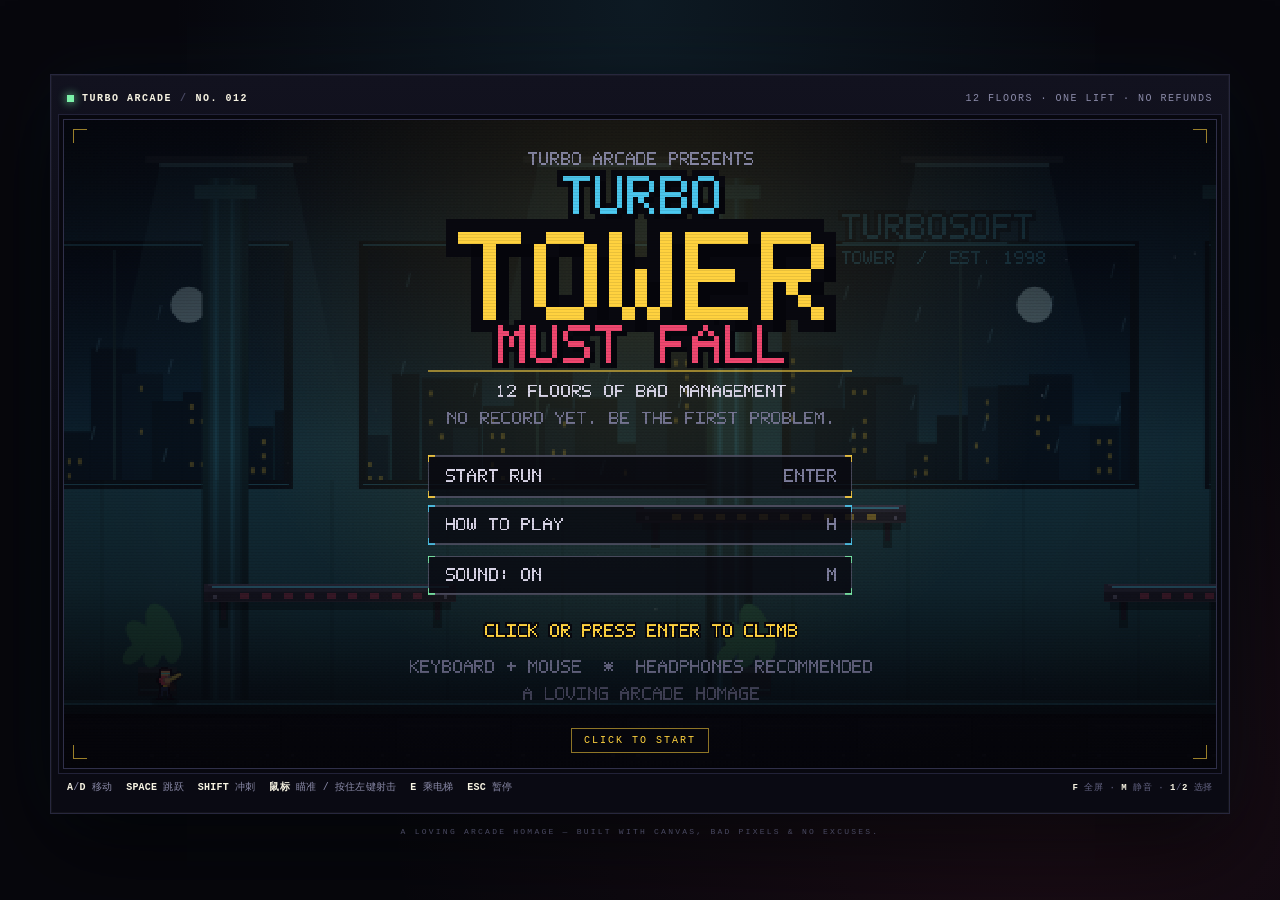
<file: index.html>
<!DOCTYPE html>
<html lang="zh-CN">
<head>
<meta charset="UTF-8">
<meta name="viewport" content="width=device-width, initial-scale=1">
<meta name="theme-color" content="#08080f">
<title>TURBO TOWER MUST FALL — 12 层电梯射击</title>
<link rel="stylesheet" href="style.css">
</head>
<body>
<div class="page-glow" aria-hidden="true"></div>

<main class="cabinet">
  <header class="cabinet-top">
    <div class="brand"><span class="led"></span> TURBO ARCADE <span class="sep">/</span> NO. 012</div>
    <div class="tagline">12 FLOORS &middot; ONE LIFT &middot; NO REFUNDS</div>
  </header>

  <div class="screen" id="screen">
    <canvas id="game" width="640" height="360" aria-label="Turbo Tower Must Fall，一款像素风横版电梯射击游戏"></canvas>
    <div class="crt" aria-hidden="true"></div>
    <div class="bezel tl" aria-hidden="true"></div>
    <div class="bezel tr" aria-hidden="true"></div>
    <div class="bezel bl" aria-hidden="true"></div>
    <div class="bezel br" aria-hidden="true"></div>
    <div class="power-hint" id="powerHint">CLICK TO START</div>
  </div>

  <footer class="cabinet-bottom">
    <div class="controls">
      <span><b>A</b>/<b>D</b> 移动</span>
      <span><b>SPACE</b> 跳跃</span>
      <span><b>SHIFT</b> 冲刺</span>
      <span><b>鼠标</b> 瞄准 / 按住左键射击</span>
      <span><b>E</b> 乘电梯</span>
      <span><b>ESC</b> 暂停</span>
    </div>
    <div class="meta"><b>F</b> 全屏 &middot; <b>M</b> 静音 &middot; <b>1</b>/<b>2</b> 选择</div>
  </footer>
</main>

<div class="farewell">A LOVING ARCADE HOMAGE &mdash; BUILT WITH CANVAS, BAD PIXELS &amp; NO EXCUSES.</div>

<noscript><div class="noscript">这个游戏需要启用 JavaScript。</div></noscript>

<script src="js/core.js"></script>
<script src="js/data.js"></script>
<script src="js/art.js"></script>
<script src="js/game.js"></script>
</body>
</html>
</file>
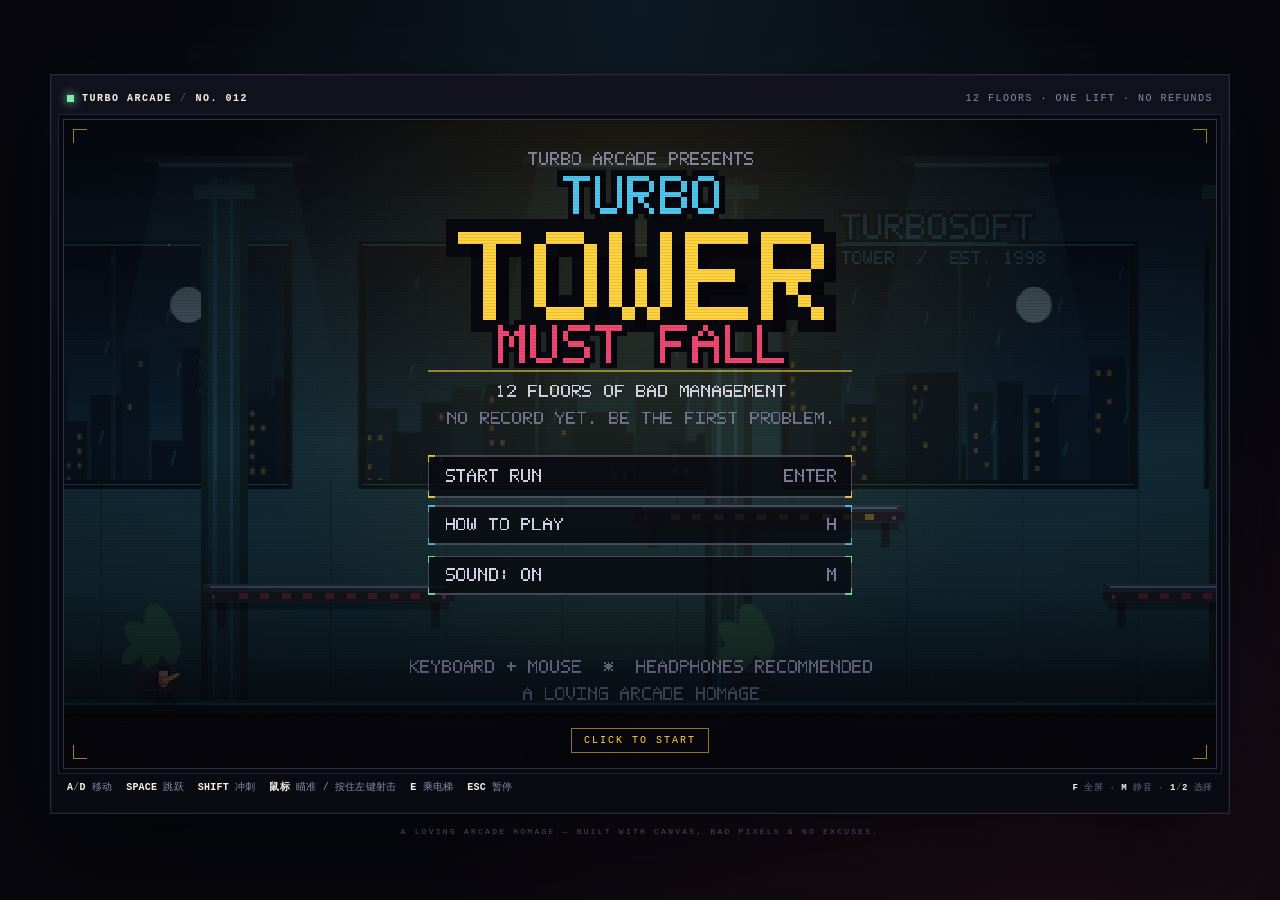
<file: TURBO_TOWER_MUST_FALL.html>
<!DOCTYPE html>
<html lang="zh-CN">
<head>
<meta charset="UTF-8">
<meta name="viewport" content="width=device-width, initial-scale=1">
<meta name="theme-color" content="#08080f">
<title>TURBO TOWER MUST FALL — 12 层电梯射击</title>
<style>
:root {
  --ink: #07070d;
  --panel: #0e0e19;
  --panel-2: #131324;
  --line: #2a2a44;
  --cream: #f8f4e3;
  --dim: #8a8aa8;
  --yellow: #ffd23f;
  --red: #ef476f;
  --cyan: #4cc9f0;
  --green: #7bf1a8;
}

* { box-sizing: border-box; }

html, body {
  margin: 0;
  min-height: 100%;
  background: var(--ink);
}

body {
  min-height: 100vh;
  display: flex;
  flex-direction: column;
  align-items: center;
  justify-content: center;
  padding: 26px 18px 16px;
  overflow-x: hidden;
  color: var(--cream);
  font-family: "Courier New", "Cascadia Mono", Consolas, monospace;
  background:
    radial-gradient(ellipse at 50% 0%, rgba(76, 201, 240, .10), transparent 52%),
    radial-gradient(ellipse at 82% 90%, rgba(239, 71, 111, .09), transparent 45%),
    #07070d;
}

body::before {
  content: "";
  position: fixed;
  inset: 0;
  pointer-events: none;
  opacity: .25;
  background-image:
    linear-gradient(rgba(255,255,255,.045) 1px, transparent 1px),
    linear-gradient(90deg, rgba(255,255,255,.045) 1px, transparent 1px);
  background-size: 42px 42px;
  mask-image: radial-gradient(ellipse at center, black, transparent 78%);
}

.page-glow {
  position: fixed;
  left: 50%;
  top: 50%;
  width: min(1200px, 100vw);
  height: min(760px, 90vh);
  transform: translate(-50%, -50%);
  background: radial-gradient(ellipse, rgba(76, 201, 240, .07), transparent 65%);
  pointer-events: none;
  filter: blur(10px);
}

.cabinet {
  position: relative;
  z-index: 2;
  width: min(1180px, 96vw);
  border: 1px solid #27273d;
  background: linear-gradient(180deg, #12121f, #0a0a13 60%);
  box-shadow:
    0 0 0 1px rgba(255,255,255,.035) inset,
    0 30px 90px rgba(0,0,0,.65),
    0 0 70px rgba(76,201,240,.05);
  padding: 12px;
}

.cabinet-top,
.cabinet-bottom {
  display: flex;
  align-items: center;
  justify-content: space-between;
  gap: 12px;
  min-height: 32px;
  padding: 0 4px;
  font-size: 10px;
  letter-spacing: .15em;
  text-transform: uppercase;
}

.cabinet-top { padding-bottom: 10px; }
.cabinet-bottom { padding-top: 10px; align-items: flex-start; }

.brand {
  display: flex;
  align-items: center;
  gap: 8px;
  color: var(--cream);
  font-weight: 700;
  white-space: nowrap;
}

.led {
  width: 7px;
  height: 7px;
  background: var(--green);
  box-shadow: 0 0 10px var(--green);
  animation: led 2.6s steps(1) infinite;
}

@keyframes led {
  0%, 88%, 100% { opacity: 1; }
  90%, 96% { opacity: .2; }
}

.sep { color: #4a4a66; }

.tagline {
  color: var(--dim);
  text-align: right;
  white-space: nowrap;
}

.screen {
  position: relative;
  aspect-ratio: 16 / 9;
  width: 100%;
  overflow: hidden;
  background: #030308;
  border: 1px solid #30304a;
  box-shadow:
    0 0 0 4px #08080f,
    0 0 0 5px #222238,
    0 0 45px rgba(0,0,0,.9) inset;
  cursor: none;
  isolation: isolate;
}

canvas#game {
  display: block;
  width: 100%;
  height: 100%;
  image-rendering: pixelated;
  image-rendering: crisp-edges;
  touch-action: none;
}

.crt {
  position: absolute;
  inset: 0;
  pointer-events: none;
  z-index: 5;
  background:
    repeating-linear-gradient(
      to bottom,
      rgba(0, 0, 0, .16) 0px,
      rgba(0, 0, 0, .16) 1px,
      transparent 1px,
      transparent 3px
    );
  opacity: .52;
  mix-blend-mode: multiply;
}

.crt::before {
  content: "";
  position: absolute;
  inset: 0;
  background:
    radial-gradient(ellipse at center, transparent 52%, rgba(0,0,0,.36) 100%),
    linear-gradient(90deg, rgba(255, 70, 110, .035), transparent 22%, transparent 78%, rgba(70, 200, 255, .035));
  mix-blend-mode: normal;
}

.crt::after {
  content: "";
  position: absolute;
  left: 0;
  right: 0;
  height: 18%;
  top: -20%;
  background: linear-gradient(to bottom, transparent, rgba(255,255,255,.035), transparent);
  animation: tube-roll 9s linear infinite;
}

@keyframes tube-roll {
  0% { top: -22%; }
  100% { top: 112%; }
}

.bezel {
  position: absolute;
  width: 14px;
  height: 14px;
  z-index: 6;
  pointer-events: none;
  border-color: rgba(255, 210, 63, .6);
  border-style: solid;
}
.bezel.tl { left: 9px; top: 9px; border-width: 1px 0 0 1px; }
.bezel.tr { right: 9px; top: 9px; border-width: 1px 1px 0 0; }
.bezel.bl { left: 9px; bottom: 9px; border-width: 0 0 1px 1px; }
.bezel.br { right: 9px; bottom: 9px; border-width: 0 1px 1px 0; }

.power-hint {
  position: absolute;
  left: 50%;
  bottom: 2.2%;
  transform: translateX(-50%);
  z-index: 7;
  padding: 6px 12px;
  border: 1px solid rgba(255, 210, 63, .55);
  background: rgba(7, 7, 13, .84);
  color: var(--yellow);
  font-size: clamp(7px, .8vw, 10px);
  letter-spacing: .2em;
  white-space: nowrap;
  pointer-events: none;
  transition: opacity .35s ease, transform .35s ease;
  animation: hint-pulse 1.8s ease-in-out infinite;
}

.power-hint.hidden {
  opacity: 0;
  transform: translate(-50%, 8px);
}

@keyframes hint-pulse {
  0%, 100% { box-shadow: 0 0 0 rgba(255,210,63,0); }
  50% { box-shadow: 0 0 20px rgba(255,210,63,.16); }
}

.cabinet-bottom .controls {
  display: flex;
  flex-wrap: wrap;
  gap: 4px 14px;
  color: var(--dim);
  letter-spacing: .02em;
  font-size: 10px;
  line-height: 1.8;
  text-transform: none;
}

.cabinet-bottom .controls b,
.cabinet-bottom .meta b {
  color: var(--cream);
  font-weight: 700;
}

.cabinet-bottom .meta {
  color: #656584;
  white-space: nowrap;
  letter-spacing: .06em;
  font-size: 9px;
  padding-top: 2px;
}

.farewell {
  position: relative;
  z-index: 2;
  margin-top: 13px;
  color: #4a4a63;
  font-size: 8px;
  letter-spacing: .28em;
  text-align: center;
  text-transform: uppercase;
}

.noscript {
  position: fixed;
  inset: 0;
  display: grid;
  place-items: center;
  z-index: 20;
  background: #07070d;
  color: var(--red);
  font-size: 16px;
}

.screen:fullscreen {
  width: 100vw;
  height: 100vh;
  border: 0;
  box-shadow: none;
  aspect-ratio: auto;
  background: #000;
}

.screen:-webkit-full-screen {
  width: 100vw;
  height: 100vh;
  border: 0;
  aspect-ratio: auto;
  background: #000;
}

.screen:fullscreen canvas#game {
  width: 100%;
  height: 100%;
  object-fit: contain;
}

@media (max-width: 720px) {
  body { padding: 10px 8px; justify-content: flex-start; }
  .cabinet { width: 100%; padding: 7px; }
  .cabinet-top { padding-bottom: 6px; font-size: 8px; }
  .tagline { display: none; }
  .cabinet-bottom { padding-top: 6px; display: block; }
  .cabinet-bottom .controls { font-size: 8px; gap: 2px 10px; line-height: 1.7; }
  .cabinet-bottom .meta { margin-top: 5px; font-size: 8px; }
  .farewell { display: none; }
}

@media (prefers-reduced-motion: reduce) {
  .crt::after, .led, .power-hint { animation: none; }
}

</style>
</head>
<body>
<div class="page-glow" aria-hidden="true"></div>

<main class="cabinet">
  <header class="cabinet-top">
    <div class="brand"><span class="led"></span> TURBO ARCADE <span class="sep">/</span> NO. 012</div>
    <div class="tagline">12 FLOORS &middot; ONE LIFT &middot; NO REFUNDS</div>
  </header>

  <div class="screen" id="screen">
    <canvas id="game" width="640" height="360" aria-label="Turbo Tower Must Fall，一款像素风横版电梯射击游戏"></canvas>
    <div class="crt" aria-hidden="true"></div>
    <div class="bezel tl" aria-hidden="true"></div>
    <div class="bezel tr" aria-hidden="true"></div>
    <div class="bezel bl" aria-hidden="true"></div>
    <div class="bezel br" aria-hidden="true"></div>
    <div class="power-hint" id="powerHint">CLICK TO START</div>
  </div>

  <footer class="cabinet-bottom">
    <div class="controls">
      <span><b>A</b>/<b>D</b> 移动</span>
      <span><b>SPACE</b> 跳跃</span>
      <span><b>SHIFT</b> 冲刺</span>
      <span><b>鼠标</b> 瞄准 / 按住左键射击</span>
      <span><b>E</b> 乘电梯</span>
      <span><b>ESC</b> 暂停</span>
    </div>
    <div class="meta"><b>F</b> 全屏 &middot; <b>M</b> 静音 &middot; <b>1</b>/<b>2</b> 选择</div>
  </footer>
</main>

<div class="farewell">A LOVING ARCADE HOMAGE &mdash; BUILT WITH CANVAS, BAD PIXELS &amp; NO EXCUSES.</div>

<noscript><div class="noscript">这个游戏需要启用 JavaScript。</div></noscript>

<script>
'use strict';

/* ============================================================
   TURBO TOWER MUST FALL
   core.js — math, pixel font, synthesized audio
   ============================================================ */

const SCREEN_W = 640;
const SCREEN_H = 360;
const GROUND_Y = 322;
const TAU = Math.PI * 2;

const clamp = (v, a, b) => (v < a ? a : v > b ? b : v);
const lerp = (a, b, t) => a + (b - a) * t;
const rand = (a, b) => a + Math.random() * (b - a);
const randi = (a, b) => Math.floor(rand(a, b + 1));
const chance = (p) => Math.random() < p;
const pick = (arr) => arr[(Math.random() * arr.length) | 0];
const sign = (v) => (v < 0 ? -1 : 1);
const aabb = (a, b) =>
  a.x < b.x + b.w && a.x + a.w > b.x && a.y < b.y + b.h && a.y + a.h > b.y;
const dist = (x1, y1, x2, y2) => Math.hypot(x2 - x1, y2 - y1);
const pad = (n, len) => String(Math.max(0, Math.floor(n))).padStart(len, '0');
const approach = (v, target, delta) =>
  v < target ? Math.min(v + delta, target) : Math.max(v - delta, target);

function hash01(n) {
  const x = Math.sin(n * 127.1 + 311.7) * 43758.5453;
  return x - Math.floor(x);
}

/* ------------------------------------------------------------
   5x7 pixel font
   ------------------------------------------------------------ */

const FONT_GLYPHS = {
  'A': ['00100','01010','10001','11111','10001','10001','10001'],
  'B': ['11110','10001','10001','11110','10001','10001','11110'],
  'C': ['01111','10000','10000','10000','10000','10000','01111'],
  'D': ['11110','10001','10001','10001','10001','10001','11110'],
  'E': ['11111','10000','10000','11110','10000','10000','11111'],
  'F': ['11111','10000','10000','11110','10000','10000','10000'],
  'G': ['01111','10000','10000','10111','10001','10001','01111'],
  'H': ['10001','10001','10001','11111','10001','10001','10001'],
  'I': ['11111','00100','00100','00100','00100','00100','11111'],
  'J': ['00111','00010','00010','00010','10010','10010','01100'],
  'K': ['10001','10010','10100','11000','10100','10010','10001'],
  'L': ['10000','10000','10000','10000','10000','10000','11111'],
  'M': ['10001','11011','10101','10101','10001','10001','10001'],
  'N': ['10001','11001','10101','10011','10001','10001','10001'],
  'O': ['01110','10001','10001','10001','10001','10001','01110'],
  'P': ['11110','10001','10001','11110','10000','10000','10000'],
  'Q': ['01110','10001','10001','10001','10101','10010','01101'],
  'R': ['11110','10001','10001','11110','10100','10010','10001'],
  'S': ['01111','10000','10000','01110','00001','00001','11110'],
  'T': ['11111','00100','00100','00100','00100','00100','00100'],
  'U': ['10001','10001','10001','10001','10001','10001','01110'],
  'V': ['10001','10001','10001','10001','10001','01010','00100'],
  'W': ['10001','10001','10001','10101','10101','10101','01010'],
  'X': ['10001','10001','01010','00100','01010','10001','10001'],
  'Y': ['10001','10001','01010','00100','00100','00100','00100'],
  'Z': ['11111','00001','00010','00100','01000','10000','11111'],
  '0': ['01110','10011','10101','10101','10101','11001','01110'],
  '1': ['00100','01100','00100','00100','00100','00100','01110'],
  '2': ['01110','10001','00001','00010','00100','01000','11111'],
  '3': ['11110','00001','00001','01110','00001','00001','11110'],
  '4': ['00010','00110','01010','10010','11111','00010','00010'],
  '5': ['11111','10000','10000','11110','00001','00001','11110'],
  '6': ['01110','10000','10000','11110','10001','10001','01110'],
  '7': ['11111','00001','00010','00100','01000','01000','01000'],
  '8': ['01110','10001','10001','01110','10001','10001','01110'],
  '9': ['01110','10001','10001','01111','00001','00001','01110'],
  ' ': ['00000','00000','00000','00000','00000','00000','00000'],
  '.': ['00000','00000','00000','00000','00000','00100','00100'],
  ',': ['00000','00000','00000','00000','00100','00100','01000'],
  ':': ['00000','00100','00100','00000','00100','00100','00000'],
  ';': ['00000','00100','00100','00000','00100','00100','01000'],
  '!': ['00100','00100','00100','00100','00100','00000','00100'],
  '?': ['01110','10001','00001','00010','00100','00000','00100'],
  "'": ['00100','00100','00000','00000','00000','00000','00000'],
  '"': ['01010','01010','00000','00000','00000','00000','00000'],
  '-': ['00000','00000','00000','01110','00000','00000','00000'],
  '+': ['00000','00100','00100','11111','00100','00100','00000'],
  '/': ['00001','00010','00010','00100','01000','01000','10000'],
  '\\': ['10000','01000','01000','00100','00010','00010','00001'],
  '(': ['00010','00100','01000','01000','01000','00100','00010'],
  ')': ['01000','00100','00010','00010','00010','00100','01000'],
  '[': ['01110','01000','01000','01000','01000','01000','01110'],
  ']': ['01110','00010','00010','00010','00010','00010','01110'],
  '<': ['00010','00100','01000','10000','01000','00100','00010'],
  '>': ['01000','00100','00010','00001','00010','00100','01000'],
  '=': ['00000','00000','11111','00000','11111','00000','00000'],
  '%': ['11001','11010','00100','00100','01000','10110','00110'],
  '*': ['00000','10101','01110','11111','01110','10101','00000'],
  '#': ['01010','01010','11111','01010','11111','01010','01010'],
  '_': ['00000','00000','00000','00000','00000','00000','11111'],
  '|': ['00100','00100','00100','00100','00100','00100','00100'],
  '@': ['01110','10001','10111','10101','10111','10000','01110'],
  '$': ['00100','01111','10100','01110','00101','11110','00100'],
  '^': ['00100','01010','10001','00000','00000','00000','00000'],
  '~': ['00000','00000','01001','10110','00000','00000','00000'],
};

const FONT_ADVANCE = 6;
const FONT_HEIGHT = 7;
const _textCache = new Map();

function normalizeText(str) {
  return String(str)
    .toUpperCase()
    .replace(/×/g, 'X')
    .replace(/[—–]/g, '-')
    .replace(/[·•]/g, '*')
    .replace(/←/g, '<')
    .replace(/→/g, '>')
    .replace(/[^\x20-\x7E]/g, '?');
}

function textWidth(str, scale = 1) {
  const s = normalizeText(str);
  return Math.max(0, s.length * FONT_ADVANCE * scale - scale);
}

function makeTextCanvas(str, color, scale, outline, shadow) {
  const s = normalizeText(str);
  const padPx = outline ? scale : 0;
  const shadowPx = shadow ? scale : 0;
  const contentW = Math.max(1, s.length * FONT_ADVANCE * scale - scale);
  const w = contentW + padPx * 2 + shadowPx;
  const h = FONT_HEIGHT * scale + padPx * 2 + shadowPx;
  const c = document.createElement('canvas');
  c.width = w;
  c.height = h;
  const g = c.getContext('2d');
  g.imageSmoothingEnabled = false;

  function paint(px, py, width, height, fill) {
    g.fillStyle = fill;
    g.fillRect(px, py, width, height);
  }

  const drawGlyphs = (dx, dy, fill) => {
    for (let i = 0; i < s.length; i++) {
      const glyph = FONT_GLYPHS[s[i]] || FONT_GLYPHS['?'];
      for (let row = 0; row < 7; row++) {
        for (let col = 0; col < 5; col++) {
          if (glyph[row][col] === '1') {
            paint(
              padPx + dx + i * FONT_ADVANCE * scale + col * scale,
              padPx + dy + row * scale,
              scale,
              scale,
              fill
            );
          }
        }
      }
    }
  };

  if (outline) {
    const o = scale;
    drawGlyphs(-o, 0, '#08080f');
    drawGlyphs(o, 0, '#08080f');
    drawGlyphs(0, -o, '#08080f');
    drawGlyphs(0, o, '#08080f');
    drawGlyphs(-o, -o, '#08080f');
    drawGlyphs(o, -o, '#08080f');
    drawGlyphs(-o, o, '#08080f');
    drawGlyphs(o, o, '#08080f');
  }
  if (shadow) drawGlyphs(scale, scale, 'rgba(5,5,10,.72)');
  drawGlyphs(0, 0, color);
  return { canvas: c, pad: padPx, contentW };
}

function drawText(str, x, y, opts) {
  const o = opts || {};
  const scale = o.scale || 1;
  const color = o.color || '#f8f4e3';
  const outline = !!o.outline;
  const shadow = !!o.shadow;
  const alpha = o.alpha == null ? 1 : o.alpha;
  const key = color + '|' + scale + '|' + (outline ? 1 : 0) + '|' + (shadow ? 1 : 0) + '|' + normalizeText(str);
  let entry = _textCache.get(key);
  if (!entry) {
    if (_textCache.size > 420) _textCache.clear();
    entry = makeTextCanvas(str, color, scale, outline, shadow);
    _textCache.set(key, entry);
  }
  const padPx = entry.pad;
  let dx = Math.round(x) - padPx;
  const w = entry.contentW;
  if (o.align === 'center') dx = Math.round(x - w / 2) - padPx;
  else if (o.align === 'right') dx = Math.round(x - w) - padPx;
  const dy = Math.round(y) - padPx;
  const prevAlpha = ctx.globalAlpha;
  ctx.globalAlpha = prevAlpha * alpha;
  ctx.drawImage(entry.canvas, dx, dy);
  ctx.globalAlpha = prevAlpha;
  return w;
}

/* ------------------------------------------------------------
   Audio — tiny synthesized arcade soundtrack + SFX
   ------------------------------------------------------------ */

const MUSIC_DATA = {
  title:   { root: 45, scale: [0, 2, 3, 5, 7, 9, 10], tempo: 92,  lead: 0.62, bass: 0.55, drums: 0.45 },
  lobby:   { root: 45, scale: [0, 2, 3, 5, 7, 9, 10], tempo: 132, lead: 0.70, bass: 0.72, drums: 0.72 },
  factory: { root: 41, scale: [0, 2, 3, 5, 7, 8, 10], tempo: 138, lead: 0.66, bass: 0.78, drums: 0.80 },
  server:  { root: 40, scale: [0, 2, 3, 7, 8, 10],    tempo: 126, lead: 0.58, bass: 0.68, drums: 0.58 },
  rooftop: { root: 38, scale: [0, 2, 3, 5, 7, 10],    tempo: 146, lead: 0.76, bass: 0.78, drums: 0.82 },
  boss:    { root: 36, scale: [0, 1, 3, 6, 7, 10],    tempo: 152, lead: 0.74, bass: 0.86, drums: 0.88 },
  victory: { root: 48, scale: [0, 4, 7, 9, 11],       tempo: 112, lead: 0.78, bass: 0.55, drums: 0.42 },
  danger:  { root: 34, scale: [0, 1, 3, 6, 8, 10],    tempo: 158, lead: 0.70, bass: 0.82, drums: 0.86 },
};

const AudioSys = {
  ctx: null,
  master: null,
  sfxBus: null,
  musicBus: null,
  noiseBuf: null,
  muted: false,
  musicOn: false,
  zone: 'title',
  step: 0,
  nextNote: 0,
  timer: null,
  lastHit: 0,
  lastShot: 0,

  init() {
    if (this.ctx) {
      if (this.ctx.state === 'suspended') this.ctx.resume().catch(() => {});
      return;
    }
    const AC = window.AudioContext || window.webkitAudioContext;
    if (!AC) return;
    try {
      this.ctx = new AC();
      this.master = this.ctx.createGain();
      this.master.gain.value = this.muted ? 0 : 0.72;
      this.master.connect(this.ctx.destination);
      this.sfxBus = this.ctx.createGain();
      this.sfxBus.gain.value = 0.55;
      this.sfxBus.connect(this.master);
      this.musicBus = this.ctx.createGain();
      this.musicBus.gain.value = 0.22;
      this.musicBus.connect(this.master);

      const len = Math.floor(this.ctx.sampleRate * 0.6);
      this.noiseBuf = this.ctx.createBuffer(1, len, this.ctx.sampleRate);
      const data = this.noiseBuf.getChannelData(0);
      for (let i = 0; i < len; i++) data[i] = Math.random() * 2 - 1;

      this.startMusic(this.zone || 'title');
    } catch (e) {
      this.ctx = null;
    }
  },

  setMuted(m) {
    this.muted = !!m;
    if (this.master && this.ctx) {
      this.master.gain.setTargetAtTime(this.muted ? 0 : 0.72, this.ctx.currentTime, 0.025);
    }
  },

  tone(freq, dur, type, gain, slideTo, dest, delay) {
    if (!this.ctx || this.muted) return;
    const t0 = this.ctx.currentTime + (delay || 0);
    const osc = this.ctx.createOscillator();
    const g = this.ctx.createGain();
    osc.type = type || 'square';
    osc.frequency.setValueAtTime(Math.max(20, freq), t0);
    if (slideTo) osc.frequency.exponentialRampToValueAtTime(Math.max(20, slideTo), t0 + dur);
    g.gain.setValueAtTime(0.0001, t0);
    g.gain.exponentialRampToValueAtTime(Math.max(0.0002, gain || 0.08), t0 + 0.006);
    g.gain.exponentialRampToValueAtTime(0.0001, t0 + Math.max(0.02, dur));
    osc.connect(g).connect(dest || this.sfxBus);
    osc.start(t0);
    osc.stop(t0 + dur + 0.03);
  },

  noise(dur, gain, filterType, freq, endFreq, dest, delay) {
    if (!this.ctx || this.muted || !this.noiseBuf) return;
    const t0 = this.ctx.currentTime + (delay || 0);
    const src = this.ctx.createBufferSource();
    src.buffer = this.noiseBuf;
    const f = this.ctx.createBiquadFilter();
    f.type = filterType || 'lowpass';
    f.frequency.setValueAtTime(freq || 1200, t0);
    if (endFreq) f.frequency.exponentialRampToValueAtTime(Math.max(40, endFreq), t0 + dur);
    const g = this.ctx.createGain();
    g.gain.setValueAtTime(0.0001, t0);
    g.gain.exponentialRampToValueAtTime(Math.max(0.0002, gain || 0.08), t0 + 0.004);
    g.gain.exponentialRampToValueAtTime(0.0001, t0 + dur);
    src.connect(f).connect(g).connect(dest || this.sfxBus);
    src.start(t0);
    src.stop(t0 + dur + 0.02);
  },

  shoot(kind) {
    if (!this.ctx) return;
    const now = this.ctx.currentTime;
    if (now - this.lastShot < 0.018) return;
    this.lastShot = now;
    if (kind === 'shotgun') {
      this.noise(0.18, 0.16, 'lowpass', 2400, 240);
      this.tone(120, 0.16, 'triangle', 0.13, 48);
    } else if (kind === 'smg') {
      this.tone(rt(560, 700), 0.035, 'square', 0.045, 220);
      this.noise(0.035, 0.04, 'highpass', 900);
    } else if (kind === 'rocket') {
      this.noise(0.28, 0.13, 'lowpass', 900, 120);
      this.tone(110, 0.24, 'sawtooth', 0.07, 48);
    } else if (kind === 'rail') {
      this.tone(1800, 0.16, 'sawtooth', 0.08, 280);
      this.tone(2400, 0.1, 'sine', 0.06, 800);
      this.noise(0.1, 0.05, 'highpass', 2400);
    } else {
      this.tone(rt(430, 520), 0.075, 'square', 0.075, 130);
      this.noise(0.045, 0.035, 'highpass', 1000);
    }
  },

  hit() {
    if (!this.ctx) return;
    const now = this.ctx.currentTime;
    if (now - this.lastHit < 0.03) return;
    this.lastHit = now;
    this.tone(rt(900, 1150), 0.035, 'square', 0.035, 500);
    this.noise(0.03, 0.03, 'highpass', 1600);
  },

  kill() {
    this.tone(300, 0.14, 'square', 0.08, 70);
    this.noise(0.14, 0.07, 'lowpass', 1400, 300);
  },

  explosion(big) {
    this.noise(big ? 0.55 : 0.34, big ? 0.26 : 0.16, 'lowpass', big ? 1100 : 1500, 70);
    this.tone(big ? 90 : 110, big ? 0.5 : 0.28, 'sine', big ? 0.2 : 0.12, 28);
    this.tone(big ? 160 : 200, 0.16, 'sawtooth', 0.05, 40);
  },

  hurt() {
    this.noise(0.18, 0.13, 'lowpass', 700, 120);
    this.tone(190, 0.28, 'sawtooth', 0.1, 60);
  },

  die() {
    this.noise(0.9, 0.24, 'lowpass', 1500, 60);
    this.tone(220, 0.8, 'sawtooth', 0.12, 35);
    this.tone(110, 0.9, 'square', 0.08, 25);
  },

  jump() {
    this.tone(260, 0.1, 'square', 0.055, 460);
  },

  land() {
    this.noise(0.06, 0.04, 'lowpass', 500);
  },

  dash() {
    this.noise(0.2, 0.1, 'bandpass', 600, 2400);
    this.tone(180, 0.16, 'sawtooth', 0.045, 600);
  },

  pickup() {
    const n = [523, 659, 784, 1046];
    n.forEach((f, i) => this.tone(f, 0.09, 'square', 0.055, null, null, i * 0.055));
  },

  health() {
    const n = [392, 523, 659];
    n.forEach((f, i) => this.tone(f, 0.14, 'triangle', 0.075, null, null, i * 0.07));
  },

  ui() {
    this.tone(740, 0.045, 'square', 0.035, 980);
  },

  empty() {
    this.tone(160, 0.04, 'square', 0.035, 90);
  },

  bank() {
    const n = [523, 659, 784, 1046, 1318];
    n.forEach((f, i) => this.tone(f, 0.12, 'square', 0.06, null, null, i * 0.075));
  },

  risk() {
    this.tone(130, 0.5, 'sawtooth', 0.08, 520);
    this.tone(260, 0.5, 'square', 0.045, 1040);
    this.noise(0.5, 0.04, 'bandpass', 300, 2000);
  },

  bossRoar() {
    this.tone(70, 1.1, 'sawtooth', 0.16, 38);
    this.tone(105, 0.9, 'square', 0.07, 44);
    this.noise(0.9, 0.12, 'lowpass', 600, 100);
  },

  beam() {
    this.tone(1200, 0.22, 'sawtooth', 0.08, 320);
    this.noise(0.22, 0.06, 'bandpass', 2200, 600);
  },

  alarm() {
    this.tone(880, 0.12, 'square', 0.04, 660);
    this.tone(660, 0.12, 'square', 0.04, 880, null, 0.14);
  },

  wave() {
    this.tone(196, 0.1, 'square', 0.05, 392);
    this.tone(392, 0.16, 'triangle', 0.05, 784, null, 0.1);
  },

  setZone(zone) {
    this.zone = zone;
    if (!this.ctx) return;
    if (!this.musicOn) this.startMusic(zone);
  },

  startMusic(zone) {
    if (!this.ctx) return;
    if (zone) this.zone = zone;
    this.musicOn = true;
    this.step = 0;
    this.nextNote = this.ctx.currentTime + 0.08;
    if (!this.timer) {
      this.timer = setInterval(() => this.scheduleMusic(), 30);
    }
  },

  stopMusic() {
    this.musicOn = false;
  },

  scheduleMusic() {
    if (!this.ctx || !this.musicOn) return;
    const now = this.ctx.currentTime;
    let guard = 0;
    while (this.nextNote < now + 0.14 && guard < 24) {
      this.playStep(this.step, this.nextNote);
      const d = MUSIC_DATA[this.zone] || MUSIC_DATA.lobby;
      this.nextNote += 60 / d.tempo / 4;
      this.step++;
      guard++;
    }
  },

  playStep(step, when) {
    const d = MUSIC_DATA[this.zone] || MUSIC_DATA.lobby;
    const s = step % 16;
    const bar = Math.floor(step / 16) % 4;
    const delay = Math.max(0, when - this.ctx.currentTime);
    const mtof = (n) => 440 * Math.pow(2, (n - 69) / 12);

    if (s % 4 === 0) {
      const k = this.ctx.createOscillator();
      const g = this.ctx.createGain();
      k.type = 'sine';
      k.frequency.setValueAtTime(150, when);
      k.frequency.exponentialRampToValueAtTime(42, when + 0.16);
      g.gain.setValueAtTime(0.0001, when);
      g.gain.exponentialRampToValueAtTime(0.13 * d.drums, when + 0.005);
      g.gain.exponentialRampToValueAtTime(0.0001, when + 0.22);
      k.connect(g).connect(this.musicBus);
      k.start(when);
      k.stop(when + 0.25);
    }
    if (s === 4 || s === 12) {
      this.noise(0.14, 0.055 * d.drums, 'bandpass', 1800, 700, this.musicBus, delay);
    }
    if (s % 2 === 1) {
      this.noise(0.03, 0.018 * d.drums, 'highpass', 6000, null, this.musicBus, delay);
    }

    const bassPattern = [0, -1, -1, 0, -1, 3, -1, 0, 0, -1, -1, 5, -1, 3, -1, 0];
    const bd = bassPattern[s];
    if (bd >= 0) {
      const oct = s === 8 ? 0 : s === 14 ? 12 : 0;
      const n = d.root + d.scale[bd % d.scale.length] + oct;
      this.tone(mtof(n), 0.2, 'triangle', 0.075 * d.bass, null, this.musicBus, delay);
      this.tone(mtof(n - 12), 0.22, 'square', 0.022 * d.bass, null, this.musicBus, delay);
    }

    if (s % 2 === 0) {
      const idx = (s * 3 + bar * 2 + Math.floor(step / 16)) % d.scale.length;
      const n = d.root + 24 + d.scale[idx] + (s === 10 ? 12 : 0);
      this.tone(mtof(n), 0.09, 'square', 0.026 * d.lead, null, this.musicBus, delay);
    }
    if (s === 0 && bar === 3) {
      this.tone(mtof(d.root + 12), 0.5, 'triangle', 0.04 * d.lead, null, this.musicBus, delay);
    }
  },
};

function rt(a, b) {
  return a + Math.random() * (b - a);
}

</script>
<script>
'use strict';

/* ============================================================
   data.js — tuning, weapons, enemies, floors
   ============================================================ */

const PLAYER_TUNE = {
  speed: 182,
  accel: 2400,
  friction: 2800,
  airAccel: 1700,
  jump: 410,
  gravity: 1180,
  maxFall: 620,
  dashSpeed: 520,
  dashTime: 0.15,
  dashCooldown: 1.05,
  invuln: 1.05,
  maxHp: 5,
};

const WEAPON_ORDER = ['pistol', 'shotgun', 'smg', 'rocket', 'rail'];

const WEAPONS = {
  pistol: {
    name: 'PISTOL', short: 'PST', rate: 0.27, dmg: 7, speed: 640, spread: 0.018,
    pellets: 1, ammo: Infinity, color: '#ffe66d', trail: '#ffd23f', kick: 1.5,
    sfx: 'pistol', shape: 'pistol', desc: 'OLD RELIABLE / INFINITE',
  },
  shotgun: {
    name: 'SHOTGUN', short: 'SHG', rate: 0.72, dmg: 6, speed: 560, spread: 0.27,
    pellets: 6, ammo: 20, color: '#ffb703', trail: '#ff9f1c', kick: 5,
    sfx: 'shotgun', shape: 'shotgun', desc: '6 PELLETS / CLOSE RANGE',
  },
  smg: {
    name: 'SMG', short: 'SMG', rate: 0.075, dmg: 4, speed: 720, spread: 0.095,
    pellets: 1, ammo: 110, color: '#4cc9f0', trail: '#72efdd', kick: 1,
    sfx: 'smg', shape: 'smg', desc: 'HOLD THE TRIGGER',
  },
  rocket: {
    name: 'ROCKET', short: 'RKT', rate: 0.86, dmg: 46, speed: 340, spread: 0.01,
    pellets: 1, ammo: 8, color: '#ef476f', trail: '#ff8fa3', kick: 7,
    sfx: 'rocket', shape: 'rocket', explosive: 58, desc: 'BIG HOLE / SMALL AMMO',
  },
  rail: {
    name: 'RAILGUN', short: 'RAI', rate: 0.98, dmg: 82, speed: 0, spread: 0,
    pellets: 1, ammo: 5, color: '#c77dff', trail: '#e0aaff', kick: 6,
    sfx: 'rail', shape: 'rail', hitscan: true, pierce: true, desc: 'PIERCES EVERYTHING',
  },
};

const DROP_TABLE = [
  { w: 'shotgun', weight: 30 },
  { w: 'smg', weight: 30 },
  { w: 'rocket', weight: 22 },
  { w: 'rail', weight: 18 },
];

const ENEMY_DEFS = {
  grunt:  { hp: 26, w: 12, h: 16, speed: 38,  score: 10, flying: false, name: 'GOON' },
  runner: { hp: 16, w: 12, h: 10, speed: 112, score: 12, flying: false, name: 'RUNNER' },
  drone:  { hp: 20, w: 12, h: 10, speed: 70,  score: 15, flying: true,  name: 'DRONE' },
  turret: { hp: 44, w: 16, h: 12, speed: 0,   score: 20, flying: false, name: 'TURRET', stationary: true },
  shield: { hp: 86, w: 14, h: 18, speed: 34,  score: 25, flying: false, name: 'GUARD' },
  bomber: { hp: 22, w: 12, h: 12, speed: 62,  score: 18, flying: true,  name: 'BOMBER' },
  sniper: { hp: 28, w: 12, h: 16, speed: 32,  score: 22, flying: false, name: 'SCOPE' },
};

const BOSS_DEFS = {
  foreman: {
    name: 'FOREMAN-9', title: 'SAFETY VIOLATION', hp: 440, w: 54, h: 62,
    score: 350, color: '#ff9f1c', music: 'boss',
  },
  archivist: {
    name: 'THE ARCHIVIST', title: 'MEMORY HOG', hp: 650, w: 48, h: 48,
    score: 500, color: '#c77dff', music: 'boss',
  },
  ceo: {
    name: 'CEO PRIME', title: 'FINAL PERFORMANCE REVIEW', hp: 960, w: 58, h: 68,
    score: 900, color: '#ffd23f', music: 'boss',
  },
};

const ZONES = {
  lobby: {
    label: 'LOBBY',
    skyTop: '#0c1a2e', skyBottom: '#1e4c5a',
    wall: '#173540', wallDark: '#10252d', wallLight: '#24515e',
    trim: '#4cc9f0', accent: '#ffd23f', hazard: '#ef476f',
    city: '#071426', fog: '#2b6f78',
  },
  factory: {
    label: 'FOUNDRY',
    skyTop: '#170e12', skyBottom: '#552a1d',
    wall: '#2a1a1b', wallDark: '#1b1012', wallLight: '#472b26',
    trim: '#ff9f1c', accent: '#ffd23f', hazard: '#ef476f',
    city: '#140a0b', fog: '#8a3b1f',
  },
  server: {
    label: 'DATA VAULT',
    skyTop: '#0c0920', skyBottom: '#281448',
    wall: '#171129', wallDark: '#0e0a1c', wallLight: '#2c2147',
    trim: '#c77dff', accent: '#4cc9f0', hazard: '#ff5d8f',
    city: '#080513', fog: '#613b89',
  },
  rooftop: {
    label: 'ROOFTOP',
    skyTop: '#120816', skyBottom: '#7a2433',
    wall: '#27141d', wallDark: '#170b12', wallLight: '#432333',
    trim: '#ffd23f', accent: '#4cc9f0', hazard: '#ef476f',
    city: '#0b050b', fog: '#b34a44',
  },
};

function P(x, y, w) {
  return { x, y, w, h: 10 };
}

const FLOORS = [
  {
    no: 1, zone: 'lobby', name: 'RECEPTION', story: 'YOU BOUGHT THE WARRANTY. THEY SAID NO.',
    platforms: [P(150, 258, 140), P(390, 214, 150), P(650, 258, 140)],
    waves: [
      ['grunt', 'grunt', 'runner'],
      ['grunt', 'drone', 'grunt'],
    ],
    drop: { x: 210, y: 240 },
    tip: 'A/D MOVE  ·  SPACE JUMP  ·  HOLD LMB FIRE',
  },
  {
    no: 2, zone: 'lobby', name: 'CUBICLE FARM', story: 'SYNERGY IS STANDING IN YOUR WAY.',
    platforms: [P(100, 258, 130), P(330, 206, 150), P(570, 258, 150), P(780, 206, 110)],
    waves: [
      ['grunt', 'grunt', 'runner', 'drone'],
      ['grunt', 'shield', 'grunt'],
    ],
    drop: { x: 405, y: 188 },
    tip: 'SHIFT DASHES THROUGH BULLETS.',
  },
  {
    no: 3, zone: 'lobby', name: 'HR DEPARTMENT', story: 'YOUR EXIT INTERVIEW IS SCHEDULED.',
    platforms: [P(220, 256, 160), P(470, 210, 170), P(730, 256, 140)],
    waves: [
      ['grunt', 'sniper', 'drone'],
      ['runner', 'runner', 'shield', 'grunt'],
    ],
    drop: { x: 555, y: 192 },
    tip: 'SNIPERS TELEGRAPH A RED LINE. MOVE.',
  },
  {
    no: 4, zone: 'lobby', name: 'THE FOREMAN', story: 'OVERTIME IS ENFORCED BY A 9-TON MECH.',
    platforms: [P(170, 252, 130), P(650, 252, 130)],
    waves: [],
    boss: 'foreman',
    drop: { x: 120, y: 304 },
    tip: 'RED MEANS MOVE. YELLOW MEANS SHOOT.',
  },
  {
    no: 5, zone: 'factory', name: 'ASSEMBLY LINE', story: 'MADE ON THE LINE. BROKEN ON THE LINE.',
    platforms: [P(90, 260, 110), P(280, 220, 120), P(480, 260, 130), P(700, 200, 140)],
    waves: [
      ['runner', 'runner', 'grunt'],
      ['turret', 'grunt', 'drone', 'bomber'],
    ],
    drop: { x: 340, y: 202 },
    tip: 'TURRETS ARE STUCK. FLANK THEM.',
  },
  {
    no: 6, zone: 'factory', name: 'COOLANT LEVEL', story: 'COOLANT IS MANDATORY. SO IS DYING.',
    platforms: [P(180, 250, 100), P(380, 195, 130), P(600, 250, 140), P(800, 210, 100)],
    waves: [
      ['grunt', 'turret', 'drone'],
      ['shield*', 'bomber', 'runner', 'sniper'],
    ],
    drop: { x: 445, y: 177 },
    tip: 'ELITE UNITS ARE BIGGER, MEANER, WORTH MORE.',
  },
  {
    no: 7, zone: 'factory', name: 'QUALITY CONTROL', story: 'YOU FAILED INSPECTION BEFORE YOU ARRIVED.',
    platforms: [P(80, 210, 100), P(260, 255, 140), P(500, 205, 150), P(730, 260, 120)],
    waves: [
      ['sniper', 'sniper', 'shield'],
      ['runner*', 'drone', 'turret', 'grunt', 'bomber'],
    ],
    drop: { x: 575, y: 187 },
    tip: 'BANKING REPAIRS ONE HEART. RISK DOES NOT.',
  },
  {
    no: 8, zone: 'factory', name: 'THE ARCHIVIST', story: 'IT REMEMBERS EVERY TICKET YOU EVER OPENED.',
    platforms: [P(200, 240, 120), P(700, 240, 120)],
    waves: [],
    boss: 'archivist',
    drop: { x: 120, y: 304 },
    tip: 'KEEP MOVING. THE ROOM IS THE WEAPON.',
  },
  {
    no: 9, zone: 'server', name: 'SERVER ROOM', story: 'COLD STORAGE FOR WARM BODIES.',
    platforms: [P(140, 250, 120), P(330, 195, 150), P(560, 250, 120), P(760, 200, 120)],
    waves: [
      ['drone', 'drone', 'turret'],
      ['grunt', 'shield', 'sniper', 'runner'],
    ],
    drop: { x: 405, y: 177 },
    tip: 'RAILGUN PIERCES SHIELDS AND RANKS.',
  },
  {
    no: 10, zone: 'server', name: 'DATA MINES', story: 'MIND THE DATA. IT BITES.',
    platforms: [P(100, 205, 120), P(300, 255, 140), P(520, 200, 130), P(730, 250, 120)],
    waves: [
      ['bomber', 'bomber', 'runner', 'drone'],
      ['turret*', 'sniper', 'shield', 'grunt', 'drone'],
    ],
    drop: { x: 585, y: 182 },
    tip: 'SHOOT BOMBERS BEFORE THEY REACH YOU.',
  },
  {
    no: 11, zone: 'server', name: 'EXECUTIVE SUITE', story: 'TOP FLOOR. WORSE PEOPLE.',
    platforms: [P(160, 250, 150), P(380, 205, 120), P(580, 250, 140), P(790, 205, 110)],
    waves: [
      ['shield', 'shield', 'sniper'],
      ['runner', 'bomber', 'drone', 'grunt', 'turret', 'sniper'],
    ],
    drop: { x: 440, y: 187 },
    tip: 'SAVE THE BIG GUN FOR THE LAST DOOR.',
  },
  {
    no: 12, zone: 'rooftop', name: 'CEO PRIME', story: 'THE LAST PERFORMANCE REVIEW. NO PROMOTION.',
    platforms: [P(160, 240, 120), P(680, 240, 120)],
    waves: [],
    boss: 'ceo',
    drop: { x: 250, y: 304 },
    tip: 'EVERYTHING YOU HAVE. ALL AT ONCE.',
  },
];

const MAX_MULT = 8;
const CLEAR_BONUS = 5000;

</script>
<script>
'use strict';

/* ============================================================
   art.js — pixel sprites, backgrounds, props, bosses
   ============================================================ */

function hexA(hex, a) {
  const h = hex.replace('#', '');
  const r = parseInt(h.substring(0, 2), 16);
  const g = parseInt(h.substring(2, 4), 16);
  const b = parseInt(h.substring(4, 6), 16);
  return 'rgba(' + r + ',' + g + ',' + b + ',' + a + ')';
}

function makeSprite(rows, palette) {
  const w = rows[0].length;
  const h = rows.length;
  const cv = document.createElement('canvas');
  cv.width = w;
  cv.height = h;
  const g = cv.getContext('2d');
  const wc = document.createElement('canvas');
  wc.width = w;
  wc.height = h;
  const wg = wc.getContext('2d');
  for (let y = 0; y < h; y++) {
    const row = rows[y];
    for (let x = 0; x < w; x++) {
      const ch = row[x];
      if (ch && ch !== '.' && ch !== ' ') {
        g.fillStyle = palette[ch] || '#ff00ff';
        g.fillRect(x, y, 1, 1);
        wg.fillStyle = '#ffffff';
        wg.fillRect(x, y, 1, 1);
      }
    }
  }
  return { canvas: cv, white: wc, w, h };
}

const PLAYER_ROWS = [
  '....1111....',
  '...1888881..',
  '...1222221..',
  '...1777771..',
  '...1222221..',
  '..11333311..',
  '.1133333311.',
  '.1143333411.',
  '.1143333411.',
  '..11333311..',
  '...119911...',
  '...155551...',
  '...155551...',
  '...15..51...',
  '...15..51...',
  '..165..561..',
  '..166..661..',
  '.1111..1111.',
];

const GRUNT_ROWS = [
  '....1111....',
  '...144441...',
  '...177771...',
  '...144441...',
  '..11444411..',
  '.1144444411.',
  '.1144444411.',
  '..11444411..',
  '...144441...',
  '...144441...',
  '...155551...',
  '...155551...',
  '...15..51...',
  '...15..51...',
  '..166..661..',
  '.1111..1111.',
];

const RUNNER_ROWS = [
  '..1......1..',
  '.111....111.',
  '..11111111..',
  '.1222222221.',
  '122333333221',
  '122377773221',
  '122333333221',
  '.1222222221.',
  '..11....11..',
  '.166....661.',
];

const DRONE_ROWS = [
  '1..........1',
  '11........11',
  '.111....111.',
  '..11111111..',
  '...122221...',
  '..12333321..',
  '.1233773321.',
  '..12333321..',
  '...111111...',
  '..1.1..1.1..',
];

const TURRET_ROWS = [
  '................',
  '....11111111....',
  '...1222222221...',
  '..123333333321..',
  '..123377773321..',
  '..123333333321..',
  '...1222222221...',
  '....11111111....',
  '..111111111111..',
  '.12222222222221.',
  '.12333333333321.',
  '..111111111111..',
];

const BOMBER_ROWS = [
  '...111111...',
  '..12222221..',
  '.1223333221.',
  '122337733221',
  '122333333221',
  '122377733221',
  '122333333221',
  '.1223333221.',
  '..12222221..',
  '...111111...',
  '...1....1...',
  '..11....11..',
];

const PALETTES = {
  player: {
    '1': '#17111f', '2': '#ffc38a', '3': '#ff5d73', '4': '#b3324f',
    '5': '#31456e', '6': '#1b2438', '7': '#66fcf1', '8': '#3b2531', '9': '#ffd23f',
  },
  grunt: {
    '1': '#17111f', '2': '#ffc38a', '4': '#5b6ee1', '5': '#2a2a44',
    '6': '#151522', '7': '#ffd23f',
  },
  shield: {
    '1': '#141018', '2': '#ffc38a', '4': '#8a8fa3', '5': '#2b2b3d',
    '6': '#111119', '7': '#ffd23f',
  },
  sniper: {
    '1': '#100c1c', '2': '#ffc38a', '4': '#7b2cbf', '5': '#2a1a3e',
    '6': '#120b1a', '7': '#7bf1a8',
  },
  runner: {
    '1': '#140f1b', '2': '#ff9f1c', '3': '#ffd23f', '6': '#3d1f2a', '7': '#ef476f',
  },
  drone: {
    '1': '#101018', '2': '#4cc9f0', '3': '#a8f0ff', '7': '#ff5d73',
  },
  turret: {
    '1': '#141018', '2': '#8a8fa3', '3': '#c7cad8', '7': '#ff5d73',
  },
  bomber: {
    '1': '#160f16', '2': '#ef476f', '3': '#ff8fa3', '7': '#ffe66d',
  },
};

const SPR = {};

function initArt() {
  SPR.player = makeSprite(PLAYER_ROWS, PALETTES.player);
  SPR.grunt = makeSprite(GRUNT_ROWS, PALETTES.grunt);
  SPR.shield = makeSprite(GRUNT_ROWS, PALETTES.shield);
  SPR.sniper = makeSprite(GRUNT_ROWS, PALETTES.sniper);
  SPR.runner = makeSprite(RUNNER_ROWS, PALETTES.runner);
  SPR.drone = makeSprite(DRONE_ROWS, PALETTES.drone);
  SPR.turret = makeSprite(TURRET_ROWS, PALETTES.turret);
  SPR.bomber = makeSprite(BOMBER_ROWS, PALETTES.bomber);
}

function drawSprite(spr, x, y, opts) {
  const o = opts || {};
  const scale = o.scale || 1;
  const w = spr.w * scale;
  const h = spr.h * scale;
  const img = o.flash ? spr.white : spr.canvas;
  const cx = Math.round(x + w / 2);
  const cy = Math.round(y);
  const prev = ctx.globalAlpha;
  if (o.alpha != null) ctx.globalAlpha = prev * o.alpha;
  ctx.save();
  ctx.translate(cx, cy);
  if (o.flip) ctx.scale(-1, 1);
  ctx.drawImage(img, -Math.round(w / 2), 0, Math.round(w), Math.round(h));
  ctx.restore();
  ctx.globalAlpha = prev;
}

function drawGlow(x, y, r, color, alpha) {
  if (r <= 0) return;
  const g = ctx.createRadialGradient(x, y, 0, x, y, r);
  g.addColorStop(0, hexA(color, alpha));
  g.addColorStop(0.45, hexA(color, alpha * 0.4));
  g.addColorStop(1, hexA(color, 0));
  const prev = ctx.globalCompositeOperation;
  ctx.globalCompositeOperation = 'lighter';
  ctx.fillStyle = g;
  ctx.fillRect(x - r, y - r, r * 2, r * 2);
  ctx.globalCompositeOperation = prev;
}

function drawHeart(x, y, filled, scale) {
  const s = scale || 2;
  const map = [
    '.11.11.',
    '1111111',
    '1111111',
    '.11111.',
    '..111..',
    '...1...',
  ];
  for (let row = 0; row < map.length; row++) {
    for (let col = 0; col < map[row].length; col++) {
      if (map[row][col] !== '1') continue;
      let c = '#2a2438';
      if (filled) c = row === 0 || (row === 1 && col < 3) ? '#ff8fa3' : '#ef476f';
      ctx.fillStyle = c;
      ctx.fillRect(x + col * s, y + row * s, s, s);
    }
  }
  if (filled) {
    ctx.fillStyle = 'rgba(255,255,255,.6)';
    ctx.fillRect(x + 1 * s, y + 1 * s, s, s);
  }
}

function drawWeaponIcon(name, x, y, color, scale) {
  const s = scale || 1;
  const c = color || (WEAPONS[name] && WEAPONS[name].color) || '#f8f4e3';
  const dark = '#1a1522';
  const rect = (rx, ry, rw, rh, fill) => {
    ctx.fillStyle = fill;
    ctx.fillRect(Math.round(x + rx * s), Math.round(y + ry * s), Math.max(1, rw * s), Math.max(1, rh * s));
  };
  if (name === 'shotgun') {
    rect(0, 3, 15, 2, c);
    rect(0, 2, 12, 1, '#f8f4e3');
    rect(2, 5, 3, 4, dark);
    rect(12, 3, 4, 1, dark);
    rect(0, 5, 2, 4, dark);
  } else if (name === 'smg') {
    rect(0, 3, 13, 3, c);
    rect(2, 6, 3, 5, dark);
    rect(1, 3, 1, 3, '#f8f4e3');
    rect(11, 2, 3, 1, dark);
    rect(5, 1, 4, 2, dark);
  } else if (name === 'rocket') {
    rect(0, 2, 16, 4, c);
    rect(14, 1, 3, 6, dark);
    rect(2, 6, 3, 5, dark);
    rect(0, 3, 2, 2, '#f8f4e3');
    rect(6, 1, 5, 1, dark);
  } else if (name === 'rail') {
    rect(0, 3, 18, 2, c);
    rect(3, 1, 2, 6, dark);
    rect(7, 1, 2, 6, dark);
    rect(11, 1, 2, 6, dark);
    rect(15, 2, 3, 4, '#f8f4e3');
  } else {
    rect(0, 3, 10, 3, c);
    rect(2, 5, 3, 4, dark);
    rect(9, 2, 3, 1, dark);
    rect(0, 3, 2, 1, '#f8f4e3');
  }
}

/* ------------------------------------------------------------
   Background
   ------------------------------------------------------------ */

function drawBackground(floor, cam, t) {
  const z = ZONES[floor.zone];
  const grad = ctx.createLinearGradient(0, 0, 0, SCREEN_H);
  grad.addColorStop(0, z.skyTop);
  grad.addColorStop(0.72, z.skyBottom);
  grad.addColorStop(1, z.wallDark);
  ctx.fillStyle = grad;
  ctx.fillRect(0, 0, SCREEN_W, SCREEN_H);

  if (floor.zone === 'rooftop') drawRooftopBg(z, cam, t);
  else if (floor.zone === 'factory') drawFactoryBg(z, cam, t);
  else if (floor.zone === 'server') drawServerBg(z, cam, t);
  else drawLobbyBg(z, cam, t);

  // shared vignette / fog
  ctx.fillStyle = z.fog;
  ctx.globalAlpha = 0.035;
  ctx.fillRect(0, 0, SCREEN_W, SCREEN_H);
  ctx.globalAlpha = 1;
}

function drawLobbyBg(z, cam, t) {
  const par = cam * 0.36;
  // window bays
  for (let i = 0; i < 6; i++) {
    const wx = i * 235 - par - 40;
    drawCityWindow(wx, 72, 188, 128, z, t + i * 2.1);
  }
  // pillars
  for (let i = 0; i < 5; i++) {
    const px = i * 280 - cam * 0.6 + 120;
    ctx.fillStyle = z.wallDark;
    ctx.fillRect(px, 32, 26, 290);
    ctx.fillStyle = z.wall;
    ctx.fillRect(px + 4, 32, 18, 290);
    ctx.fillStyle = hexA(z.trim, 0.18);
    ctx.fillRect(px + 7, 32, 2, 290);
    ctx.fillRect(px + 16, 32, 2, 290);
    ctx.fillStyle = z.wallLight;
    ctx.fillRect(px - 4, 36, 34, 8);
  }
  // ceiling light bars
  for (let i = 0; i < 5; i++) {
    const lx = i * 210 - cam * 0.48 + 80;
    ctx.fillStyle = 'rgba(255,255,255,.12)';
    ctx.fillRect(lx, 20, 90, 4);
    ctx.fillStyle = 'rgba(150,240,255,.45)';
    ctx.fillRect(lx + 8, 24, 74, 2);
    const g = ctx.createLinearGradient(lx, 26, lx, 150);
    g.addColorStop(0, 'rgba(120,230,255,.12)');
    g.addColorStop(1, 'rgba(120,230,255,0)');
    ctx.fillStyle = g;
    ctx.beginPath();
    ctx.moveTo(lx + 8, 26);
    ctx.lineTo(lx + 82, 26);
    ctx.lineTo(lx + 108, 150);
    ctx.lineTo(lx - 18, 150);
    ctx.closePath();
    ctx.fill();
  }
  // TURBOSOFT sign
  const sx = 470 - cam * 0.52;
  ctx.globalAlpha = 0.42;
  drawText('TURBOSOFT', sx, 52, { scale: 2, color: hexA(z.trim, 0.9), outline: true, shadow: true });
  ctx.globalAlpha = 1;
  ctx.fillStyle = hexA(z.trim, 0.3);
  ctx.fillRect(sx, 68, 92, 1);
  drawText('TOWER  /  EST. 1998', sx, 73, { scale: 1, color: hexA(z.trim, 0.42) });

  // plants
  for (let i = 0; i < 3; i++) {
    const px = 110 + i * 330 - cam * 0.8;
    drawPlant(px, 286, z);
  }
  // wall panel seams
  ctx.strokeStyle = 'rgba(0,0,0,.16)';
  ctx.lineWidth = 1;
  for (let x = -((cam * 0.6) % 64); x < SCREEN_W; x += 64) {
    ctx.beginPath();
    ctx.moveTo(x + 0.5, 200);
    ctx.lineTo(x + 0.5, 322);
    ctx.stroke();
  }
}

function drawCityWindow(x, y, w, h, z, seed) {
  if (x > SCREEN_W || x + w < 0) return;
  ctx.save();
  ctx.beginPath();
  ctx.rect(x, y, w, h);
  ctx.clip();
  const sky = ctx.createLinearGradient(0, y, 0, y + h);
  sky.addColorStop(0, '#07101f');
  sky.addColorStop(0.7, '#0e2a3e');
  sky.addColorStop(1, '#173a44');
  ctx.fillStyle = sky;
  ctx.fillRect(x, y, w, h);
  // moon
  ctx.fillStyle = 'rgba(210,245,255,.55)';
  ctx.beginPath();
  ctx.arc(x + w * 0.72, y + h * 0.24, 10, 0, TAU);
  ctx.fill();
  // skyline
  for (let i = 0; i < 12; i++) {
    const bh = 20 + hash01(seed + i * 13) * 58;
    const bw = 14 + hash01(seed + i * 7) * 20;
    const bx = x + i * 17 - 4;
    ctx.fillStyle = i % 3 === 0 ? '#0a1b2b' : '#081522';
    ctx.fillRect(bx, y + h - bh, bw, bh);
    if (i % 2 === 0) {
      ctx.fillStyle = 'rgba(255,210,63,.35)';
      for (let wy = 0; wy < 5; wy++) {
        for (let wx = 0; wx < 2; wx++) {
          if (hash01(seed + i * 31 + wy * 9 + wx) > 0.55) {
            ctx.fillRect(bx + 4 + wx * 6, y + h - bh + 7 + wy * 8, 2, 3);
          }
        }
      }
    }
  }
  // rain streaks
  ctx.strokeStyle = 'rgba(140,220,255,.18)';
  for (let i = 0; i < 14; i++) {
    const rx = x + ((i * 37 + seed * 23) % w);
    const ry = y + ((i * 61 + seed * 9) % h);
    ctx.beginPath();
    ctx.moveTo(rx, ry);
    ctx.lineTo(rx - 2, ry + 8);
    ctx.stroke();
  }
  ctx.restore();
  // frame
  ctx.fillStyle = '#0a121b';
  ctx.fillRect(x - 5, y - 5, w + 10, 5);
  ctx.fillRect(x - 5, y + h, w + 10, 5);
  ctx.fillRect(x - 5, y, 5, h);
  ctx.fillRect(x + w, y, 5, h);
  ctx.fillStyle = hexA(z.trim, 0.35);
  ctx.fillRect(x - 3, y - 3, w + 6, 1);
  ctx.fillRect(x - 3, y + h + 2, w + 6, 1);
  ctx.fillStyle = '#152b34';
  ctx.fillRect(x + w / 2 - 1, y, 2, h);
}

function drawPlant(x, y, z) {
  ctx.fillStyle = '#1e2831';
  ctx.fillRect(x - 11, y + 18, 22, 16);
  ctx.fillStyle = '#2e3b45';
  ctx.fillRect(x - 11, y + 18, 22, 3);
  ctx.fillStyle = '#2f6f55';
  const leaves = [[-8, 2, 12], [2, -4, 14], [8, 6, 10], [-2, 10, 9], [-13, 10, 8]];
  for (let i = 0; i < leaves.length; i++) {
    const l = leaves[i];
    ctx.beginPath();
    ctx.ellipse(x + l[0], y + l[1], l[2] * 0.55, l[2], (i - 2) * 0.38, 0, TAU);
    ctx.fill();
  }
  ctx.fillStyle = hexA(z.trim, 0.18);
  ctx.fillRect(x - 10, y + 30, 20, 1);
}

function drawFactoryBg(z, cam, t) {
  const par = cam * 0.55;
  // giant pipes
  for (let i = 0; i < 4; i++) {
    const y = 36 + i * 18;
    ctx.fillStyle = '#1c1114';
    ctx.fillRect(0, y, SCREEN_W, 10);
    ctx.fillStyle = '#3a2320';
    ctx.fillRect(0, y + 2, SCREEN_W, 4);
    ctx.fillStyle = hexA(z.trim, 0.15);
    ctx.fillRect(0, y + 3, SCREEN_W, 1);
  }
  // vertical pipes
  for (let i = 0; i < 4; i++) {
    const px = i * 230 - par + 80;
    ctx.fillStyle = '#1c1114';
    ctx.fillRect(px, 30, 18, 292);
    ctx.fillStyle = '#3b2521';
    ctx.fillRect(px + 3, 30, 8, 292);
    for (let j = 0; j < 9; j++) {
      ctx.fillStyle = '#221417';
      ctx.fillRect(px - 2, 54 + j * 30, 22, 5);
    }
  }
  // furnace windows
  for (let i = 0; i < 4; i++) {
    const x = i * 250 - cam * 0.34 + 30;
    const flick = 0.55 + Math.sin(t * 3 + i) * 0.1;
    drawGlow(x + 48, 210, 78, '#ff6b2c', 0.08 * flick);
    ctx.fillStyle = '#180d0d';
    ctx.fillRect(x, 160, 96, 82);
    ctx.fillStyle = hexA('#ff6b2c', 0.4 + flick * 0.15);
    ctx.fillRect(x + 7, 167, 82, 68);
    ctx.fillStyle = '#2a1512';
    for (let j = 0; j < 4; j++) ctx.fillRect(x + 7 + j * 22, 167, 3, 68);
    ctx.fillStyle = '#140b0c';
    ctx.fillRect(x - 4, 154, 104, 8);
  }
  // gears
  drawGear(170 - cam * 0.44, 120, 46, t * 0.3, '#2f1b1a', '#593025');
  drawGear(700 - cam * 0.38, 92, 32, -t * 0.45, '#2b1918', '#4c2a22');
  drawGear(830 - cam * 0.5, 190, 24, t * 0.2, '#291716', '#45251f');
  // warning band
  ctx.save();
  ctx.beginPath();
  ctx.rect(0, 294, SCREEN_W, 14);
  ctx.clip();
  ctx.fillStyle = '#160e10';
  ctx.fillRect(0, 294, SCREEN_W, 14);
  for (let x = -((cam * 0.7) % 28) - 28; x < SCREEN_W; x += 28) {
    ctx.fillStyle = hexA(z.trim, 0.6);
    ctx.beginPath();
    ctx.moveTo(x, 308);
    ctx.lineTo(x + 14, 294);
    ctx.lineTo(x + 28, 294);
    ctx.lineTo(x + 14, 308);
    ctx.closePath();
    ctx.fill();
  }
  ctx.restore();
  // haze
  ctx.fillStyle = 'rgba(255,120,40,.035)';
  ctx.fillRect(0, 0, SCREEN_W, 360);
}

function drawGear(x, y, r, rot, c1, c2) {
  ctx.save();
  ctx.translate(x, y);
  ctx.rotate(rot);
  ctx.fillStyle = c1;
  for (let i = 0; i < 8; i++) {
    ctx.rotate(TAU / 8);
    ctx.fillRect(-4, -r - 5, 8, 10);
  }
  ctx.beginPath();
  ctx.arc(0, 0, r, 0, TAU);
  ctx.fillStyle = c2;
  ctx.fill();
  ctx.beginPath();
  ctx.arc(0, 0, r * 0.62, 0, TAU);
  ctx.fillStyle = '#160d0e';
  ctx.fill();
  ctx.beginPath();
  ctx.arc(0, 0, r * 0.18, 0, TAU);
  ctx.fillStyle = c1;
  ctx.fill();
  ctx.restore();
}

function drawServerBg(z, cam, t) {
  const par = cam * 0.5;
  // racks
  for (let i = 0; i < 8; i++) {
    const x = i * 105 - par - 20;
    ctx.fillStyle = '#0d0a17';
    ctx.fillRect(x, 78, 88, 224);
    ctx.fillStyle = '#211936';
    ctx.fillRect(x + 4, 82, 80, 216);
    for (let row = 0; row < 12; row++) {
      const y = 88 + row * 17;
      ctx.fillStyle = '#0d0a17';
      ctx.fillRect(x + 8, y, 72, 12);
      for (let led = 0; led < 5; led++) {
        const on = hash01(i * 71 + row * 13 + led * 7 + Math.floor(t * 3)) > 0.5;
        ctx.fillStyle = on ? (led === 2 ? '#ff5d8f' : hexA(z.accent, 0.85)) : '#241b3b';
        ctx.fillRect(x + 13 + led * 12, y + 4, 3, 3);
      }
    }
    ctx.fillStyle = 'rgba(0,0,0,.35)';
    ctx.fillRect(x + 88, 78, 8, 224);
  }
  // cables
  ctx.strokeStyle = 'rgba(8,6,18,.9)';
  ctx.lineWidth = 3;
  for (let i = 0; i < 6; i++) {
    const cx = i * 130 - cam * 0.3 + 50;
    ctx.beginPath();
    ctx.moveTo(cx, 0);
    ctx.bezierCurveTo(cx + 30, 60, cx - 20, 100, cx + 10, 140);
    ctx.stroke();
  }
  // data rain
  ctx.save();
  for (let i = 0; i < 34; i++) {
    const x = (i * 41 - ((cam * 0.2) | 0)) % (SCREEN_W + 40);
    const speed = 18 + hash01(i) * 45;
    const y = ((t * speed + hash01(i * 3) * 400) % 420) - 40;
    ctx.fillStyle = hexA(i % 4 === 0 ? '#ff5d8f' : z.accent, 0.14 + hash01(i + 2) * 0.14);
    ctx.fillRect(x, y, 1, 6 + hash01(i * 5) * 9);
  }
  ctx.restore();
  // core glow
  drawGlow(320 - cam * 0.2, 200, 220, '#7b2cbf', 0.08);
  // vertical light strips
  for (let i = 0; i < 3; i++) {
    const x = 160 + i * 260 - cam * 0.65;
    ctx.fillStyle = hexA(z.trim, 0.1);
    ctx.fillRect(x, 40, 2, 282);
  }
}

function drawRooftopBg(z, cam, t) {
  // stars
  for (let i = 0; i < 70; i++) {
    const x = (i * 97 - cam * 0.08) % SCREEN_W;
    const y = (hash01(i * 7) * 210) | 0;
    const tw = 0.35 + 0.65 * Math.abs(Math.sin(t * 0.7 + i));
    ctx.fillStyle = 'rgba(255,240,220,' + (0.15 + tw * 0.35).toFixed(3) + ')';
    ctx.fillRect(x < 0 ? x + SCREEN_W : x, y, 1, 1);
  }
  // moon
  drawGlow(500 - cam * 0.06, 82, 110, '#ffd6a5', 0.06);
  ctx.fillStyle = '#ffe8c2';
  ctx.beginPath();
  ctx.arc(500 - cam * 0.06, 82, 31, 0, TAU);
  ctx.fill();
  ctx.fillStyle = 'rgba(190,140,120,.35)';
  ctx.beginPath();
  ctx.arc(490 - cam * 0.06, 74, 6, 0, TAU);
  ctx.arc(510 - cam * 0.06, 92, 9, 0, TAU);
  ctx.arc(514 - cam * 0.06, 70, 4, 0, TAU);
  ctx.fill();
  // distant skyline
  for (let i = 0; i < 18; i++) {
    const bw = 22 + hash01(i + 3) * 44;
    const bh = 40 + hash01(i * 9) * 120;
    const bx = i * 45 - cam * 0.18 - 20;
    ctx.fillStyle = i % 2 ? '#180c16' : '#230f18';
    ctx.fillRect(bx, 250 - bh, bw, bh + 80);
    ctx.fillStyle = 'rgba(255,180,120,.18)';
    for (let wy = 0; wy < 4; wy++) {
      for (let wx = 0; wx < 2; wx++) {
        if (hash01(i * 17 + wy * 3 + wx) > 0.5) {
          ctx.fillRect(bx + 6 + wx * 9, 250 - bh + 10 + wy * 14, 2, 3);
        }
      }
    }
  }
  // clouds
  ctx.fillStyle = 'rgba(255,120,130,.06)';
  for (let i = 0; i < 5; i++) {
    const x = i * 190 - cam * 0.12;
    ctx.beginPath();
    ctx.ellipse(x, 140 + i * 9, 90, 13, 0, 0, TAU);
    ctx.fill();
  }
  // antenna structures
  for (let i = 0; i < 3; i++) {
    const x = 90 + i * 330 - cam * 0.55;
    ctx.strokeStyle = 'rgba(20,10,18,.9)';
    ctx.lineWidth = 3;
    ctx.beginPath();
    ctx.moveTo(x, 322);
    ctx.lineTo(x + 6, 150);
    ctx.stroke();
    ctx.beginPath();
    ctx.moveTo(x - 18, 190);
    ctx.lineTo(x + 6, 150);
    ctx.lineTo(x + 28, 190);
    ctx.stroke();
    ctx.fillStyle = 'rgba(255,80,90,.55)';
    ctx.fillRect(x + 4, 146, 4, 4);
  }
}

function drawForeground(cam, t) {
  // atmospheric haze and top/bottom tints, drawn over the world
  const g = ctx.createLinearGradient(0, 0, 0, SCREEN_H);
  g.addColorStop(0, 'rgba(3,3,8,.32)');
  g.addColorStop(0.18, 'rgba(3,3,8,0)');
  g.addColorStop(0.82, 'rgba(3,3,8,0)');
  g.addColorStop(1, 'rgba(3,3,8,.46)');
  ctx.fillStyle = g;
  ctx.fillRect(0, 0, SCREEN_W, SCREEN_H);

  // dust / sparks
  for (let i = 0; i < 14; i++) {
    const x = (i * 61 + t * (7 + i % 3) - cam * 0.2) % (SCREEN_W + 20);
    const y = (hash01(i * 9) * 340 + Math.sin(t + i) * 12) % SCREEN_H;
    ctx.fillStyle = 'rgba(255,240,210,.08)';
    ctx.fillRect((x + SCREEN_W) % SCREEN_W, y, 1, 1);
  }
}

/* ------------------------------------------------------------
   World geometry
   ------------------------------------------------------------ */

function drawGround(floor) {
  const z = ZONES[floor.zone];
  ctx.fillStyle = '#08080f';
  ctx.fillRect(0, GROUND_Y, floor.width, SCREEN_H - GROUND_Y + 20);
  ctx.fillStyle = z.wallDark;
  ctx.fillRect(0, GROUND_Y, floor.width, 8);
  ctx.fillStyle = z.wallLight;
  ctx.fillRect(0, GROUND_Y, floor.width, 2);
  ctx.fillStyle = hexA(z.trim, 0.65);
  ctx.fillRect(0, GROUND_Y + 2, floor.width, 1);

  for (let x = 0; x < floor.width; x += 64) {
    ctx.fillStyle = x % 128 === 0 ? '#12121d' : '#0e0e18';
    ctx.fillRect(x, GROUND_Y + 10, 64, 26);
    ctx.fillStyle = 'rgba(0,0,0,.28)';
    ctx.fillRect(x, GROUND_Y + 10, 1, 26);
    ctx.fillStyle = 'rgba(255,255,255,.035)';
    ctx.fillRect(x + 4, GROUND_Y + 14, 54, 1);
    ctx.fillStyle = '#2a2a3c';
    ctx.fillRect(x + 6, GROUND_Y + 30, 2, 2);
    ctx.fillRect(x + 56, GROUND_Y + 30, 2, 2);
  }
  // hazard strip near lift
  const ex = floor.width - 78;
  ctx.save();
  ctx.beginPath();
  ctx.rect(ex - 24, GROUND_Y + 5, 116, 9);
  ctx.clip();
  ctx.fillStyle = '#15121a';
  ctx.fillRect(ex - 24, GROUND_Y + 5, 116, 9);
  for (let x = ex - 30; x < floor.width + 10; x += 14) {
    ctx.fillStyle = hexA(z.accent, 0.7);
    ctx.beginPath();
    ctx.moveTo(x, GROUND_Y + 14);
    ctx.lineTo(x + 7, GROUND_Y + 5);
    ctx.lineTo(x + 14, GROUND_Y + 5);
    ctx.lineTo(x + 7, GROUND_Y + 14);
    ctx.closePath();
    ctx.fill();
  }
  ctx.restore();
}

function drawPlatforms(floor, t) {
  const z = ZONES[floor.zone];
  for (let i = 0; i < floor.platforms.length; i++) {
    const p = floor.platforms[i];
    // support brackets
    ctx.fillStyle = 'rgba(0,0,0,.35)';
    ctx.fillRect(p.x + 8, p.y + 10, 5, 14);
    ctx.fillRect(p.x + p.w - 13, p.y + 10, 5, 14);
    ctx.fillStyle = '#20202f';
    ctx.fillRect(p.x + 9, p.y + 10, 3, 10);
    ctx.fillRect(p.x + p.w - 12, p.y + 10, 3, 10);
    // shadow
    ctx.fillStyle = 'rgba(0,0,0,.35)';
    ctx.fillRect(p.x + 3, p.y + p.h, p.w - 6, 4);
    // body
    ctx.fillStyle = '#242433';
    ctx.fillRect(p.x, p.y, p.w, p.h);
    ctx.fillStyle = '#343448';
    ctx.fillRect(p.x, p.y, p.w, 4);
    ctx.fillStyle = '#4a4a64';
    ctx.fillRect(p.x + 2, p.y, p.w - 4, 1);
    ctx.fillStyle = hexA(z.trim, 0.72);
    ctx.fillRect(p.x + 4, p.y + 1, p.w - 8, 1);
    // warning stripes
    if (p.w >= 120) {
      ctx.save();
      ctx.beginPath();
      ctx.rect(p.x + 14, p.y + 5, p.w - 28, 3);
      ctx.clip();
      for (let x = p.x + 8; x < p.x + p.w - 8; x += 12) {
        ctx.fillStyle = i % 2 ? hexA(z.accent, 0.6) : hexA(z.hazard, 0.45);
        ctx.fillRect(x, p.y + 5, 5, 3);
      }
      ctx.restore();
    }
    // bolts
    ctx.fillStyle = '#61617a';
    ctx.fillRect(p.x + 5, p.y + 6, 2, 2);
    ctx.fillRect(p.x + p.w - 7, p.y + 6, 2, 2);
    ctx.fillStyle = 'rgba(255,255,255,.06)';
    ctx.fillRect(p.x, p.y + 9, p.w, 1);
  }
}

function drawElevator(floor, open, t) {
  const z = ZONES[floor.zone];
  const ex = floor.width - 62;
  const ey = 132;
  const eh = GROUND_Y - ey;
  const ew = 62;

  // frame
  ctx.fillStyle = '#10101b';
  ctx.fillRect(ex - 12, ey - 18, ew + 24, eh + 18);
  ctx.fillStyle = '#242437';
  ctx.fillRect(ex - 8, ey - 14, ew + 16, eh + 14);
  ctx.fillStyle = '#34344d';
  ctx.fillRect(ex - 4, ey - 10, ew + 8, 4);

  // sign
  drawText('LIFT', ex + ew / 2, ey - 40, {
    scale: 1, color: open ? '#ffd23f' : '#6d6d88', align: 'center', outline: true,
  });
  // floor indicator
  ctx.fillStyle = '#07070d';
  ctx.fillRect(ex + 20, ey - 32, 24, 13);
  ctx.strokeStyle = '#34344d';
  ctx.strokeRect(ex + 20.5, ey - 31.5, 23, 12);
  drawText(pad(floor.no, 2), ex + 32, ey - 30, {
    scale: 1, color: open ? '#7bf1a8' : '#4d4d68', align: 'center',
  });

  // interior
  ctx.fillStyle = open ? '#2b2618' : '#0b0b13';
  ctx.fillRect(ex, ey, ew, eh);
  if (open) {
    const glow = ctx.createLinearGradient(ex, ey, ex, ey + eh);
    glow.addColorStop(0, 'rgba(255,210,63,.06)');
    glow.addColorStop(1, 'rgba(255,210,63,.28)');
    ctx.fillStyle = glow;
    ctx.fillRect(ex, ey, ew, eh);
    // back panel
    ctx.fillStyle = '#191a24';
    ctx.fillRect(ex + 9, ey + 30, ew - 18, eh - 34);
    ctx.fillStyle = '#25263a';
    ctx.fillRect(ex + 14, ey + 38, ew - 28, 36);
    drawText('UP', ex + ew / 2, ey + 50, { scale: 1, color: '#ffd23f', align: 'center' });
    ctx.fillStyle = hexA('#ffd23f', 0.5 + Math.sin(t * 4) * 0.2);
    ctx.fillRect(ex + ew / 2 - 2, ey + 16, 4, 4);
  }

  // doors
  const doorW = ew / 2;
  const slide = open ? doorW * 0.86 : 0;
  ctx.fillStyle = '#20202f';
  ctx.fillRect(ex + 1, ey + 1, doorW - 2 - slide, eh - 2);
  ctx.fillRect(ex + doorW + 1 + slide, ey + 1, doorW - 2 - slide, eh - 2);
  ctx.fillStyle = '#2c2c40';
  ctx.fillRect(ex + 5, ey + 5, doorW - 10 - slide, eh - 10);
  ctx.fillRect(ex + doorW + 5 + slide, ey + 5, doorW - 10 - slide, eh - 10);
  ctx.fillStyle = hexA(z.trim, open ? 0.55 : 0.2);
  ctx.fillRect(ex + ex * 0 + 6, ey + 8, 2, eh - 16);
  ctx.fillRect(ex + ew - 8, ey + 8, 2, eh - 16);
  // seam light
  ctx.fillStyle = open ? 'rgba(255,210,63,.5)' : 'rgba(76,201,240,.25)';
  ctx.fillRect(ex + doorW - slide, ey + 6, 1, eh - 12);
  ctx.fillRect(ex + doorW + slide, ey + 6, 1, eh - 12);
}

/* ------------------------------------------------------------
   Bosses
   ------------------------------------------------------------ */

function bossColor(b, color) {
  if (b.hitFlash > 0 && Math.floor(b.hitFlash * 90) % 2 === 0) return '#ffffff';
  return color;
}

function drawBoss(b, t) {
  if (!b) return;
  if (b.bossId === 'foreman') drawForeman(b, t);
  else if (b.bossId === 'archivist') drawArchivist(b, t);
  else drawCEO(b, t);

  if (!b.dead && b.phaseInvuln > 0) {
    ctx.save();
    ctx.strokeStyle = hexA(b.color, 0.55 + Math.sin(t * 22) * 0.25);
    ctx.lineWidth = 2;
    ctx.setLineDash([5, 4]);
    ctx.lineDashOffset = -t * 30;
    ctx.beginPath();
    ctx.ellipse(b.x + b.w / 2, b.y + b.h / 2, b.w * 0.8, b.h * 0.68, 0, 0, TAU);
    ctx.stroke();
    ctx.setLineDash([]);
    ctx.restore();
  }
}

function drawForeman(b, t) {
  const x = Math.round(b.x), y = Math.round(b.y), w = b.w, h = b.h;
  const flash = bossColor(b, '#ff9f1c');
  const dark = bossColor(b, '#3b211f');
  const steel = bossColor(b, '#7b7d8f');
  const eye = bossColor(b, '#ffe66d');
  const walk = Math.sin(t * 8) * (Math.abs(b.vx) > 8 ? 2 : 0);
  ctx.save();
  // shadow
  ctx.fillStyle = 'rgba(0,0,0,.35)';
  ctx.beginPath();
  ctx.ellipse(x + w / 2, GROUND_Y + 2, w * 0.62, 5, 0, 0, TAU);
  ctx.fill();
  if (b.phase > 1) {
    drawGlow(x + w / 2, y + h / 2, 72, '#ff6b2c', 0.07 + Math.sin(t * 5) * 0.025);
  }
  // treads
  ctx.fillStyle = bossColor(b, '#1a1318');
  ctx.fillRect(x - 2, y + h - 16, w + 4, 16);
  ctx.fillStyle = flash;
  for (let i = 0; i < 6; i++) {
    ctx.fillRect(x + 2 + ((i * 10 + (b.tread || 0) * 20) % (w - 4)), y + h - 12, 5, 8);
  }
  // legs
  ctx.fillStyle = dark;
  ctx.fillRect(x + 6, y + h - 30, 14, 18);
  ctx.fillRect(x + w - 20, y + h - 30 + walk, 14, 18);
  // torso
  ctx.fillStyle = bossColor(b, '#8a4d25');
  ctx.fillRect(x + 5, y + 14, w - 10, h - 38);
  ctx.fillStyle = flash;
  ctx.fillRect(x + 9, y + 18, w - 18, 6);
  // hazard chest
  ctx.fillStyle = bossColor(b, '#ffd23f');
  for (let i = 0; i < 4; i++) ctx.fillRect(x + 12 + i * 8, y + 30, 5, 4);
  // cockpit
  ctx.fillStyle = bossColor(b, '#2a1a22');
  ctx.fillRect(x + 16, y + 40, w - 32, 14);
  ctx.fillStyle = eye;
  ctx.fillRect(x + 22, y + 44, w - 44, 5);
  drawGlow(x + w / 2, y + 47, 22, '#ffe66d', 0.18);
  // head
  ctx.fillStyle = steel;
  ctx.fillRect(x + 13, y + 2, w - 26, 16);
  ctx.fillStyle = dark;
  ctx.fillRect(x + 16, y + 6, w - 32, 6);
  ctx.fillStyle = eye;
  ctx.fillRect(x + 19, y + 8, 6, 3);
  ctx.fillRect(x + w - 25, y + 8, 6, 3);
  // smokestack
  ctx.fillStyle = bossColor(b, '#5a3b2a');
  ctx.fillRect(x + w - 15, y - 9, 7, 13);
  ctx.fillStyle = 'rgba(200,200,200,.14)';
  ctx.beginPath();
  ctx.arc(x + w - 11 + Math.sin(t * 2) * 3, y - 16, 5, 0, TAU);
  ctx.fill();
  // arms
  ctx.fillStyle = dark;
  ctx.fillRect(x - 10, y + 26, 14, 12);
  ctx.fillRect(x + w - 4, y + 26, 14, 12);
  ctx.fillStyle = steel;
  ctx.fillRect(x - 13, y + 34, 12, 20);
  ctx.fillStyle = bossColor(b, '#ff5d73');
  ctx.fillRect(x + w + 1, y + 34, 14, 8);
  ctx.fillStyle = dark;
  ctx.fillRect(x + w + 11, y + 36, 6, 4);
  // antenna
  ctx.fillStyle = '#ff5d73';
  ctx.fillRect(x + 8, y - 6, 2, 8);
  ctx.restore();
}

function drawArchivist(b, t) {
  const x = b.x + b.w / 2;
  const y = b.y + b.h / 2;
  const flash = bossColor(b, '#e0aaff');
  const baseAlpha = b.alpha == null ? 1 : b.alpha;
  ctx.save();
  ctx.translate(x, y);
  ctx.globalAlpha = baseAlpha;
  // shadow
  ctx.fillStyle = 'rgba(0,0,0,.28)';
  ctx.beginPath();
  ctx.ellipse(0, GROUND_Y - y + 2, 34, 5, 0, 0, TAU);
  ctx.fill();
  // cables below
  ctx.strokeStyle = 'rgba(50,30,80,.7)';
  ctx.lineWidth = 2;
  for (let i = 0; i < 5; i++) {
    ctx.beginPath();
    ctx.moveTo(-20 + i * 10, 20);
    ctx.bezierCurveTo(-25 + i * 12, 70, 20 + i * 3, 100, -10 + i * 7, 140);
    ctx.stroke();
  }
  // outer rings
  for (let i = 0; i < 3; i++) {
    const r = 28 + i * 9;
    ctx.save();
    ctx.rotate(t * (0.6 + i * 0.35) * (i % 2 ? -1 : 1));
    ctx.strokeStyle = i === 1 ? flash : bossColor(b, '#7b2cbf');
    ctx.globalAlpha = 0.8;
    ctx.lineWidth = 2;
    ctx.beginPath();
    ctx.arc(0, 0, r, 0.2, 1.2);
    ctx.arc(0, 0, r, Math.PI + 0.2, Math.PI + 1.2);
    ctx.stroke();
    ctx.fillStyle = bossColor(b, '#4cc9f0');
    for (let k = 0; k < 4; k++) {
      const a = (k / 4) * TAU;
      ctx.fillRect(Math.cos(a) * r - 1, Math.sin(a) * r - 1, 3, 3);
    }
    ctx.restore();
  }
  // body monolith
  ctx.fillStyle = bossColor(b, '#21132f');
  ctx.fillRect(-22, -26, 44, 52);
  ctx.fillStyle = bossColor(b, '#3c2358');
  ctx.fillRect(-18, -22, 36, 44);
  // eye
  ctx.fillStyle = bossColor(b, '#120a1a');
  ctx.beginPath();
  ctx.arc(0, -2, 13, 0, TAU);
  ctx.fill();
  const pulse = 0.6 + Math.sin(t * 4) * 0.2;
  ctx.fillStyle = bossColor(b, '#ff5d8f');
  ctx.beginPath();
  ctx.arc(0, -2, 7 + pulse * 2, 0, TAU);
  ctx.fill();
  ctx.fillStyle = '#fff';
  ctx.fillRect(-2, -5, 4, 4);
  drawGlow(0, -2, 30, '#ff5d8f', 0.18);
  // data plates
  for (let i = 0; i < 4; i++) {
    ctx.fillStyle = bossColor(b, i % 2 ? '#4cc9f0' : '#c77dff');
    ctx.globalAlpha = baseAlpha * 0.55;
    ctx.fillRect(-32 + i * 19, 28, 10, 2);
  }
  ctx.globalAlpha = baseAlpha;
  ctx.restore();
}

function drawCEO(b, t) {
  const jumpOff = b.jump > 0 ? -Math.sin(clamp(b.jump, 0, 1) * Math.PI) * 40 : 0;
  const x = Math.round(b.x), y = Math.round(b.y + jumpOff), w = b.w, h = b.h;
  const phase2 = b.hp / b.maxHp < 0.66;
  const phase3 = b.hp / b.maxHp < 0.33;
  const flash = bossColor(b, phase3 ? '#ff5d73' : '#ffd23f');
  const dark = bossColor(b, '#2a1824');
  const gold = bossColor(b, '#c99a2e');
  const walk = Math.sin(t * 6) * 1.5;
  ctx.save();
  // cape
  ctx.fillStyle = bossColor(b, '#7d1f38');
  ctx.beginPath();
  ctx.moveTo(x + 8, y + 24);
  ctx.quadraticCurveTo(x - 22 + Math.sin(t * 3) * 4, y + 48, x - 8, y + h + 4);
  ctx.lineTo(x + w + 8, y + h + 4);
  ctx.quadraticCurveTo(x + w + 20 + Math.sin(t * 2) * 4, y + 50, x + w - 8, y + 24);
  ctx.closePath();
  ctx.fill();
  // shadow
  ctx.fillStyle = 'rgba(0,0,0,.36)';
  ctx.beginPath();
  ctx.ellipse(x + w / 2, GROUND_Y + 2, w * 0.7, 5, 0, 0, TAU);
  ctx.fill();
  // legs
  ctx.fillStyle = dark;
  ctx.fillRect(x + 12, y + h - 30, 12, 28);
  ctx.fillRect(x + w - 24, y + h - 30 + walk, 12, 28);
  ctx.fillStyle = bossColor(b, '#4a3040');
  ctx.fillRect(x + 6, y + h - 10, 24, 9);
  ctx.fillRect(x + w - 30, y + h - 10 + walk, 24, 9);
  // torso
  ctx.fillStyle = bossColor(b, '#3b2838');
  ctx.fillRect(x + 8, y + 20, w - 16, h - 46);
  ctx.fillStyle = gold;
  ctx.fillRect(x + 12, y + 26, w - 24, 7);
  ctx.fillStyle = bossColor(b, '#1a1018');
  ctx.fillRect(x + 17, y + 38, w - 34, 18);
  // core
  ctx.fillStyle = flash;
  ctx.fillRect(x + w / 2 - 5, y + 44, 10, 5);
  drawGlow(x + w / 2, y + 46, 26, phase3 ? '#ff5d73' : '#ffd23f', 0.2);
  // shoulders
  ctx.fillStyle = bossColor(b, '#6b4e2d');
  ctx.fillRect(x - 8, y + 18, 20, 18);
  ctx.fillRect(x + w - 12, y + 18, 20, 18);
  // head
  ctx.fillStyle = bossColor(b, '#e3c98e');
  ctx.fillRect(x + 18, y + 2, w - 36, 18);
  ctx.fillStyle = bossColor(b, '#171018');
  ctx.fillRect(x + 21, y + 7, w - 42, 7);
  ctx.fillStyle = bossColor(b, '#ff5d73');
  ctx.fillRect(x + 24, y + 9, 5, 3);
  ctx.fillRect(x + w - 29, y + 9, 5, 3);
  // crown
  ctx.fillStyle = gold;
  ctx.fillRect(x + 20, y - 7, w - 40, 7);
  for (let i = 0; i < 3; i++) {
    ctx.fillRect(x + 22 + i * 8, y - 12, 4, 7);
  }
  // arm cannon
  ctx.fillStyle = dark;
  ctx.fillRect(x + w - 4, y + 32, 26, 12);
  ctx.fillStyle = bossColor(b, '#8a7a4f');
  ctx.fillRect(x + w + 14, y + 30, 14, 14);
  ctx.fillStyle = flash;
  ctx.fillRect(x + w + 24, y + 33, 6, 8);
  // antenna / halo
  if (phase2) {
    ctx.strokeStyle = hexA('#ffd23f', 0.45 + Math.sin(t * 5) * 0.2);
    ctx.lineWidth = 2;
    ctx.beginPath();
    ctx.arc(x + w / 2, y + h / 2, 46 + Math.sin(t * 3) * 2, 0, TAU);
    ctx.stroke();
  }
  ctx.restore();
}

/* ------------------------------------------------------------
   Small prop drawing used by game.js
   ------------------------------------------------------------ */

function drawPickupCapsule(p, t) {
  const bob = Math.sin(t * 3 + p.seed) * 2;
  const x = p.x;
  const y = p.y + bob;
  if (p.type === 'weapon') {
    drawGlow(x + 8, y + 8, 24, WEAPONS[p.weapon].color, 0.16);
    ctx.fillStyle = '#0b0b13';
    ctx.fillRect(x, y, 17, 17);
    ctx.fillStyle = hexA(WEAPONS[p.weapon].color, 0.45);
    ctx.fillRect(x + 1, y + 1, 15, 1);
    ctx.fillRect(x + 1, y + 15, 15, 1);
    ctx.fillRect(x + 1, y + 1, 1, 15);
    ctx.fillRect(x + 15, y + 1, 1, 15);
    drawWeaponIcon(p.weapon, x + 1, y + 4, WEAPONS[p.weapon].color, 0.8);
    if (Math.sin(t * 5 + p.seed) > 0.2) {
      ctx.fillStyle = '#fff';
      ctx.fillRect(x + 14, y + 2, 1, 1);
    }
  } else if (p.type === 'health') {
    drawGlow(x + 7, y + 7, 20, '#ff5d73', 0.18);
    ctx.fillStyle = '#0b0b13';
    ctx.fillRect(x, y, 15, 15);
    ctx.fillStyle = '#ff5d73';
    ctx.fillRect(x + 2, y + 2, 11, 11);
    ctx.fillStyle = '#fff';
    ctx.fillRect(x + 6, y + 4, 3, 7);
    ctx.fillRect(x + 4, y + 6, 7, 3);
  } else {
    drawGlow(x + 6, y + 6, 16, '#ffd23f', 0.15);
    ctx.fillStyle = '#0b0b13';
    ctx.fillRect(x, y, 13, 13);
    ctx.fillStyle = '#ffd23f';
    ctx.fillRect(x + 3, y + 3, 7, 7);
    ctx.fillStyle = '#1a1522';
    ctx.fillRect(x + 5, y + 5, 3, 3);
  }
}

</script>
<script>
'use strict';

/* ============================================================
   game.js — TURBO TOWER MUST FALL
   ============================================================ */

const canvas = document.getElementById('game');
const ctx = canvas.getContext('2d');
ctx.imageSmoothingEnabled = false;

const screenEl = document.getElementById('screen');
const powerHint = document.getElementById('powerHint');

const SAVE_KEY = 'ttmf_save_v3';
const ARENA_W = 960;

const save = { best: 0, bestFloor: 1, muted: false, runs: 0 };
try {
  const raw = localStorage.getItem(SAVE_KEY);
  if (raw) Object.assign(save, JSON.parse(raw));
} catch (e) { /* file:// with storage disabled is fine */ }

function persist() {
  try {
    localStorage.setItem(SAVE_KEY, JSON.stringify(save));
  } catch (e) { /* ignore */ }
}

const keys = new Set();
const mouse = { x: SCREEN_W / 2, y: SCREEN_H / 2, down: false, inside: false };

const game = {
  state: 'title',
  stateT: 0,
  t: 0,
  titleT: 0,
  floorIndex: 0,
  floor: null,
  player: null,
  score: 0,
  pot: 0,
  mult: 1,
  kills: 0,
  runTime: 0,
  combo: 0,
  comboT: 0,
  comboPulse: 0,
  bestAtStart: 0,
  enemies: [],
  bullets: [],
  ebullets: [],
  particles: [],
  pickups: [],
  texts: [],
  spawners: [],
  warnings: [],
  beams: [],
  rings: [],
  ghosts: [],
  boss: null,
  wave: 0,
  waveTotal: 0,
  waveActive: false,
  waveClearDelay: 0,
  floorCleared: false,
  elevatorOpen: false,
  cam: 0,
  shake: 0,
  hitstop: 0,
  slowmo: 0,
  flash: 0,
  flashColor: '#ffffff',
  banner: null,
  aim: { x: 320, y: 180 },
  deadT: 0,
  lostPot: 0,
  victoryGain: 0,
  victoryDelay: 0,
  floorTime: 0,
  pauseFrom: 'play',
  riskHover: 0,
  newBest: false,
  bobT: 0,
  spawnSerial: 0,
};

const UI = {
  title: {
    start: { x: 202, y: 186, w: 236, h: 24 },
    how: { x: 202, y: 214, w: 236, h: 22 },
    mute: { x: 202, y: 242, w: 236, h: 22 },
  },
  pause: {
    resume: { x: 220, y: 188, w: 200, h: 22 },
    restart: { x: 220, y: 216, w: 200, h: 22 },
    mute: { x: 220, y: 244, w: 200, h: 22 },
    quit: { x: 220, y: 272, w: 200, h: 22 },
  },
  risk: {
    bank: { x: 46, y: 176, w: 254, h: 120 },
    risk: { x: 340, y: 176, w: 254, h: 120 },
  },
  end: {
    main: { x: 220, y: 272, w: 200, h: 24 },
    quit: { x: 220, y: 302, w: 200, h: 20 },
  },
};

function inRect(px, py, r) {
  return px >= r.x && px <= r.x + r.w && py >= r.y && py <= r.y + r.h;
}

function hover(r) {
  return mouse.inside && inRect(mouse.x, mouse.y, r);
}

function makePlayer() {
  return {
    x: 70, y: GROUND_Y - 18, w: 12, h: 18, vx: 0, vy: 0,
    onGround: false, coyote: 0, jumpBuf: 0, facing: 1,
    hp: PLAYER_TUNE.maxHp, maxHp: PLAYER_TUNE.maxHp,
    weapon: 'pistol', ammo: Infinity,
    fireCd: 0, invuln: 0, hurtFlash: 0, dashT: 0, dashCd: 0,
    dashDir: 1, aim: 0, recoil: 0, muzzleT: 0, walkT: 0,
    dead: false, inLift: false,
  };
}

function setupTitleWorld() {
  game.state = 'title';
  game.stateT = 0;
  game.titleT = 0;
  game.floorIndex = 0;
  game.floor = FLOORS[0];
  game.floor.width = ARENA_W;
  game.player = makePlayer();
  game.player.x = 122;
  game.player.y = GROUND_Y - 18;
  game.player.onGround = true;
  game.player.aim = -0.9;
  game.cam = 0;
  game.enemies = [];
  game.bullets = [];
  game.ebullets = [];
  game.particles = [];
  game.pickups = [];
  game.texts = [];
  game.spawners = [];
  game.warnings = [];
  game.beams = [];
  game.rings = [];
  game.ghosts = [];
  game.boss = null;
  game.waveActive = false;
  game.floorCleared = false;
  game.elevatorOpen = false;
  game.banner = null;
  game.score = 0;
  game.pot = 0;
  game.mult = 1;
  game.combo = 0;
  game.comboT = 0;
}

/* ------------------------------------------------------------
   Input
   ------------------------------------------------------------ */

function updateMouse(e) {
  const r = canvas.getBoundingClientRect();
  const scale = Math.min(r.width / SCREEN_W, r.height / SCREEN_H);
  const cw = SCREEN_W * scale;
  const ch = SCREEN_H * scale;
  const ox = (r.width - cw) / 2;
  const oy = (r.height - ch) / 2;
  mouse.x = clamp((e.clientX - r.left - ox) / scale, 0, SCREEN_W);
  mouse.y = clamp((e.clientY - r.top - oy) / scale, 0, SCREEN_H);
  mouse.inside = true;
}

function powerOn() {
  AudioSys.init();
  if (AudioSys.ctx) {
    if (game.state === 'title' || game.state === 'how') AudioSys.setZone('title');
    else if (game.floor) AudioSys.setZone(game.floor.zone);
  }
  if (powerHint) powerHint.classList.add('hidden');
}

function toggleMute() {
  save.muted = !save.muted;
  AudioSys.setMuted(save.muted);
  persist();
  AudioSys.ui();
}

function toggleFullscreen() {
  if (!document.fullscreenElement) {
    if (screenEl.requestFullscreen) screenEl.requestFullscreen().catch(() => {});
  } else if (document.exitFullscreen) {
    document.exitFullscreen().catch(() => {});
  }
}

function togglePause() {
  if (game.state === 'paused') {
    game.state = game.pauseFrom || 'play';
    game.stateT = 0;
    mouse.down = false;
    setMusicDuck(false);
    AudioSys.ui();
  } else if (game.state === 'play' || game.state === 'intro') {
    game.pauseFrom = game.state;
    game.state = 'paused';
    game.stateT = 0;
    setMusicDuck(true);
    AudioSys.ui();
  }
}

function setMusicDuck(on) {
  if (AudioSys.ctx && AudioSys.musicBus) {
    AudioSys.musicBus.gain.setTargetAtTime(on ? 0.055 : 0.22, AudioSys.ctx.currentTime, 0.06);
  }
}

document.addEventListener('keydown', (e) => {
  const code = e.code;
  if (['Space', 'ArrowLeft', 'ArrowRight', 'ArrowUp', 'ArrowDown', 'Tab'].includes(code)) {
    e.preventDefault();
  }
  if (e.repeat) {
    keys.add(code);
    return;
  }
  powerOn();
  keys.add(code);
  AudioSys.init();

  if (code === 'KeyM') {
    toggleMute();
    return;
  }
  if (code === 'KeyF') {
    toggleFullscreen();
    return;
  }

  const st = game.state;

  if (st === 'title') {
    if (code === 'Enter' || code === 'Space' || code === 'NumpadEnter') startRun();
    else if (code === 'KeyH') { game.state = 'how'; game.stateT = 0; AudioSys.ui(); }
    else if (code === 'Escape') { /* no-op */ }
    return;
  }
  if (st === 'how') {
    if (code === 'Escape' || code === 'Enter' || code === 'Space' || code === 'KeyH') {
      game.state = 'title';
      game.stateT = 0;
      AudioSys.ui();
    }
    return;
  }
  if (st === 'intro') {
    if ((code === 'Enter' || code === 'Space') && game.stateT > 0.55) beginPlay();
    else if (code === 'Escape') togglePause();
    return;
  }
  if (st === 'play') {
    if (code === 'Escape' || code === 'KeyP') { togglePause(); return; }
    if (code === 'Space') {
      if (game.player && !game.player.dead) game.player.jumpBuf = 0.12;
      return;
    }
    if (code === 'ShiftLeft' || code === 'ShiftRight') {
      tryDash();
      return;
    }
    if (code === 'KeyE') {
      if (game.floorCleared && game.player.x + game.player.w / 2 > game.floor.width - 166) {
        boardLift();
      }
      return;
    }
    return;
  }
  if (st === 'paused') {
    if (code === 'Escape' || code === 'KeyP') togglePause();
    else if (code === 'KeyR') startRun();
    else if (code === 'KeyQ') quitToTitle();
    else if (code === 'KeyM') toggleMute();
    return;
  }
  if (st === 'risk') {
    if (code === 'Digit1' || code === 'Numpad1' || code === 'KeyE') chooseBank();
    else if (code === 'Digit2' || code === 'Numpad2' || code === 'KeyR') chooseRisk();
    return;
  }
  if (st === 'gameover' || st === 'victory') {
    if (code === 'KeyR' || code === 'Enter' || code === 'Space' || code === 'NumpadEnter') startRun();
    else if (code === 'Escape') quitToTitle();
    return;
  }
});

document.addEventListener('keyup', (e) => {
  keys.delete(e.code);
  if (e.code === 'Space' && game.player && game.player.vy < 0 && game.state === 'play') {
    game.player.vy *= 0.52;
  }
});

window.addEventListener('blur', () => {
  keys.clear();
  mouse.down = false;
  if (game.state === 'play' || game.state === 'intro') togglePause();
});

canvas.addEventListener('mousemove', (e) => {
  updateMouse(e);
});

canvas.addEventListener('mouseleave', () => {
  mouse.inside = false;
});

canvas.addEventListener('contextmenu', (e) => e.preventDefault());

canvas.addEventListener('pointerdown', (e) => {
  if (e.pointerType === 'mouse' && e.button !== 0) return;
  e.preventDefault();
  updateMouse(e);
  powerOn();
  AudioSys.init();
  mouse.down = true;
  handlePointerDown();
});

window.addEventListener('pointerup', () => {
  mouse.down = false;
});

function handlePointerDown() {
  const mx = mouse.x;
  const my = mouse.y;
  const st = game.state;

  if (st === 'title') {
    if (inRect(mx, my, UI.title.mute)) { toggleMute(); return; }
    if (inRect(mx, my, UI.title.how)) { game.state = 'how'; game.stateT = 0; AudioSys.ui(); return; }
    startRun();
    return;
  }
  if (st === 'how') {
    game.state = 'title';
    game.stateT = 0;
    AudioSys.ui();
    return;
  }
  if (st === 'paused') {
    if (inRect(mx, my, UI.pause.resume)) togglePause();
    else if (inRect(mx, my, UI.pause.restart)) startRun();
    else if (inRect(mx, my, UI.pause.mute)) toggleMute();
    else if (inRect(mx, my, UI.pause.quit)) quitToTitle();
    return;
  }
  if (st === 'risk') {
    if (inRect(mx, my, UI.risk.bank)) chooseBank();
    else if (inRect(mx, my, UI.risk.risk)) chooseRisk();
    return;
  }
  if (st === 'gameover' || st === 'victory') {
    if (inRect(mx, my, UI.end.main)) startRun();
    else if (inRect(mx, my, UI.end.quit)) quitToTitle();
    return;
  }
  if (st === 'intro') {
    if (game.stateT > 0.55) beginPlay();
  }
}

/* ------------------------------------------------------------
   Run / floor lifecycle
   ------------------------------------------------------------ */

function startRun() {
  if (powerHint) powerHint.classList.add('hidden');
  AudioSys.init();
  if (AudioSys.ctx) {
    AudioSys.setZone('lobby');
    AudioSys.startMusic('lobby');
  }
  game.bestAtStart = save.best;
  game.score = 0;
  game.pot = 0;
  game.mult = 1;
  game.kills = 0;
  game.runTime = 0;
  game.combo = 0;
  game.comboT = 0;
  game.comboPulse = 0;
  game.floorIndex = 0;
  game.boss = null;
  game.newBest = false;
  game.lostPot = 0;
  game.victoryGain = 0;
  game.player = makePlayer();
  game.player.hp = PLAYER_TUNE.maxHp;
  game.player.weapon = 'pistol';
  game.player.ammo = Infinity;
  game.wave = 0;
  game.waveTotal = 0;
  game.waveActive = false;
  game.floorCleared = false;
  game.elevatorOpen = false;
  game.banner = null;
  game.pickups = [];
  game.enemies = [];
  game.bullets = [];
  game.ebullets = [];
  game.particles = [];
  game.texts = [];
  game.spawners = [];
  game.warnings = [];
  game.beams = [];
  game.rings = [];
  game.ghosts = [];
  game.deadT = 0;
  game.victoryDelay = 0;
  game.hitstop = 0;
  game.slowmo = 0;
  game.spawnSerial = 0;
  mouse.down = false;
  setMusicDuck(false);
  loadFloor(0);
}

function loadFloor(index) {
  const floor = FLOORS[index];
  floor.width = ARENA_W;
  game.floorIndex = index;
  game.floor = floor;
  game.state = 'intro';
  game.stateT = 0;
  game.floorTime = 0;
  game.spawnSerial = 0;
  game.wave = 0;
  game.waveTotal = floor.boss ? 1 : floor.waves.length;
  game.waveActive = false;
  game.waveClearDelay = 0;
  game.floorCleared = false;
  game.elevatorOpen = false;
  game.boss = null;
  game.enemies = [];
  game.bullets = [];
  game.ebullets = [];
  game.spawners = [];
  game.warnings = [];
  game.beams = [];
  game.rings = [];
  game.ghosts = [];
  game.particles = [];
  game.texts = [];
  game.pickups = [];
  game.banner = null;
  game.victoryDelay = 0;
  game.combo = 0;
  game.comboT = 0;
  game.shake = 0;
  game.flash = 0;
  game.deadT = 0;

  const p = game.player;
  p.x = floor.boss ? 156 : 70;
  p.y = GROUND_Y - p.h;
  p.vx = 0;
  p.vy = 0;
  p.onGround = true;
  p.coyote = 0.1;
  p.jumpBuf = 0;
  p.dashT = 0;
  p.dashCd = 0;
  p.fireCd = 0;
  p.invuln = 1.4;
  p.hurtFlash = 0;
  p.dead = false;
  p.inLift = false;
  p.aim = 0;
  game.cam = clamp(p.x + p.w / 2 - SCREEN_W / 2, 0, ARENA_W - SCREEN_W);

  addPickup({
    type: 'weapon',
    weapon: randomDrop(),
    x: floor.drop.x,
    y: floor.drop.y,
    life: 999,
  });
  if (floor.boss && p.hp < p.maxHp) {
    addPickup({
      type: 'health',
      x: Math.min(floor.width - 100, floor.drop.x + 120),
      y: GROUND_Y - 16,
      life: 999,
    });
  } else if (p.hp <= 3) {
    addPickup({
      type: 'health',
      x: Math.min(floor.width - 80, floor.drop.x + 130),
      y: GROUND_Y - 16,
      life: 999,
    });
  }

  if (AudioSys.ctx) {
    AudioSys.setZone(floor.boss ? 'danger' : floor.zone);
    AudioSys.startMusic(floor.boss ? 'danger' : floor.zone);
  }
  save.bestFloor = Math.max(save.bestFloor, floor.no);
  persist();
}

function beginPlay() {
  game.state = 'play';
  game.stateT = 0;
  mouse.down = false;
  if (game.floor.boss) {
    spawnBoss();
  } else {
    startWave();
  }
}

function startWave() {
  const floor = game.floor;
  if (!floor) return;
  if (floor.boss) {
    spawnBoss();
    return;
  }
  const list = floor.waves[game.wave];
  if (!list) return;
  for (let i = 0; i < list.length; i++) {
    const raw = list[i];
    const elite = raw.endsWith('*');
    const type = elite ? raw.slice(0, -1) : raw;
    spawnEnemy(type, elite, i * 0.11);
  }
  game.wave++;
  game.waveActive = true;
  game.waveClearDelay = 0;
  announce('WAVE ' + game.wave + ' / ' + game.waveTotal, game.wave === game.waveTotal ? 'FINAL WAVE' : '', '#ffd23f');
  AudioSys.wave();
}

function clearFloor() {
  if (game.floorCleared) return;
  game.floorCleared = true;
  game.waveActive = false;
  game.elevatorOpen = true;
  const bonus = 60 + game.floor.no * 10;
  game.pot += bonus;
  addText('FLOOR BONUS +' + bonus, game.player.x + 6, game.player.y - 18, '#ffd23f', 2);
  announce('LIFT UNLOCKED', 'HEAD RIGHT  ·  PRESS E', '#7bf1a8');
  game.ebullets = [];
  game.warnings = [];
  game.beams = [];
  game.shake = Math.max(game.shake, 5);
  AudioSys.wave();
  if (AudioSys.ctx) {
    AudioSys.setZone('victory');
    AudioSys.startMusic('victory');
  }
  if (game.floor.no === 12) {
    game.victoryDelay = 2.6;
  }
}

function boardLift() {
  if (game.state !== 'play' || !game.floorCleared) return;
  game.state = 'clear';
  game.stateT = 0;
  game.player.inLift = true;
  game.player.x = game.floor.width - 46;
  game.player.y = GROUND_Y - game.player.h;
  game.player.vx = 0;
  game.player.vy = 0;
  mouse.down = false;
  AudioSys.ui();
}

function chooseBank() {
  if (game.state !== 'risk') return;
  const gain = Math.round(game.pot * game.mult);
  game.score += gain;
  game.player.hp = Math.min(game.player.maxHp, game.player.hp + 1);
  game.pot = 0;
  game.mult = 1;
  game.newBest = game.score > save.best;
  if (game.score > save.best) save.best = game.score;
  persist();
  AudioSys.bank();
  addText('BANKED +' + gain, 320, 150, '#7bf1a8', 2);
  nextFloor();
}

function chooseRisk() {
  if (game.state !== 'risk') return;
  if (game.mult >= MAX_MULT) {
    AudioSys.empty();
    return;
  }
  game.mult = Math.min(MAX_MULT, game.mult * 2);
  AudioSys.risk();
  nextFloor();
}

function nextFloor() {
  game.floorIndex++;
  if (game.floorIndex >= FLOORS.length) {
    victory();
    return;
  }
  loadFloor(game.floorIndex);
}

function quitToTitle() {
  AudioSys.stopMusic();
  setMusicDuck(false);
  if (AudioSys.ctx) {
    AudioSys.setZone('title');
    AudioSys.startMusic('title');
  }
  mouse.down = false;
  setupTitleWorld();
}

function die() {
  if (!game.player || game.player.dead) return;
  const p = game.player;
  p.dead = true;
  p.hp = 0;
  game.lostPot = Math.round(game.pot * game.mult);
  game.state = 'dying';
  game.stateT = 0;
  game.deadT = 0;
  game.shake = 16;
  game.flash = 0.7;
  game.flashColor = '#ff3355';
  mouse.down = false;
  AudioSys.die();
  for (let i = 0; i < 40; i++) {
    addParticle(p.x + 6, p.y + 8, rand(-150, 150), rand(-180, 40), rand(1, 4), i % 3 ? '#ff5d73' : '#ffd23f', 0.9, 420, true);
  }
}

function gameOver() {
  game.state = 'gameover';
  game.stateT = 0;
  game.newBest = game.score > save.best;
  if (game.score > save.best) save.best = game.score;
  save.bestFloor = Math.max(save.bestFloor, game.floor.no);
  save.runs++;
  persist();
  AudioSys.stopMusic();
  mouse.down = false;
}

function victory() {
  if (game.state === 'victory') return;
  const gain = Math.round(game.pot * game.mult) + CLEAR_BONUS;
  game.score += gain;
  game.victoryGain = gain;
  game.pot = 0;
  game.mult = 1;
  game.state = 'victory';
  game.stateT = 0;
  game.newBest = game.score > save.best;
  if (game.score > save.best) save.best = game.score;
  save.bestFloor = 12;
  save.runs++;
  persist();
  setMusicDuck(false);
  if (AudioSys.ctx) {
    AudioSys.setZone('victory');
    AudioSys.startMusic('victory');
  }
  mouse.down = false;
  for (let i = 0; i < 60; i++) {
    addParticle(rand(40, 600), rand(20, 180), rand(-60, 60), rand(-120, -20), rand(1, 3), pick(['#ffd23f', '#4cc9f0', '#ef476f', '#7bf1a8']), rand(1.2, 2.2), 160, false);
  }
}

/* ------------------------------------------------------------
   Player update
   ------------------------------------------------------------ */

function tryDash() {
  const p = game.player;
  if (!p || p.dead || game.state !== 'play') return;
  if (p.dashCd > 0 || p.dashT > 0) return;
  const left = keys.has('KeyA') || keys.has('ArrowLeft');
  const right = keys.has('KeyD') || keys.has('ArrowRight');
  p.dashDir = left && !right ? -1 : right && !left ? 1 : p.facing;
  p.dashT = PLAYER_TUNE.dashTime;
  p.dashCd = PLAYER_TUNE.dashCooldown;
  p.invuln = Math.max(p.invuln, PLAYER_TUNE.dashTime + 0.08);
  p.vx = p.dashDir * PLAYER_TUNE.dashSpeed;
  AudioSys.dash();
  for (let i = 0; i < 8; i++) {
    addParticle(p.x + p.w / 2, p.y + rand(2, 16), rand(-30, 30) - p.dashDir * 60, rand(-20, 20), rand(1, 3), '#4cc9f0', 0.3, 0, true);
  }
}

function updatePlayer(dt) {
  const p = game.player;
  if (!p || p.dead) return;
  p.fireCd = Math.max(0, p.fireCd - dt);
  p.invuln = Math.max(0, p.invuln - dt);
  p.hurtFlash = Math.max(0, p.hurtFlash - dt);
  p.dashCd = Math.max(0, p.dashCd - dt);
  p.recoil = Math.max(0, p.recoil - dt * 24);
  p.muzzleT = Math.max(0, p.muzzleT - dt);
  p.jumpBuf = Math.max(0, p.jumpBuf - dt);

  const shoulderX = p.x + p.w / 2;
  const shoulderY = p.y + 8;
  game.aim.x = mouse.x + game.cam;
  game.aim.y = mouse.y;
  p.aim = Math.atan2(game.aim.y - shoulderY, game.aim.x - shoulderX);
  p.facing = Math.cos(p.aim) >= 0 ? 1 : -1;

  if (p.dashT > 0) {
    p.dashT -= dt;
    p.x += p.dashDir * PLAYER_TUNE.dashSpeed * dt;
    p.x = clamp(p.x, 2, game.floor.width - p.w - 2);
    if (game.t % 0.03 < dt) {
      game.ghosts.push({ x: p.x, y: p.y, facing: p.facing, life: 0.22, max: 0.22 });
    }
    if (p.dashT <= 0) p.vx *= 0.7;
    p.onGround = p.y + p.h >= GROUND_Y - 1;
    if (p.y + p.h > GROUND_Y) p.y = GROUND_Y - p.h;
  } else {
    const left = keys.has('KeyA') || keys.has('ArrowLeft');
    const right = keys.has('KeyD') || keys.has('ArrowRight');
    const dir = (right ? 1 : 0) - (left ? 1 : 0);
    const accel = p.onGround ? PLAYER_TUNE.accel : PLAYER_TUNE.airAccel;

    if (dir !== 0) {
      p.vx = approach(p.vx, dir * PLAYER_TUNE.speed, accel * dt);
      p.facing = dir;
    } else {
      p.vx = approach(p.vx, 0, (p.onGround ? PLAYER_TUNE.friction : PLAYER_TUNE.airAccel * 0.45) * dt);
    }

    if (p.jumpBuf > 0 && (p.onGround || p.coyote > 0)) {
      p.vy = -PLAYER_TUNE.jump;
      p.onGround = false;
      p.coyote = 0;
      p.jumpBuf = 0;
      AudioSys.jump();
      for (let i = 0; i < 6; i++) {
        addParticle(p.x + p.w / 2 + rand(-5, 5), p.y + p.h - 1, rand(-35, 35), rand(-12, 4), rand(1, 2), '#9ea7c9', 0.3, 220, false);
      }
    }

    const wasGround = p.onGround;
    const fallVy = p.vy;
    moveBody(p, dt, 1);
    if (!wasGround && p.onGround && fallVy > 180) {
      AudioSys.land();
      for (let i = 0; i < 7; i++) {
        addParticle(p.x + p.w / 2 + rand(-6, 6), p.y + p.h - 1, rand(-45, 45), rand(-20, 2), rand(1, 2), '#9ea7c9', 0.28, 160, false);
      }
    }
    p.coyote = p.onGround ? 0.1 : Math.max(0, p.coyote - dt);
    if (p.onGround) p.walkT += Math.abs(p.vx) * dt * 0.085;
  }

  if ((mouse.down || keys.has('KeyJ')) && p.fireCd <= 0) shoot();
}

/* ------------------------------------------------------------
   Physics helpers
   ------------------------------------------------------------ */

function moveBody(e, dt, gravityScale) {
  const g = (gravityScale == null ? 1 : gravityScale);
  const prevBottom = e.y + e.h;
  e.vy += PLAYER_TUNE.gravity * g * dt;
  if (e.vy > PLAYER_TUNE.maxFall) e.vy = PLAYER_TUNE.maxFall;
  e.x += e.vx * dt;
  e.x = clamp(e.x, 0, game.floor.width - e.w);
  e.y += e.vy * dt;
  e.onGround = false;

  if (e.y + e.h >= GROUND_Y && e.vy >= 0) {
    e.y = GROUND_Y - e.h;
    e.vy = 0;
    e.onGround = true;
  }

  if (e.vy >= 0) {
    const plats = game.floor.platforms;
    for (let i = 0; i < plats.length; i++) {
      const p = plats[i];
      if (e.x + e.w <= p.x + 1 || e.x >= p.x + p.w - 1) continue;
      if (prevBottom <= p.y + 1 && e.y + e.h >= p.y) {
        e.y = p.y - e.h;
        e.vy = 0;
        e.onGround = true;
      }
    }
  }
}

function segRectT(x1, y1, x2, y2, rx, ry, rw, rh) {
  let tmin = 0;
  let tmax = 1;
  const dx = x2 - x1;
  const dy = y2 - y1;
  const p = [-dx, dx, -dy, dy];
  const q = [x1 - rx, rx + rw - x1, y1 - ry, ry + rh - y1];
  for (let i = 0; i < 4; i++) {
    if (Math.abs(p[i]) < 1e-9) {
      if (q[i] < 0) return null;
    } else {
      const t = q[i] / p[i];
      if (p[i] < 0) {
        if (t > tmin) tmin = t;
      } else if (t < tmax) {
        tmax = t;
      }
      if (tmin > tmax) return null;
    }
  }
  return tmin;
}

function lineBlocked(x1, y1, x2, y2) {
  const end = rayEnd(x1, y1, x2, y2);
  return dist(x1, y1, end.x, end.y) < dist(x1, y1, x2, y2) - 3;
}

function rayEnd(x1, y1, x2, y2) {
  let best = 1;
  const plats = game.floor.platforms;
  for (let i = 0; i < plats.length; i++) {
    const p = plats[i];
    const t = segRectT(x1, y1, x2, y2, p.x, p.y, p.w, p.h);
    if (t != null && t > 0.001 && t < best) best = t;
  }
  const tg = segRectT(x1, y1, x2, y2, 0, GROUND_Y, game.floor.width, 38);
  if (tg != null && tg > 0.001 && tg < best) best = tg;
  return { x: lerp(x1, x2, best), y: lerp(y1, y2, best), t: best };
}

/* ------------------------------------------------------------
   Weapons / shooting
   ------------------------------------------------------------ */

function randomDrop() {
  let total = 0;
  for (let i = 0; i < DROP_TABLE.length; i++) total += DROP_TABLE[i].weight;
  let r = Math.random() * total;
  for (let i = 0; i < DROP_TABLE.length; i++) {
    r -= DROP_TABLE[i].weight;
    if (r <= 0) return DROP_TABLE[i].w;
  }
  return 'shotgun';
}

function setWeapon(name) {
  const p = game.player;
  const def = WEAPONS[name];
  if (!def) return;
  if (name === 'pistol') {
    p.weapon = 'pistol';
    p.ammo = Infinity;
    return;
  }
  if (p.weapon === name) {
    p.ammo += Math.ceil(def.ammo * 0.5);
  } else {
    p.weapon = name;
    p.ammo = def.ammo;
  }
}

function healPlayer(n) {
  const p = game.player;
  const before = p.hp;
  p.hp = Math.min(p.maxHp, p.hp + n);
  if (p.hp > before) {
    AudioSys.health();
    addText('+1 HP', p.x + 4, p.y - 10, '#7bf1a8', 1);
    game.pot += 15;
  } else {
    game.pot += 40;
    addText('+40', p.x + 4, p.y - 10, '#ffd23f', 1);
  }
}

function shoot() {
  const p = game.player;
  if (!p || p.dead) return;
  let def = WEAPONS[p.weapon] || WEAPONS.pistol;
  if (p.ammo <= 0) {
    setWeapon('pistol');
    def = WEAPONS.pistol;
    AudioSys.empty();
    addText('OUT OF AMMO', p.x, p.y - 12, '#8a8aa8', 1);
  }

  const sx = p.x + p.w / 2;
  const sy = p.y + 8;
  const angle = p.aim;
  const muzzleDist = def.shape === 'rail' ? 15 : def.shape === 'shotgun' ? 12 : def.shape === 'rocket' ? 13 : 9;
  const mx = sx + Math.cos(angle) * muzzleDist;
  const my = sy + Math.sin(angle) * muzzleDist;

  p.fireCd = def.rate;
  p.muzzleT = 0.065;
  p.recoil = 1;
  if (p.ammo !== Infinity) p.ammo--;

  if (def.hitscan) {
    fireRail(mx, my, angle);
  } else {
    const count = def.pellets || 1;
    for (let i = 0; i < count; i++) {
      const a = angle + rand(-def.spread, def.spread) + (count > 1 ? rand(-0.02, 0.02) : 0);
      game.bullets.push({
        x: mx, y: my, px: mx, py: my,
        vx: Math.cos(a) * def.speed,
        vy: Math.sin(a) * def.speed,
        r: def.shape === 'rocket' ? 4 : 2,
        dmg: def.dmg,
        color: def.color,
        weapon: p.weapon,
        explosive: def.explosive || 0,
        life: def.shape === 'rocket' ? 2.4 : 1.5,
        dead: false,
      });
    }
  }

  for (let i = 0; i < 4; i++) {
    addParticle(mx, my, Math.cos(angle) * rand(30, 130) + rand(-40, 40), Math.sin(angle) * rand(30, 130) + rand(-40, 40), rand(1, 3), def.color, rand(0.08, 0.2), 60, true);
  }
  if (p.weapon === 'pistol' || p.weapon === 'shotgun' || p.weapon === 'smg') {
    const side = angle + Math.PI / 2;
    addParticle(sx, sy, Math.cos(side) * rand(20, 55) - Math.cos(angle) * 30, Math.sin(side) * rand(20, 55) - Math.sin(angle) * 30, 1, '#ffd23f', 0.4, 420, false);
  }
  AudioSys.shoot(def.sfx);
  game.shake = Math.max(game.shake, def.shape === 'shotgun' ? 3.2 : def.shape === 'rocket' ? 4.5 : 1.3);
  p.vx -= Math.cos(angle) * (def.shape === 'shotgun' ? 38 : def.shape === 'rocket' ? 45 : 5);
}

function fireRail(mx, my, angle) {
  const farX = mx + Math.cos(angle) * 900;
  const farY = my + Math.sin(angle) * 900;
  const end = rayEnd(mx, my, farX, farY);
  const hits = [];

  for (let i = 0; i < game.enemies.length; i++) {
    const e = game.enemies[i];
    if (e.dead || e.spawnT > 0) continue;
    const t = segRectT(mx, my, end.x, end.y, e.x, e.y, e.w, e.h);
    if (t != null) hits.push({ t, e });
  }
  if (game.boss && !game.boss.dead && game.boss.spawnT <= 0) {
    const b = game.boss;
    const t = segRectT(mx, my, end.x, end.y, b.x, b.y, b.w, b.h);
    if (t != null) hits.push({ t, boss: true });
  }
  hits.sort((a, b) => a.t - b.t);

  for (let i = 0; i < hits.length; i++) {
    const h = hits[i];
    if (h.boss) damageBoss(game.boss, WEAPONS.rail.dmg, true);
    else damageEnemy(h.e, WEAPONS.rail.dmg, { ignoreShield: true, fromX: mx, fromY: my });
    addParticle(lerp(mx, end.x, h.t), lerp(my, end.y, h.t), rand(-40, 40), rand(-40, 40), rand(1, 3), '#e0aaff', 0.3, 0, true);
  }

  game.beams.push({ x1: mx, y1: my, x2: end.x, y2: end.y, t: 0.18, max: 0.18, color: '#c77dff', width: 4 });
  game.beams.push({ x1: mx, y1: my, x2: end.x, y2: end.y, t: 0.1, max: 0.1, color: '#ffffff', width: 1 });
  for (let i = 0; i < 18; i++) {
    const t = rand(0.05, 1);
    addParticle(lerp(mx, end.x, t), lerp(my, end.y, t), rand(-25, 25), rand(-25, 25), rand(1, 2), '#c77dff', rand(0.15, 0.4), 60, true);
  }
  game.flash = 0.18;
  game.flashColor = '#c77dff';
  game.shake = Math.max(game.shake, 5);
  game.hitstop = 0.025;
  AudioSys.beam();
}

/* ------------------------------------------------------------
   Damage / kills / explosions
   ------------------------------------------------------------ */

function damageEnemy(e, dmg, opts) {
  if (!e || e.dead) return false;
  if (e.spawnT > 0) return false;
  const o = opts || {};

  if (e.type === 'shield' && !o.ignoreShield && o.fromX != null) {
    const front = e.facing || 1;
    const fromFront = (o.fromX - (e.x + e.w / 2)) * front > 0;
    if (fromFront) {
      for (let i = 0; i < 3; i++) {
        addParticle(e.x + e.w / 2 + front * (e.w / 2 + 2), e.y + 7, rand(-40, 40) + front * 40, rand(-50, 10), 1, '#ffe66d', 0.2, 300, true);
      }
      AudioSys.hit();
      return true;
    }
  }

  e.hp -= dmg;
  e.hitFlash = 0.09;
  if (o.knockback) {
    e.vx += sign(e.x - (o.fromX || 0)) * 130;
    e.vy = Math.min(e.vy, -80);
  }
  if (e.hp <= 0) {
    killEnemy(e, o);
  } else {
    AudioSys.hit();
    for (let i = 0; i < 3; i++) {
      addParticle(e.x + e.w / 2 + rand(-4, 4), e.y + e.h / 2 + rand(-5, 5), rand(-50, 50), rand(-60, 10), rand(1, 2), '#ff8fa3', 0.22, 260, true);
    }
  }
  return true;
}

function killEnemy(e, opts) {
  if (e.dead) return;
  e.dead = true;
  const comboBonus = 1 + Math.min(game.combo, 20) * 0.05;
  const pts = Math.round(e.score * comboBonus);
  game.pot += pts;
  game.kills++;
  game.combo++;
  game.comboT = 2.6;
  game.comboPulse = 1;
  const color = e.elite ? '#ffd23f' : '#f8f4e3';
  addText('+' + pts, e.x + e.w / 2, e.y - 4, color, 2);
  if (game.combo > 2) addText('X' + game.combo + ' COMBO', e.x + e.w / 2, e.y - 14, '#4cc9f0', 1);
  for (let i = 0; i < 16; i++) {
    addParticle(e.x + e.w / 2, e.y + e.h / 2, rand(-140, 140), rand(-150, 60), rand(1, 3), i % 4 === 0 ? '#ffd23f' : (e.elite ? '#ffd23f' : '#ff5d73'), rand(0.25, 0.7), 480, true);
  }
  addRing(e.x + e.w / 2, e.y + e.h / 2, 22, e.elite ? '#ffd23f' : '#ff8fa3', 0.28);
  game.shake = Math.max(game.shake, e.elite ? 5 : 2.4);
  AudioSys.kill();

  if (e.type === 'bomber' && !e.exploded) {
    e.exploded = true;
    explode(e.x + e.w / 2, e.y + e.h / 2, 48, 26, { hurtPlayer: true, playerDmg: 1, source: 'bomber' });
  }

  if (chance(0.08)) {
    addPickup({ type: 'score', x: e.x + e.w / 2 - 6, y: e.y + e.h / 2, life: 18 });
  }
  const hpChance = game.player.hp <= 3 ? 0.06 : 0.024;
  if (chance(hpChance)) {
    addPickup({ type: 'health', x: e.x + e.w / 2 - 7, y: e.y + e.h / 2, life: 24 });
  } else if (chance(0.024)) {
    addPickup({ type: 'weapon', weapon: randomDrop(), x: e.x, y: e.y, life: 24 });
  }
}

function circleRectDist(cx, cy, e) {
  const nx = clamp(cx, e.x, e.x + e.w);
  const ny = clamp(cy, e.y, e.y + e.h);
  return dist(cx, cy, nx, ny);
}

function explode(x, y, radius, dmg, opts) {
  const o = opts || {};
  addRing(x, y, radius, o.color || '#ff9f1c', 0.42);
  addRing(x, y, radius * 0.55, '#fff3c4', 0.3);
  for (let i = 0; i < (o.big ? 40 : 22); i++) {
    const a = rand(0, TAU);
    const sp = rand(40, radius * 4.2);
    addParticle(x, y, Math.cos(a) * sp, Math.sin(a) * sp - 20, rand(1, 4), i % 4 === 0 ? '#fff3c4' : (o.color || '#ff9f1c'), rand(0.25, 0.7), 260, true);
  }
  game.shake = Math.max(game.shake, o.big ? 12 : 6);
  game.flash = Math.max(game.flash, o.big ? 0.35 : 0.12);
  game.flashColor = o.color || '#ffb703';
  game.hitstop = Math.max(game.hitstop, o.big ? 0.055 : 0.022);
  if (!o.silent) AudioSys.explosion(!!o.big);

  if (dmg > 0) {
    for (let i = 0; i < game.enemies.length; i++) {
      const e = game.enemies[i];
      if (e.dead) continue;
      const d = circleRectDist(x, y, e);
      if (d < radius) {
        const falloff = clamp(1 - (d / radius) * 0.55, 0.45, 1);
        damageEnemy(e, dmg * falloff, { ignoreShield: true, fromX: x, fromY: y, knockback: true });
      }
    }
    if (game.boss && !game.boss.dead) {
      const d = circleRectDist(x, y, game.boss);
      if (d < radius + 8) {
        const falloff = clamp(1 - (d / (radius + 8)) * 0.5, 0.5, 1);
        damageBoss(game.boss, dmg * falloff, false);
      }
    }
  }

  if (o.hurtPlayer) {
    const p = game.player;
    if (p && !p.dead) {
      const d = circleRectDist(x, y, p);
      if (d < radius + 3) hurtPlayer(o.playerDmg || 1, x);
    }
  }
}

function hurtPlayer(amount, sourceX) {
  const p = game.player;
  if (!p || p.dead || p.invuln > 0 || p.dashT > 0) return;
  p.hp -= amount;
  p.invuln = PLAYER_TUNE.invuln;
  p.hurtFlash = 0.38;
  p.dashT = 0;
  game.combo = 0;
  game.comboT = 0;
  game.shake = Math.max(game.shake, 10);
  game.flash = 0.55;
  game.flashColor = '#ff3355';
  game.hitstop = 0.03;
  const dir = p.x + p.w / 2 < sourceX ? -1 : 1;
  p.vx = dir * 190;
  p.vy = -190;
  p.onGround = false;
  AudioSys.hurt();
  addText('-' + amount + ' HP', p.x + 4, p.y - 8, '#ff5d73', 1);
  if (p.hp <= 0) {
    p.hp = 0;
    die();
  }
}

/* ------------------------------------------------------------
   Player bullets
   ------------------------------------------------------------ */

function updateBullets(dt) {
  const floor = game.floor;
  for (let i = 0; i < game.bullets.length; i++) {
    const b = game.bullets[i];
    if (b.dead) continue;
    b.px = b.x;
    b.py = b.y;
    b.x += b.vx * dt;
    b.y += b.vy * dt;
    b.life -= dt;

    if (b.weapon === 'rocket' && chance(0.7)) {
      addParticle(b.x - b.vx * 0.01, b.y - b.vy * 0.01, rand(-20, 20), rand(-20, 20), rand(1, 3), '#8a8aa8', 0.35, -20, false);
    }

    let wallT = null;
    for (let k = 0; k < floor.platforms.length; k++) {
      const p = floor.platforms[k];
      const t = segRectT(b.px, b.py, b.x, b.y, p.x, p.y, p.w, p.h);
      if (t != null && (wallT == null || t < wallT)) wallT = t;
    }
    const tg = segRectT(b.px, b.py, b.x, b.y, 0, GROUND_Y, floor.width, 38);
    if (tg != null && (wallT == null || tg < wallT)) wallT = tg;

    let bestT = 1;
    let bestEnemy = null;
    let bestBoss = false;
    for (let k = 0; k < game.enemies.length; k++) {
      const e = game.enemies[k];
      if (e.dead || e.spawnT > 0) continue;
      const t = segRectT(b.px, b.py, b.x, b.y, e.x - 1, e.y - 1, e.w + 2, e.h + 2);
      if (t != null && t < bestT) { bestT = t; bestEnemy = e; bestBoss = false; }
    }
    if (game.boss && !game.boss.dead && game.boss.spawnT <= 0) {
      const bo = game.boss;
      const t = segRectT(b.px, b.py, b.x, b.y, bo.x, bo.y, bo.w, bo.h);
      if (t != null && t < bestT) { bestT = t; bestEnemy = bo; bestBoss = true; }
    }

    if (wallT != null && wallT <= bestT) {
      const ix = lerp(b.px, b.x, wallT);
      const iy = lerp(b.py, b.y, wallT);
      if (b.explosive) explode(ix, iy, b.explosive, b.dmg, { hurtPlayer: false });
      for (let k = 0; k < 3; k++) addParticle(ix, iy, rand(-40, 40), rand(-45, 10), 1, b.color, 0.2, 280, true);
      b.dead = true;
      continue;
    }

    if (bestEnemy) {
      const ix = lerp(b.px, b.x, bestT);
      const iy = lerp(b.py, b.y, bestT);
      if (bestBoss) {
        damageBoss(bestEnemy, b.dmg, b.explosive > 0);
      } else {
        damageEnemy(bestEnemy, b.dmg, {
          fromX: b.px, fromY: b.py,
          knockback: b.weapon === 'rocket' || b.weapon === 'shotgun',
        });
      }
      if (b.explosive) explode(ix, iy, b.explosive, b.dmg, { hurtPlayer: false });
      for (let k = 0; k < 4; k++) addParticle(ix, iy, rand(-60, 60), rand(-60, 20), 1, b.color, 0.22, 260, true);
      b.dead = true;
      continue;
    }

    if (b.life <= 0 || b.x < -40 || b.x > floor.width + 40 || b.y < -60 || b.y > SCREEN_H + 60) {
      b.dead = true;
    }
  }
  game.bullets = game.bullets.filter((b) => !b.dead);
}

/* ------------------------------------------------------------
   Enemy bullets / warnings / beams
   ------------------------------------------------------------ */

function fireEnemyBullet(x, y, angle, speed, opts) {
  const o = opts || {};
  game.ebullets.push({
    x, y, px: x, py: y,
    vx: Math.cos(angle) * speed,
    vy: Math.sin(angle) * speed,
    r: o.r || 3,
    dmg: o.dmg || 1,
    color: o.color || '#ff5d73',
    life: o.life || 3.2,
    type: o.type || 'normal',
    w: o.w || 6,
    h: o.h || 6,
    dead: false,
    seed: rand(0, 10),
  });
}

function updateEnemyBullets(dt) {
  const p = game.player;
  for (let i = 0; i < game.ebullets.length; i++) {
    const b = game.ebullets[i];
    if (b.dead) continue;
    b.px = b.x;
    b.py = b.y;
    b.x += b.vx * dt;
    b.y += b.vy * dt;
    b.life -= dt;

    if (b.type === 'shock') {
      if (p && !p.dead && aabb({ x: b.x - 8, y: b.y - 8, w: 16, h: 16 }, p)) {
        hurtPlayer(b.dmg, b.x);
        b.dead = true;
        continue;
      }
      if (b.life <= 0 || b.x < -30 || b.x > game.floor.width + 30) b.dead = true;
      continue;
    }

    let wallT = null;
    for (let k = 0; k < game.floor.platforms.length; k++) {
      const pl = game.floor.platforms[k];
      const t = segRectT(b.px, b.py, b.x, b.y, pl.x, pl.y, pl.w, pl.h);
      if (t != null && (wallT == null || t < wallT)) wallT = t;
    }
    const tg = segRectT(b.px, b.py, b.x, b.y, 0, GROUND_Y, game.floor.width, 38);
    if (tg != null && (wallT == null || tg < wallT)) wallT = tg;

    let playerT = null;
    if (p && !p.dead) {
      playerT = segRectT(b.px, b.py, b.x, b.y, p.x - 2, p.y - 2, p.w + 4, p.h + 4);
    }
    if (playerT != null && (wallT == null || playerT <= wallT)) {
      const ix = lerp(b.px, b.x, playerT);
      hurtPlayer(b.dmg, ix);
      b.dead = true;
      continue;
    }

    if (wallT != null) {
      const ix = lerp(b.px, b.x, wallT);
      const iy = lerp(b.py, b.y, wallT);
      for (let k = 0; k < 2; k++) addParticle(ix, iy, rand(-25, 25), rand(-30, 5), 1, b.color, 0.15, 120, true);
      b.dead = true;
      continue;
    }

    if (b.life <= 0 || b.x < -30 || b.x > game.floor.width + 30 || b.y < -40 || b.y > SCREEN_H + 40) b.dead = true;
  }
  game.ebullets = game.ebullets.filter((b) => !b.dead);
}

function addWarning(w) {
  w.t = w.delay;
  w.max = w.delay;
  w.done = false;
  game.warnings.push(w);
}

function updateWarnings(dt) {
  const p = game.player;
  for (let i = 0; i < game.warnings.length; i++) {
    const w = game.warnings[i];
    w.t -= dt;
    if (!w.done && w.t <= 0) {
      w.done = true;
      if (w.type === 'line') {
        game.beams.push({ x1: w.x, y1: w.y, x2: w.x2, y2: w.y2, t: 0.18, max: 0.18, color: w.color || '#ff3355', width: w.width || 3 });
        game.beams.push({ x1: w.x, y1: w.y, x2: w.x2, y2: w.y2, t: 0.1, max: 0.1, color: '#ffffff', width: 1 });
        if (p && !p.dead) {
          const d = pointSegDist(p.x + p.w / 2, p.y + p.h / 2, w.x, w.y, w.x2, w.y2);
          if (d < p.w / 2 + 7) hurtPlayer(w.damage || 1, w.x);
        }
        for (let k = 0; k < 12; k++) {
          const t = rand(0, 1);
          addParticle(lerp(w.x, w.x2, t), lerp(w.y, w.y2, t), rand(-35, 35), rand(-35, 35), rand(1, 2), w.color || '#ff3355', 0.3, 30, true);
        }
        game.shake = Math.max(game.shake, 4);
        AudioSys.beam();
      } else if (w.type === 'circle') {
        explode(w.x, w.y, w.r || 36, 0, {
          hurtPlayer: true,
          playerDmg: w.damage || 1,
          color: w.color || '#ff9f1c',
          silent: false,
        });
        AudioSys.alarm();
      }
    }
  }
  game.warnings = game.warnings.filter((w) => w.t > -0.25);
}

function pointSegDist(px, py, x1, y1, x2, y2) {
  const dx = x2 - x1;
  const dy = y2 - y1;
  const len2 = dx * dx + dy * dy;
  if (len2 < 1e-9) return dist(px, py, x1, y1);
  let t = ((px - x1) * dx + (py - y1) * dy) / len2;
  t = clamp(t, 0, 1);
  return dist(px, py, x1 + dx * t, y1 + dy * t);
}

/* ------------------------------------------------------------
   Effects
   ------------------------------------------------------------ */

function addParticle(x, y, vx, vy, size, color, life, gravity, additive) {
  if (game.particles.length > 650) game.particles.shift();
  game.particles.push({
    x, y, vx, vy, size, color,
    life, max: life, gravity: gravity || 0,
    additive: !!additive,
  });
}

function updateParticles(dt) {
  for (let i = 0; i < game.particles.length; i++) {
    const p = game.particles[i];
    p.x += p.vx * dt;
    p.y += p.vy * dt;
    p.vy += p.gravity * dt;
    p.vx *= Math.pow(0.25, dt);
    p.life -= dt;
  }
  game.particles = game.particles.filter((p) => p.life > 0);
}

function addText(text, x, y, color, scale) {
  game.texts.push({
    text: String(text), x, y, vy: -28, life: 0.95, max: 0.95,
    color: color || '#f8f4e3', scale: scale || 1,
  });
}

function updateTexts(dt) {
  for (let i = 0; i < game.texts.length; i++) {
    const t = game.texts[i];
    t.y += t.vy * dt;
    t.vy *= Math.pow(0.15, dt);
    t.life -= dt;
  }
  game.texts = game.texts.filter((t) => t.life > 0);
}

function addRing(x, y, maxR, color, life) {
  game.rings.push({ x, y, r: 4, maxR, color, life, max: life, width: 3 });
}

function updateRings(dt) {
  for (let i = 0; i < game.rings.length; i++) {
    const r = game.rings[i];
    r.life -= dt;
    const t = 1 - clamp(r.life / r.max, 0, 1);
    r.r = lerp(4, r.maxR, t);
  }
  game.rings = game.rings.filter((r) => r.life > 0);
}

function updateGhosts(dt) {
  for (let i = 0; i < game.ghosts.length; i++) game.ghosts[i].life -= dt;
  game.ghosts = game.ghosts.filter((g) => g.life > 0);
}

function addPickup(data) {
  game.pickups.push({
    type: data.type,
    x: data.x, y: data.y,
    vx: 0, vy: 0, w: 17, h: 17,
    onGround: false,
    life: data.life || 25,
    maxLife: data.life || 25,
    weapon: data.weapon || null,
    seed: rand(0, 10),
  });
}

function updatePickups(dt) {
  const p = game.player;
  for (let i = 0; i < game.pickups.length; i++) {
    const it = game.pickups[i];
    it.life -= dt;
    if (!it.onGround) moveBody(it, dt, 0.65);
    if (p && !p.dead) {
      const d = dist(it.x + 8, it.y + 8, p.x + p.w / 2, p.y + p.h / 2);
      if (d < 72 && (it.type === 'health' || it.type === 'score')) {
        it.x = approach(it.x, p.x + p.w / 2 - 8, 170 * dt);
        it.y = approach(it.y, p.y + p.h / 2 - 8, 170 * dt);
      }
      if (aabb(it, p)) {
        collectPickup(it);
        it.life = -1;
      }
    }
  }
  game.pickups = game.pickups.filter((it) => it.life > 0);
}

function collectPickup(it) {
  if (it.type === 'weapon') {
    const wasSame = game.player.weapon === it.weapon;
    setWeapon(it.weapon);
    AudioSys.pickup();
    addText((wasSame ? '+AMMO ' : '') + WEAPONS[it.weapon].name, game.player.x + 6, game.player.y - 12, WEAPONS[it.weapon].color, 2);
  } else if (it.type === 'health') {
    healPlayer(1);
  } else if (it.type === 'score') {
    const amount = 25 + game.floorIndex * 4;
    game.pot += amount;
    AudioSys.pickup();
    addText('+' + amount, it.x + 6, it.y, '#ffd23f', 1);
  }
}

/* ------------------------------------------------------------
   Enemies
   ------------------------------------------------------------ */

function spawnEnemy(type, elite, delay) {
  const def = ENEMY_DEFS[type];
  if (!def) return;
  const floor = game.floor;
  const viewL = game.cam + 18;
  const viewR = game.cam + SCREEN_W - 18;
  let x;
  let y;
  let py = null;

  if (def.flying) {
    x = rand(viewL + 55, viewR - 70);
    y = rand(62, 168);
  } else if (def.stationary) {
    const visible = floor.platforms.filter((p) => p.x + p.w > viewL && p.x < viewR);
    const pl = visible.length ? pick(visible) : pick(floor.platforms);
    x = pl.x + pl.w / 2 - def.w / 2;
    y = pl.y - def.h;
    py = pl.y;
  } else {
    const side = game.spawnSerial++ % 2 === 0 ? -1 : 1;
    x = side < 0 ? viewL + rand(0, 46) : viewR - def.w - rand(0, 46);
    y = GROUND_Y - def.h;
    if (Math.abs(x - game.player.x) < 126) {
      x = side < 0 ? viewR - def.w - rand(0, 46) : viewL + rand(0, 46);
    }
  }

  x = clamp(x, 8, floor.width - def.w - 8);

  game.spawners.push({
    x, y, py, type, elite: !!elite,
    t: 0.5 + (delay || 0),
    max: 0.5 + (delay || 0),
    seed: rand(0, 8),
    defW: def.w, defH: def.h,
  });
}

function updateSpawners(dt) {
  for (let i = 0; i < game.spawners.length; i++) {
    const s = game.spawners[i];
    s.t -= dt;
    if (s.t <= 0) {
      createEnemyFromSpawner(s);
      s.t = -1;
    }
  }
  game.spawners = game.spawners.filter((s) => s.t > -1);
}

function createEnemyFromSpawner(s) {
  const def = ENEMY_DEFS[s.type];
  const scale = s.elite ? 1.18 : 1;
  const w = Math.round(def.w * scale);
  const h = Math.round(def.h * scale);
  let x = s.x - (w - def.w) / 2;
  let y = s.y;
  if (def.stationary && s.py != null) y = s.py - h;
  else if (!def.flying) y = GROUND_Y - h;
  x = clamp(x, 4, game.floor.width - w - 4);

  const hpScale = 1 + game.floorIndex * 0.065;
  const e = {
    type: s.type,
    x, y, w, h,
    vx: 0, vy: 0,
    hp: Math.round(def.hp * hpScale * (s.elite ? 1.85 : 1)),
    maxHp: Math.round(def.hp * hpScale * (s.elite ? 1.85 : 1)),
    speed: def.speed,
    score: def.score * (s.elite ? 2 : 1),
    elite: s.elite,
    flying: !!def.flying,
    stationary: !!def.stationary,
    onGround: false,
    facing: -1,
    aimAngle: 0,
    shootT: rand(0.5, 1.4),
    burstLeft: 0,
    burstT: 0,
    hitFlash: 0,
    muzzleT: 0,
    spawnT: 0.24,
    seed: rand(0, 10),
    t: 0,
    dead: false,
    jumpCd: 0,
    fuse: 0,
    fuseT: 0,
    fuseBeep: 0,
    charging: false,
    chargeT: 0,
    chargeTo: null,
    exploded: false,
    scale: s.elite ? 1.18 : 1,
  };
  game.enemies.push(e);
  addRing(x + w / 2, y + h / 2, 26, s.elite ? '#ffd23f' : '#4cc9f0', 0.32);
  for (let i = 0; i < 10; i++) {
    addParticle(x + w / 2, y + h / 2, rand(-90, 90), rand(-90, 90), rand(1, 3), s.elite ? '#ffd23f' : '#4cc9f0', 0.3, 80, true);
  }
}

function enemyShootAtPlayer(e, speed, spread, opts) {
  const p = game.player;
  if (!p || p.dead) return;
  const cx = e.x + e.w / 2;
  const cy = e.y + (e.type === 'turret' ? 5 : 7);
  const angle = Math.atan2(p.y + p.h / 2 - cy, p.x + p.w / 2 - cx) + rand(-(spread || 0), spread || 0);
  e.aimAngle = angle;
  e.muzzleT = 0.06;
  const o = opts || {};
  fireEnemyBullet(
    cx + Math.cos(angle) * (e.w / 2 + 3),
    cy + Math.sin(angle) * 4,
    angle, speed, {
      color: o.color || '#ff5d73',
      r: o.r || 3,
      dmg: o.dmg || 1,
      life: o.life || 3.4,
      type: o.type || 'normal',
    }
  );
  for (let i = 0; i < 2; i++) {
    addParticle(cx + Math.cos(angle) * 8, cy + Math.sin(angle) * 8, Math.cos(angle) * rand(30, 70), Math.sin(angle) * rand(30, 70), 1, '#ff8fa3', 0.15, 0, true);
  }
}

function updateEnemies(dt) {
  const p = game.player;
  for (let i = 0; i < game.enemies.length; i++) {
    const e = game.enemies[i];
    if (e.dead) continue;
    e.t += dt;
    e.hitFlash = Math.max(0, e.hitFlash - dt);
    e.muzzleT = Math.max(0, e.muzzleT - dt);
    e.jumpCd = Math.max(0, e.jumpCd - dt);
    if (e.spawnT > 0) {
      e.spawnT -= dt;
      if (!e.flying) moveBody(e, dt, 1);
      continue;
    }

    if (e.type === 'grunt') updateGrunt(e, dt, p);
    else if (e.type === 'runner') updateRunner(e, dt, p);
    else if (e.type === 'drone') updateDrone(e, dt, p);
    else if (e.type === 'turret') updateTurret(e, dt, p);
    else if (e.type === 'shield') updateShield(e, dt, p);
    else if (e.type === 'bomber') updateBomber(e, dt, p);
    else if (e.type === 'sniper') updateSniper(e, dt, p);

    if (p && !p.dead && e.type !== 'sniper' && e.type !== 'turret' && aabb(e, p)) {
      hurtPlayer(1, e.x + e.w / 2);
    }
  }

  // Keep ground units from stacking into one unreadable blob.
  for (let i = 0; i < game.enemies.length; i++) {
    const a = game.enemies[i];
    if (a.dead || a.flying || a.stationary || a.spawnT > 0) continue;
    for (let k = i + 1; k < game.enemies.length; k++) {
      const b = game.enemies[k];
      if (b.dead || b.flying || b.stationary || b.spawnT > 0) continue;
      const dx = (b.x + b.w / 2) - (a.x + a.w / 2);
      const dy = Math.abs((b.y + b.h / 2) - (a.y + a.h / 2));
      if (Math.abs(dx) < 17 && dy < 13) {
        const dir = dx === 0 ? (i % 2 ? 1 : -1) : (dx > 0 ? 1 : -1);
        const push = (17 - Math.abs(dx)) * 11 * dt;
        a.x -= dir * push;
        b.x += dir * push;
        a.x = clamp(a.x, 2, game.floor.width - a.w - 2);
        b.x = clamp(b.x, 2, game.floor.width - b.w - 2);
      }
    }
  }

  game.enemies = game.enemies.filter((e) => !e.dead);
}

function updateGrunt(e, dt, p) {
  if (!p || p.dead) return;
  const dx = p.x + p.w / 2 - (e.x + e.w / 2);
  const dy = p.y + p.h / 2 - (e.y + e.h / 2);
  e.facing = dx >= 0 ? 1 : -1;
  const blocked = lineBlocked(e.x + e.w / 2, e.y + 5, p.x + p.w / 2, p.y + p.h / 2);
  const inRange = Math.abs(dx) < 430;
  const keepDist = !blocked && Math.abs(dx) < 145;

  let target = 0;
  if (!keepDist) target = e.facing * e.speed;
  e.vx = approach(e.vx, target, 620 * dt);
  moveBody(e, dt, 1);

  e.shootT -= dt;
  e.aimAngle = Math.atan2(dy, dx);
  if (e.shootT <= 0 && !blocked && inRange) {
    enemyShootAtPlayer(e, 156, 0.045, { color: '#ffb703', r: 3 });
    e.shootT = rand(1.25, 2.0) * Math.max(0.62, 1 - game.floorIndex * 0.027);
  }
}

function updateRunner(e, dt, p) {
  if (!p || p.dead) return;
  const dx = p.x + p.w / 2 - (e.x + e.w / 2);
  e.facing = dx >= 0 ? 1 : -1;
  e.vx = approach(e.vx, e.facing * e.speed, 1250 * dt);
  if (e.onGround && p.y + p.h < e.y + 2 && Math.abs(dx) < 110 && e.jumpCd <= 0) {
    e.vy = -345;
    e.jumpCd = 1.4;
  }
  moveBody(e, dt, 1);
  if (e.onGround && Math.abs(dx) < 24) {
    e.vx = e.facing * e.speed;
  }
  e.aimAngle = Math.atan2(p.y - e.y, dx);
}

function updateDrone(e, dt, p) {
  if (!p || p.dead) return;
  e.t += dt * 0.2;
  const targetX = p.x + Math.sin(e.t * 1.3 + e.seed) * 105;
  const targetY = 88 + Math.sin(e.t * 1.9 + e.seed * 2) * 34 + (p.y < 200 ? -20 : 0);
  e.x = approach(e.x, clamp(targetX, 20, game.floor.width - e.w - 20), 62 * dt);
  e.y = approach(e.y, clamp(targetY, 54, 236), 55 * dt);
  e.facing = p.x > e.x ? 1 : -1;
  e.aimAngle = Math.atan2(p.y + p.h / 2 - (e.y + e.h / 2), p.x + p.w / 2 - (e.x + e.w / 2));
  e.shootT -= dt;
  if (e.burstLeft > 0) {
    e.burstT -= dt;
    if (e.burstT <= 0) {
      enemyShootAtPlayer(e, 138, 0.08, { color: '#4cc9f0', r: 3 });
      e.burstLeft--;
      e.burstT = 0.13;
    }
  } else if (e.shootT <= 0 && dist(e.x, e.y, p.x, p.y) < 360) {
    e.burstLeft = 2;
    e.burstT = 0;
    e.shootT = rand(1.7, 2.5);
  }
}

function updateTurret(e, dt, p) {
  if (!p || p.dead) return;
  const cx = e.x + e.w / 2;
  const cy = e.y + 5;
  e.aimAngle = Math.atan2(p.y + p.h / 2 - cy, p.x + p.w / 2 - cx);
  const blocked = lineBlocked(cx, cy, p.x + p.w / 2, p.y + p.h / 2);
  e.shootT -= dt;
  if (e.burstLeft > 0) {
    e.burstT -= dt;
    if (e.burstT <= 0) {
      enemyShootAtPlayer(e, 185, 0.035, { color: '#ff5d73', r: 3 });
      e.burstLeft--;
      e.burstT = 0.12;
    }
  } else if (e.shootT <= 0 && !blocked) {
    e.burstLeft = 3;
    e.burstT = 0;
    e.shootT = rand(2.2, 3.2);
  }
}

function updateShield(e, dt, p) {
  if (!p || p.dead) return;
  const dx = p.x + p.w / 2 - (e.x + e.w / 2);
  e.facing = dx >= 0 ? 1 : -1;
  e.vx = approach(e.vx, e.facing * e.speed, 500 * dt);
  moveBody(e, dt, 1);
  e.shootT -= dt;
  e.aimAngle = Math.atan2(p.y + p.h / 2 - (e.y + 8), dx);
  if (e.shootT <= 0 && Math.abs(dx) < 460 && !lineBlocked(e.x + e.w / 2, e.y + 8, p.x + p.w / 2, p.y + p.h / 2)) {
    enemyShootAtPlayer(e, 150, 0.03, { color: '#8a8fa3', r: 3, dmg: 1 });
    e.shootT = rand(1.8, 2.6);
  }
}

function updateBomber(e, dt, p) {
  if (!p || p.dead) return;
  if (e.fuse > 0) {
    e.fuseT -= dt;
    e.fuseBeep -= dt;
    if (e.fuseBeep <= 0) {
      e.fuseBeep = 0.22;
      AudioSys.alarm();
    }
    if (e.fuseT <= 0) {
      e.dead = true;
      e.exploded = true;
      explode(e.x + e.w / 2, e.y + e.h / 2, 64, 22, { hurtPlayer: true, playerDmg: 2, color: '#ef476f' });
      return;
    }
    e.x += Math.sin(e.t * 4) * 8 * dt;
    return;
  }
  const dx = p.x + p.w / 2 - (e.x + e.w / 2);
  const dy = p.y + p.h / 2 - (e.y + e.h / 2);
  const d = Math.hypot(dx, dy);
  if (d > 1) {
    e.x += (dx / d) * e.speed * dt;
    e.y += (dy / d) * e.speed * dt;
  }
  e.facing = dx >= 0 ? 1 : -1;
  if (d < 62 || e.t > 7.5) {
    e.fuse = 1;
    e.fuseT = 0.95;
    e.fuseBeep = 0;
    AudioSys.alarm();
  }
  e.x = clamp(e.x, 0, game.floor.width - e.w);
  e.y = clamp(e.y, 40, GROUND_Y - e.h);
}

function updateSniper(e, dt, p) {
  if (!p || p.dead) return;
  const dx = p.x + p.w / 2 - (e.x + e.w / 2);
  const dy = p.y + p.h / 2 - (e.y + 6);
  e.facing = dx >= 0 ? 1 : -1;
  e.aimAngle = Math.atan2(dy, dx);
  const blocked = lineBlocked(e.x + e.w / 2, e.y + 6, p.x + p.w / 2, p.y + p.h / 2);

  let target = 0;
  if (Math.abs(dx) > 420) target = e.facing * e.speed;
  else if (Math.abs(dx) < 210) target = -e.facing * e.speed;
  if (blocked) target = e.facing * e.speed;
  e.vx = approach(e.vx, target, 420 * dt);
  moveBody(e, dt, 1);

  e.shootT -= dt;
  if (e.charging) {
    e.chargeT -= dt;
    if (e.chargeT <= 0) {
      e.charging = false;
      e.shootT = rand(2.3, 3.3);
      e.chargeTo = null;
    }
    return;
  }
  if (e.shootT <= 0 && !blocked && Math.abs(dx) > 150 && Math.abs(dx) < 560) {
    e.charging = true;
    e.chargeT = 0.8;
    const sx = e.x + e.w / 2 + e.facing * 8;
    const sy = e.y + 6;
    const end = rayEnd(sx, sy, p.x + p.w / 2, p.y + p.h / 2);
    e.chargeTo = { x: end.x, y: end.y };
    addWarning({
      type: 'line', x: sx, y: sy, x2: end.x, y2: end.y,
      delay: 0.8, color: '#7bf1a8', width: 2, damage: 1, owner: 'sniper',
    });
    e.shootT = 0.8;
  }
}

/* ------------------------------------------------------------
   Bosses
   ------------------------------------------------------------ */

function spawnBoss() {
  const id = game.floor.boss;
  if (!id || game.boss) return;
  const d = BOSS_DEFS[id];
  const b = {
    bossId: id,
    name: d.name,
    title: d.title,
    x: id === 'archivist' ? 570 : 570,
    y: id === 'archivist' ? 148 : GROUND_Y - d.h,
    w: d.w, h: d.h,
    hp: d.hp, maxHp: d.hp,
    score: d.score,
    color: d.color,
    vx: 0, vy: 0,
    facing: -1,
    hitFlash: 0,
    spawnT: 1.15,
    t: 0,
    phase: 1,
    phaseInvuln: 0,
    aiT: 1.1,
    action: null,
    actionT: 0,
    step: 0,
    dead: false,
    deathT: 0,
    fxT: 0,
    summoned: 0,
    tread: 0,
    alpha: 1,
    slam: 0,
    jump: 0,
    chargeDir: -1,
    drawY: 0,
  };
  game.boss = b;
  game.wave = 1;
  game.waveActive = true;
  game.shake = 10;
  game.flash = 0.22;
  game.flashColor = '#ffd23f';
  announce('WARNING', d.name + '  //  ' + d.title, d.color);
  if (AudioSys.ctx) {
    AudioSys.setZone('boss');
    AudioSys.startMusic('boss');
  }
  AudioSys.bossRoar();
  for (let i = 0; i < 26; i++) {
    addParticle(b.x + rand(0, b.w), b.y + rand(0, b.h), rand(-100, 100), rand(-160, 20), rand(1, 4), d.color, rand(0.3, 0.8), 200, true);
  }
}

function bossEndAction(b) {
  b.action = null;
  b.actionT = 0;
  b.step = 0;
  b.vx = 0;
  b.slam = 0;
  b.aiT = rand(0.72, 1.26) * (b.phase > 1 ? 0.78 : 1);
}

function bossBeginAction(b, action) {
  b.action = action;
  b.actionT = 0;
  b.step = 0;
  b.vx = 0;
  b.slam = 0;
}

function bossRing(b, count, speed, offset, color, opts) {
  const cx = b.x + b.w / 2;
  const cy = b.y + b.h / 2;
  for (let i = 0; i < count; i++) {
    const a = (i / count) * TAU + (offset || 0);
    fireEnemyBullet(cx, cy, a, speed, {
      color: color || '#c77dff',
      r: 4,
      dmg: 1,
      life: 5,
      type: (opts && opts.type) || 'normal',
    });
  }
}

function bossAimBullet(b, speed, spread, color) {
  const p = game.player;
  if (!p || p.dead) return;
  const cx = b.x + b.w / 2;
  const cy = b.y + b.h * 0.42;
  const a = Math.atan2(p.y + p.h / 2 - cy, p.x + p.w / 2 - cx) + rand(-(spread || 0), spread || 0);
  fireEnemyBullet(cx, cy, a, speed, { color: color || b.color, r: 4, dmg: 1, life: 5 });
}

function bossLaser(b, delay, damage, color) {
  const p = game.player;
  if (!p || p.dead) return;
  const cx = b.x + b.w / 2;
  const cy = b.y + b.h / 2;
  const end = rayEnd(cx, cy, p.x + p.w / 2, p.y + p.h / 2);
  addWarning({
    type: 'line', x: cx, y: cy, x2: end.x, y2: end.y,
    delay: delay || 0.7, color: color || '#ff3355', width: 4, damage: damage || 2,
  });
}

function updateBoss(dt) {
  const b = game.boss;
  if (!b) return;
  b.t += dt;
  b.hitFlash = Math.max(0, b.hitFlash - dt);
  b.phaseInvuln = Math.max(0, b.phaseInvuln - dt);
  b.tread += Math.abs(b.vx) * dt * 0.06;
  if (b.dead) { updateBossDeath(b, dt); return; }
  if (b.spawnT > 0) {
    b.spawnT -= dt;
    return;
  }
  if (b.bossId === 'foreman') updateForeman(b, dt);
  else if (b.bossId === 'archivist') updateArchivist(b, dt);
  else updateCEO(b, dt);

  b.x = clamp(b.x, 24, game.floor.width - b.w - 100);
  const p = game.player;
  if (p && !p.dead && b.phaseInvuln <= 0 && aabb(b, p)) {
    hurtPlayer(b.bossId === 'ceo' && b.phase >= 3 ? 2 : 1, b.x + b.w / 2);
  }
}

function updateForeman(b, dt) {
  const p = game.player;
  if (!p || p.dead) return;
  b.y = GROUND_Y - b.h;
  const dx = p.x + p.w / 2 - (b.x + b.w / 2);
  b.facing = dx >= 0 ? 1 : -1;

  if (b.action) {
    b.actionT += dt;
    if (b.action === 'stomp') {
      if (b.actionT > 0.52 && b.step === 0) {
        b.step = 1;
        spawnShockwave(b.x + 8, -1, '#ff9f1c');
        spawnShockwave(b.x + b.w - 8, 1, '#ff9f1c');
        game.shake = Math.max(game.shake, 9);
        AudioSys.explosion(false);
        for (let i = 0; i < 16; i++) addParticle(b.x + b.w / 2, GROUND_Y - 2, rand(-130, 130), rand(-120, -10), rand(1, 3), '#ffd23f', rand(0.25, 0.6), 380, true);
      }
      if (b.actionT > 1.15) bossEndAction(b);
    } else if (b.action === 'burst') {
      const times = [0.15, 0.34, 0.53, 0.72, 0.91, 1.08];
      while (b.step < times.length && b.actionT > times[b.step]) {
        b.step++;
        bossAimBullet(b, 205, 0.045, '#ffb703');
        bossAimBullet(b, 205, 0.09, '#ff9f1c');
        for (let i = 0; i < 3; i++) addParticle(b.x + b.w - 2, b.y + 43, rand(30, 100), rand(-60, 60), 2, '#ffd23f', 0.18, 0, true);
      }
      if (b.actionT > 1.45) bossEndAction(b);
    } else if (b.action === 'charge') {
      if (b.actionT < 0.4) {
        b.vx = 0;
        game.shake = Math.max(game.shake, 2);
      } else if (b.actionT < 1.08) {
        b.vx = b.chargeDir * 310;
        b.x += b.vx * dt;
        if (b.x <= 22 || b.x >= game.floor.width - b.w - 96) {
          b.x = clamp(b.x, 22, game.floor.width - b.w - 96);
          game.shake = Math.max(game.shake, 10);
          AudioSys.explosion(false);
          b.actionT = 1.08;
        }
        if (p && aabb(b, p)) hurtPlayer(2, b.x + b.w / 2);
      } else {
        b.vx = 0;
        if (b.actionT > 1.35) bossEndAction(b);
      }
    } else if (b.action === 'summon') {
      if (b.actionT > 0.42 && b.step === 0) {
        b.step = 1;
        b.summoned++;
        spawnEnemy('grunt', false, 0.05);
        spawnEnemy('grunt', false, 0.25);
        AudioSys.alarm();
      }
      if (b.actionT > 1.2) bossEndAction(b);
    }
    return;
  }

  b.aiT -= dt;
  if (Math.abs(dx) > 150) b.vx = approach(b.vx, b.facing * (b.phase > 1 ? 42 : 28), 160 * dt);
  else b.vx = approach(b.vx, 0, 220 * dt);
  b.x += b.vx * dt;

  if (b.aiT <= 0) {
    if (b.hp < b.maxHp * 0.5 && b.summoned < 1) {
      bossBeginAction(b, 'summon');
    } else {
      const roll = Math.random();
      if (Math.abs(dx) < 190 && roll < 0.45) bossBeginAction(b, 'stomp');
      else if (roll < 0.72) bossBeginAction(b, 'burst');
      else {
        bossBeginAction(b, 'charge');
        b.chargeDir = dx >= 0 ? 1 : -1;
      }
    }
  }
}

function updateArchivist(b, dt) {
  const p = game.player;
  if (!p || p.dead) return;
  const dx = p.x + p.w / 2 - (b.x + b.w / 2);
  b.facing = dx >= 0 ? 1 : -1;
  b.y = 146 + Math.sin(b.t * 1.5) * 14;

  if (b.action) {
    b.actionT += dt;
    if (b.action === 'radial') {
      const times = [0.08, 0.36, 0.64];
      while (b.step < times.length && b.actionT > times[b.step]) {
        const count = b.phase > 1 ? 12 : 10;
        bossRing(b, count, b.phase > 1 ? 132 : 112, b.step * 0.26 + b.t * 0.3, '#c77dff');
        b.step++;
        game.shake = Math.max(game.shake, 3);
        AudioSys.beam();
      }
      if (b.actionT > 1.08) bossEndAction(b);
    } else if (b.action === 'laser') {
      if (b.actionT > 0.08 && b.step === 0) {
        b.step = 1;
        bossLaser(b, 0.68, 2, '#ff5d8f');
      }
      if (b.actionT > 0.86 && b.step === 1) {
        b.step = 2;
        bossLaser(b, 0.58, 2, '#ff5d8f');
      }
      if (b.actionT > 1.55) bossEndAction(b);
    } else if (b.action === 'summon') {
      if (b.actionT > 0.32 && b.step === 0) {
        b.step = 1;
        b.summoned++;
        spawnEnemy('drone', false, 0.05);
        spawnEnemy('drone', false, 0.25);
      }
      if (b.actionT > 1.05) bossEndAction(b);
    } else if (b.action === 'teleport') {
      if (b.actionT < 0.34) b.alpha = 1 - b.actionT / 0.34;
      else if (b.actionT < 0.42) {
        if (b.step === 0) {
          b.step = 1;
          const side = p.x < game.floor.width / 2 ? 1 : -1;
          b.x = clamp(p.x + side * 190 - b.w / 2, 90, game.floor.width - b.w - 110);
          b.y = 128;
          bossRing(b, 10, 105, b.t, '#4cc9f0');
          game.shake = Math.max(game.shake, 6);
          AudioSys.alarm();
        }
      } else if (b.actionT < 0.68) {
        b.alpha = (b.actionT - 0.42) / 0.26;
      } else {
        b.alpha = 1;
      }
      if (b.actionT > 1.0) bossEndAction(b);
    }
    return;
  }

  b.aiT -= dt;
  const targetX = p.x + Math.sin(b.t * 0.8) * 130;
  b.x = approach(b.x, clamp(targetX, 100, game.floor.width - b.w - 110), 44 * dt);
  if (b.aiT <= 0) {
    const roll = Math.random();
    if (roll < 0.34) bossBeginAction(b, 'radial');
    else if (roll < 0.62) bossBeginAction(b, 'laser');
    else if (roll < 0.8 && b.summoned < 2) bossBeginAction(b, 'summon');
    else bossBeginAction(b, 'teleport');
  }
}

function updateCEO(b, dt) {
  const p = game.player;
  if (!p || p.dead) return;
  b.y = GROUND_Y - b.h;
  const dx = p.x + p.w / 2 - (b.x + b.w / 2);
  b.facing = dx >= 0 ? 1 : -1;

  if (b.action) {
    b.actionT += dt;
    if (b.action === 'fan') {
      if (b.actionT > 0.16 && b.step === 0) {
        b.step = 1;
        const base = Math.atan2(p.y + p.h / 2 - (b.y + 34), p.x + p.w / 2 - (b.x + b.w / 2));
        const count = b.phase >= 3 ? 11 : 9;
        for (let i = 0; i < count; i++) {
          const a = base + (i - (count - 1) / 2) * 0.105;
          fireEnemyBullet(b.x + b.w / 2, b.y + 36, a, 195, { color: '#ffd23f', r: 4, life: 5 });
        }
        game.shake = Math.max(game.shake, 5);
        AudioSys.shoot('shotgun');
      }
      if (b.actionT > 0.62 && b.step === 1) {
        b.step = 2;
        const base = Math.atan2(p.y + p.h / 2 - (b.y + 34), p.x + p.w / 2 - (b.x + b.w / 2));
        for (let i = 0; i < 7; i++) {
          const a = base + (i - 3) * 0.12;
          fireEnemyBullet(b.x + b.w / 2, b.y + 36, a, 215, { color: '#ff9f1c', r: 4, life: 5 });
        }
      }
      if (b.actionT > 1.16) bossEndAction(b);
    } else if (b.action === 'missiles') {
      if (b.actionT > 0.08 && b.step === 0) {
        b.step = 1;
        for (let i = -2; i <= 2; i++) {
          const wx = clamp(p.x + p.w / 2 + i * 58, 34, game.floor.width - 34);
          addWarning({
            type: 'circle', x: wx, y: GROUND_Y - 2, r: 36,
            delay: 0.72 + Math.abs(i) * 0.05, color: '#ff9f1c', damage: 1,
          });
        }
        AudioSys.alarm();
      }
      if (b.actionT > 1.55) bossEndAction(b);
    } else if (b.action === 'slam') {
      if (b.actionT < 0.42) {
        b.slam = b.actionT / 0.42;
        b.jump = 0;
        b.vx = 0;
      } else if (b.actionT < 0.84) {
        if (b.step === 0) {
          b.step = 1;
          game.shake = Math.max(game.shake, 4);
        }
        b.jump = (b.actionT - 0.42) / 0.42;
        b.slam = 0;
        b.x = approach(b.x, p.x + p.w / 2 - b.w / 2, 380 * dt);
      } else if (b.step === 1) {
        b.step = 2;
        b.slam = 0;
        b.jump = 0;
        spawnShockwave(b.x + 6, -1, '#ffd23f');
        spawnShockwave(b.x + b.w - 6, 1, '#ffd23f');
        game.shake = Math.max(game.shake, 14);
        AudioSys.explosion(true);
        for (let i = 0; i < 24; i++) addParticle(b.x + b.w / 2, GROUND_Y - 2, rand(-170, 170), rand(-170, -10), rand(1, 4), '#ffd23f', rand(0.3, 0.8), 420, true);
      }
      if (b.actionT > 1.5) bossEndAction(b);
    } else if (b.action === 'lasers') {
      if (b.actionT > 0.06 && b.step === 0) {
        b.step = 1;
        bossLaser(b, 0.64, 2, '#ff5d8f');
      }
      if (b.actionT > 0.58 && b.step === 1) {
        b.step = 2;
        bossLaser(b, 0.52, 2, '#ff5d8f');
      }
      if (b.actionT > 1.28) bossEndAction(b);
    } else if (b.action === 'summon') {
      if (b.actionT > 0.36 && b.step === 0) {
        b.step = 1;
        b.summoned++;
        spawnEnemy('shield', b.phase >= 3, 0.05);
        spawnEnemy('shield', false, 0.25);
        AudioSys.alarm();
      }
      if (b.actionT > 1.15) bossEndAction(b);
    }
    return;
  }

  b.aiT -= dt;
  if (Math.abs(dx) > 200) b.vx = approach(b.vx, b.facing * (b.phase >= 3 ? 52 : 34), 180 * dt);
  else b.vx = approach(b.vx, 0, 260 * dt);
  b.x += b.vx * dt;

  if (b.aiT <= 0) {
    const roll = Math.random();
    if (b.phase >= 2 && b.summoned < 2 && roll < 0.16) bossBeginAction(b, 'summon');
    else if (roll < 0.34) bossBeginAction(b, 'fan');
    else if (roll < 0.58) bossBeginAction(b, 'missiles');
    else if (roll < 0.8) bossBeginAction(b, 'slam');
    else bossBeginAction(b, 'lasers');
  }
}

function spawnShockwave(x, dir, color) {
  game.ebullets.push({
    x, y: GROUND_Y - 10, px: x, py: GROUND_Y - 10,
    vx: dir * 190, vy: 0, r: 8, dmg: 1,
    color: color || '#ff9f1c',
    life: 3.0, type: 'shock', w: 20, h: 10,
    dead: false, seed: rand(0, 10),
  });
}

function damageBoss(b, dmg, heavy) {
  if (!b || b.dead || b.spawnT > 0 || b.phaseInvuln > 0) return false;
  b.hp -= dmg;
  b.hitFlash = 0.09;
  game.shake = Math.max(game.shake, heavy ? 4 : 1.4);
  if (heavy) game.hitstop = Math.max(game.hitstop, 0.018);
  for (let i = 0; i < 4; i++) {
    addParticle(b.x + rand(0, b.w), b.y + rand(0, b.h), rand(-80, 80), rand(-80, 30), rand(1, 3), b.color, 0.25, 160, true);
  }
  AudioSys.hit();
  if (b.hp <= 0) {
    b.hp = 0;
    bossDefeated(b);
    return true;
  }
  checkBossPhase(b);
  return true;
}

function checkBossPhase(b) {
  const frac = b.hp / b.maxHp;
  if (b.bossId === 'foreman' && b.phase === 1 && frac < 0.5) {
    b.phase = 2;
    b.phaseInvuln = 0.85;
    game.ebullets = [];
    game.shake = 14;
    game.flash = 0.35;
    game.flashColor = '#ff9f1c';
    AudioSys.bossRoar();
    announce('OVERDRIVE', 'FOREMAN-9 IS NOT FOLLOWING SAFETY GUIDELINES', '#ff9f1c');
    bossRing(b, 12, 130, b.t, '#ff9f1c');
  } else if (b.bossId === 'archivist' && b.phase === 1 && frac < 0.5) {
    b.phase = 2;
    b.phaseInvuln = 0.85;
    game.ebullets = [];
    game.shake = 13;
    game.flash = 0.35;
    game.flashColor = '#c77dff';
    AudioSys.bossRoar();
    announce('INDEX CORRUPTED', 'THE ARCHIVIST IS REWRITING THE ROOM', '#c77dff');
    bossRing(b, 16, 120, b.t, '#c77dff');
  } else if (b.bossId === 'ceo') {
    if (b.phase === 1 && frac < 0.66) {
      b.phase = 2;
      b.phaseInvuln = 0.75;
      game.ebullets = [];
      game.shake = 13;
      game.flash = 0.32;
      game.flashColor = '#ffd23f';
      AudioSys.bossRoar();
      announce('PHASE 2', 'MANDATORY SYNERGY', '#ffd23f');
      bossRing(b, 12, 130, b.t, '#ffd23f');
    } else if (b.phase === 2 && frac < 0.33) {
      b.phase = 3;
      b.phaseInvuln = 0.9;
      game.ebullets = [];
      game.shake = 16;
      game.flash = 0.4;
      game.flashColor = '#ff5d73';
      AudioSys.bossRoar();
      announce('FINAL REVIEW', 'NO SEVERANCE PACKAGE', '#ff5d73');
      bossRing(b, 18, 145, b.t, '#ff5d73');
    }
  }
}

function bossDefeated(b) {
  b.dead = true;
  b.deathT = 0;
  b.fxT = 0;
  b.action = null;
  game.shake = 18;
  game.flash = 0.55;
  game.flashColor = '#ffd23f';
  game.ebullets = [];
  AudioSys.stopMusic();
  AudioSys.explosion(true);
  const bonus = b.score;
  game.pot += bonus;
  game.kills++;
  addText('BOSS +' + bonus, b.x + b.w / 2, b.y - 10, '#ffd23f', 3);
  addRing(b.x + b.w / 2, b.y + b.h / 2, 120, '#ffd23f', 0.7);
  for (let i = 0; i < 55; i++) {
    addParticle(b.x + b.w / 2 + rand(-20, 20), b.y + b.h / 2 + rand(-20, 20), rand(-230, 230), rand(-230, 90), rand(1, 5), pick(['#ffd23f', '#ff9f1c', '#ff5d73', '#ffffff']), rand(0.4, 1.2), 300, true);
  }
  for (let i = 0; i < game.enemies.length; i++) {
    const e = game.enemies[i];
    if (e.dead) continue;
    e.dead = true;
    for (let k = 0; k < 6; k++) addParticle(e.x + e.w / 2, e.y + e.h / 2, rand(-90, 90), rand(-90, 30), rand(1, 3), '#ff8fa3', 0.4, 300, true);
  }
}

function updateBossDeath(b, dt) {
  b.deathT += dt;
  b.fxT -= dt;
  if (b.deathT < 2.6 && b.fxT <= 0) {
    b.fxT = 0.13;
    const x = b.x + rand(0, b.w);
    const y = b.y + rand(0, b.h);
    explode(x, y, rand(24, 48), 0, { silent: true, color: pick(['#ffd23f', '#ff9f1c', '#ff5d73']), big: false });
    game.shake = Math.max(game.shake, 9);
    if (chance(0.3)) AudioSys.explosion(false);
  }
  if (b.deathT > 2.6) {
    game.boss = null;
    if (game.floor.no === 12) victory();
    else clearFloor();
  }
}

/* ------------------------------------------------------------
   Update orchestration
   ------------------------------------------------------------ */

function announce(text, sub, color) {
  game.banner = {
    text, sub: sub || '', color: color || '#ffd23f',
    t: 2.35, max: 2.35,
  };
}

function updateCamera(dt) {
  if (!game.floor || !game.player) return;
  const p = game.player;
  const look = clamp((mouse.x - SCREEN_W / 2) / SCREEN_W, -1, 1) * 70;
  const target = clamp(p.x + p.w / 2 - SCREEN_W / 2 + look * 0.55, 0, game.floor.width - SCREEN_W);
  game.cam = lerp(game.cam, target, 1 - Math.pow(0.001, dt * 0.9));
}

function updateWaves(dt) {
  if (!game.floor || !game.waveActive || game.floorCleared) return;
  if (!game.player || game.player.dead || game.state !== 'play') return;
  if (game.boss) return;
  if (game.enemies.length === 0 && game.spawners.length === 0) {
    if (game.waveClearDelay <= 0) {
      game.waveClearDelay = 0.85;
    } else {
      game.waveClearDelay -= dt;
      if (game.waveClearDelay <= 0) {
        game.waveActive = false;
        if (game.wave < game.waveTotal) startWave();
        else clearFloor();
      }
    }
  }
}

function updateTitle(dt) {
  game.titleT += dt;
  game.cam = 70 + Math.sin(game.t * 0.09) * 42;
  const p = game.player;
  if (p) {
    const sx = p.x + p.w / 2;
    const sy = p.y + 8;
    p.aim = Math.atan2(mouse.y - sy, mouse.x + game.cam - sx);
    p.facing = Math.cos(p.aim) >= 0 ? 1 : -1;
    p.walkT += dt * 0.4;
  }
  if (chance(dt * 3.2)) {
    addParticle(rand(0, SCREEN_W) + game.cam, rand(30, 280), rand(-8, 8), rand(-16, -4), 1, 'rgba(220,240,255,.7)', rand(1, 2.4), 0, false);
  }
  updateParticles(dt);
}

function updateIntro(dt) {
  updateCamera(dt);
  const p = game.player;
  if (p) {
    const sx = p.x + p.w / 2;
    const sy = p.y + 8;
    p.aim = Math.atan2(mouse.y - sy, mouse.x + game.cam - sx);
    p.facing = Math.cos(p.aim) >= 0 ? 1 : -1;
  }
  updateParticles(dt);
  if (game.banner) {
    game.banner.t -= dt;
    if (game.banner.t <= 0) game.banner = null;
  }
  if (game.stateT >= (game.floor.boss ? 2.9 : 2.15)) beginPlay();
}

function updatePlay(dt) {
  game.runTime += dt;
  game.floorTime += dt;
  if (game.banner) {
    game.banner.t -= dt;
    if (game.banner.t <= 0) game.banner = null;
  }
  if (game.comboT > 0) {
    game.comboT -= dt;
    if (game.comboT <= 0) {
      game.combo = 0;
      game.comboT = 0;
    }
  }
  game.comboPulse = Math.max(0, game.comboPulse - dt * 4.5);

  updatePlayer(dt);
  updateSpawners(dt);
  updateEnemies(dt);
  updateBoss(dt);
  updateBullets(dt);
  updateEnemyBullets(dt);
  updateWarnings(dt);
  updatePickups(dt);
  updateParticles(dt);
  updateTexts(dt);
  updateRings(dt);
  updateGhosts(dt);
  for (let i = 0; i < game.beams.length; i++) game.beams[i].t -= dt;
  game.beams = game.beams.filter((b) => b.t > 0);
  updateWaves(dt);
  updateCamera(dt);

  if (game.victoryDelay > 0) {
    game.victoryDelay -= dt;
    if (game.victoryDelay <= 0) victory();
  }
}

function updateDying(dt) {
  updateParticles(dt);
  updateTexts(dt);
  updateRings(dt);
  updateGhosts(dt);
  for (let i = 0; i < game.beams.length; i++) game.beams[i].t -= dt;
  game.beams = game.beams.filter((b) => b.t > 0);
  updateCamera(dt);
  game.deadT += dt;
  if (game.deadT > 1.8) gameOver();
}

function update(dt) {
  game.t += dt;
  game.stateT += dt;
  game.flash = Math.max(0, game.flash - dt * 2.7);
  game.shake = Math.max(0, game.shake - dt * 34);

  if (game.state === 'title') {
    updateTitle(dt);
    return;
  }
  if (game.state === 'how') {
    return;
  }
  if (game.state === 'intro') {
    updateIntro(dt);
    return;
  }
  if (game.state === 'play') {
    updatePlay(dt);
    return;
  }
  if (game.state === 'dying') {
    updateDying(dt);
    return;
  }
  if (game.state === 'victory') {
    if (game.banner) {
      game.banner.t -= dt;
      if (game.banner.t <= 0) game.banner = null;
    }
    updateParticles(dt);
    updateRings(dt);
    if (chance(dt * 2.2)) {
      addParticle(rand(30, 610), rand(20, 240), rand(-50, 50), rand(-70, -10), rand(1, 3), pick(['#ffd23f', '#4cc9f0', '#ef476f', '#7bf1a8']), rand(0.8, 1.8), 80, false);
    }
    return;
  }
  if (game.state === 'gameover') {
    updateParticles(dt);
    updateRings(dt);
    return;
  }
  if (game.state === 'risk') {
    updateParticles(dt);
    return;
  }
  if (game.state === 'clear') {
    updateParticles(dt);
    if (game.stateT > 1.35) {
      game.state = 'risk';
      game.stateT = 0;
      AudioSys.alarm();
    }
    return;
  }
}

/* ------------------------------------------------------------
   Render helper — panels and text
   ------------------------------------------------------------ */

function panel(x, y, w, h, fill, border, alpha) {
  const a = alpha == null ? 1 : alpha;
  const prev = ctx.globalAlpha;
  ctx.globalAlpha = prev * a;
  ctx.fillStyle = fill || 'rgba(8,8,16,.9)';
  ctx.fillRect(x, y, w, h);
  if (border) {
    ctx.strokeStyle = border;
    ctx.lineWidth = 1;
    ctx.strokeRect(x + 0.5, y + 0.5, w - 1, h - 1);
  }
  ctx.globalAlpha = prev;
}

function borderCorners(x, y, w, h, color, size) {
  const s = size || 5;
  ctx.fillStyle = color;
  ctx.fillRect(x, y, s, 1);
  ctx.fillRect(x, y, 1, s);
  ctx.fillRect(x + w - s, y, s, 1);
  ctx.fillRect(x + w - 1, y, 1, s);
  ctx.fillRect(x, y + h - 1, s, 1);
  ctx.fillRect(x, y + h - s, 1, s);
  ctx.fillRect(x + w - s, y + h - 1, s, 1);
  ctx.fillRect(x + w - 1, y + h - s, 1, s);
}

function button(r, label, sub, opts) {
  const o = opts || {};
  const isHover = hover(r);
  const disabled = !!o.disabled;
  const fill = disabled ? 'rgba(12,12,20,.6)' : isHover ? (o.hoverFill || 'rgba(255,210,63,.14)') : 'rgba(8,8,16,.78)';
  const border = disabled ? '#2a2a3c' : isHover ? (o.color || '#ffd23f') : 'rgba(138,138,168,.48)';
  panel(r.x, r.y, r.w, r.h, fill, border);
  if (!disabled) borderCorners(r.x, r.y, r.w, r.h, hexA(o.color || '#ffd23f', 0.85), 4);
  const color = disabled ? '#4d4d64' : isHover ? (o.color || '#ffd23f') : '#d8d4e6';
  drawText(label, r.x + 10, r.y + Math.floor((r.h - 7) / 2), { scale: 1, color });
  if (sub) {
    drawText(sub, r.x + r.w - 9, r.y + Math.floor((r.h - 7) / 2), { scale: 1, color: disabled ? '#3f3f54' : '#7d7d9c', align: 'right' });
  } else {
    const arrow = isHover ? '>' : ' ';
    drawText(arrow, r.x + r.w - 12, r.y + Math.floor((r.h - 7) / 2), { scale: 1, color });
  }
}

/* ------------------------------------------------------------
   World rendering
   ------------------------------------------------------------ */

function render() {
  ctx.clearRect(0, 0, SCREEN_W, SCREEN_H);

  if (game.state === 'title' || game.state === 'how') {
    renderScene(false);
    if (game.state === 'title') drawTitle();
    else drawHow();
  } else if (game.state === 'risk') {
    renderScene(false);
    drawRisk();
  } else if (game.state === 'clear') {
    renderScene(false);
    drawClear();
  } else {
    renderScene(true);
    drawHUD();
    if (game.state === 'intro') drawIntro();
    else if (game.state === 'paused') drawPause();
    else if (game.state === 'gameover') drawGameover();
    else if (game.state === 'victory') drawVictory();
    else if (game.state === 'dying') drawDying();
    if (game.banner && game.state === 'play') drawBanner();
  }

  if (game.flash > 0) {
    ctx.globalAlpha = clamp(game.flash, 0, 0.6);
    ctx.fillStyle = game.flashColor;
    ctx.fillRect(0, 0, SCREEN_W, SCREEN_H);
    ctx.globalAlpha = 1;
  }
  if (game.state !== 'gameover' && game.state !== 'victory') drawCursor();
}

function renderScene(withHud) {
  const floor = game.floor;
  if (!floor) return;
  drawBackground(floor, game.cam, game.t);

  const shakeX = game.shake > 0 ? rand(-game.shake, game.shake) : 0;
  const shakeY = game.shake > 0 ? rand(-game.shake * 0.55, game.shake * 0.55) : 0;
  ctx.save();
  ctx.translate(-Math.round(game.cam) + Math.round(shakeX), Math.round(shakeY));

  drawGround(floor);
  drawPlatforms(floor, game.t);
  drawElevator(floor, game.elevatorOpen, game.t);
  drawWarnings();
  drawPickups();
  drawSpawners();
  for (let i = 0; i < game.enemies.length; i++) drawEnemy(game.enemies[i]);
  if (game.boss) {
    drawBoss(game.boss, game.t);
    drawBossCue(game.boss);
  }
  drawPlayer();
  drawBullets();
  drawEnemyBullets();
  drawBeams();
  drawParticlesWorld();
  drawRings();
  drawTexts();
  drawLiftPrompt();
  ctx.restore();

  drawForeground(game.cam, game.t);

  if (game.player && game.player.hp <= 2 && game.player.hp > 0 && game.state !== 'title') {
    const pulse = 0.18 + Math.sin(game.t * 5) * 0.06;
    const g = ctx.createRadialGradient(SCREEN_W / 2, SCREEN_H / 2, SCREEN_H * 0.32, SCREEN_W / 2, SCREEN_H / 2, SCREEN_H * 0.72);
    g.addColorStop(0, 'rgba(255,40,70,0)');
    g.addColorStop(1, 'rgba(255,30,60,' + pulse.toFixed(3) + ')');
    ctx.fillStyle = g;
    ctx.fillRect(0, 0, SCREEN_W, SCREEN_H);
  }
}

function drawPlayer() {
  const p = game.player;
  if (!p || p.dead) return;
  if (game.state === 'title' && p.inLift) return;

  const bob = p.onGround && Math.abs(p.vx) > 20 ? Math.sin(p.walkT * 3.2) : Math.sin(game.t * 3) * 0.4;
  const py = p.y + bob;

  // shadow
  ctx.fillStyle = 'rgba(0,0,0,.32)';
  ctx.beginPath();
  ctx.ellipse(p.x + p.w / 2, GROUND_Y + 1, 8, 3, 0, 0, TAU);
  ctx.fill();

  for (let i = 0; i < game.ghosts.length; i++) {
    const g = game.ghosts[i];
    const a = (g.life / g.max) * 0.18;
    drawSprite(SPR.player, g.x, g.y, { flip: g.facing < 0, flash: true, alpha: a });
  }

  let flash = false;
  if (p.hurtFlash > 0 && Math.floor(p.hurtFlash * 55) % 2 === 0) flash = true;
  let alpha = 1;
  if (p.invuln > 0 && p.hurtFlash <= 0 && Math.floor(game.t * 22) % 2 === 0) alpha = 0.55;
  drawSprite(SPR.player, p.x, py, { flip: p.facing < 0, flash, alpha });
  drawGun(p, bob);

  if (p.muzzleT > 0) {
    const mx = p.x + p.w / 2 + Math.cos(p.aim) * (WEAPONS[p.weapon].shape === 'rail' ? 19 : 14);
    const my = p.y + 8 + bob + Math.sin(p.aim) * 10;
    drawGlow(mx, my, 13, WEAPONS[p.weapon].color, 0.45);
  }
}

function drawGun(p, bob) {
  const def = WEAPONS[p.weapon] || WEAPONS.pistol;
  const sx = p.x + p.w / 2;
  const sy = p.y + 8 + (bob || 0);
  const rec = p.recoil * 2.5;
  ctx.save();
  ctx.translate(sx, sy);
  ctx.rotate(p.aim);
  ctx.translate(-rec, 0);

  const dark = '#1b1a2a';
  const steel = '#7e8097';
  const light = '#c9cbdb';
  let len = 9;

  if (def.shape === 'shotgun') {
    len = 13;
    ctx.fillStyle = dark;
    ctx.fillRect(2, -2, 13, 5);
    ctx.fillStyle = def.color;
    ctx.fillRect(3, -1, 12, 3);
    ctx.fillStyle = light;
    ctx.fillRect(3, -1, 8, 1);
    ctx.fillStyle = '#4a2c2c';
    ctx.fillRect(0, 2, 4, 4);
  } else if (def.shape === 'smg') {
    len = 11;
    ctx.fillStyle = dark;
    ctx.fillRect(1, -2, 11, 5);
    ctx.fillStyle = def.color;
    ctx.fillRect(2, -1, 10, 2);
    ctx.fillStyle = dark;
    ctx.fillRect(3, 2, 3, 5);
    ctx.fillRect(7, 1, 4, 2);
  } else if (def.shape === 'rocket') {
    len = 14;
    ctx.fillStyle = dark;
    ctx.fillRect(0, -3, 15, 7);
    ctx.fillStyle = def.color;
    ctx.fillRect(1, -2, 13, 4);
    ctx.fillStyle = light;
    ctx.fillRect(0, -3, 3, 2);
    ctx.fillStyle = '#3a2c2c';
    ctx.fillRect(4, 3, 4, 4);
  } else if (def.shape === 'rail') {
    len = 17;
    ctx.fillStyle = dark;
    ctx.fillRect(0, -2, 18, 5);
    ctx.fillStyle = def.color;
    ctx.fillRect(1, -1, 17, 2);
    ctx.fillStyle = '#e0aaff';
    ctx.fillRect(5, -3, 2, 7);
    ctx.fillRect(10, -3, 2, 7);
    ctx.fillRect(14, -3, 2, 7);
  } else {
    ctx.fillStyle = dark;
    ctx.fillRect(0, -2, 10, 4);
    ctx.fillStyle = def.color;
    ctx.fillRect(1, -1, 9, 2);
    ctx.fillStyle = steel;
    ctx.fillRect(0, -2, 4, 1);
    ctx.fillStyle = '#3d2a2a';
    ctx.fillRect(1, 2, 3, 4);
  }

  // hand
  ctx.fillStyle = '#ffc38a';
  ctx.fillRect(0, -2, 3, 4);
  ctx.fillStyle = '#d18b5c';
  ctx.fillRect(0, 1, 2, 2);

  // muzzle flash
  if (p.muzzleT > 0) {
    ctx.fillStyle = '#fff3c4';
    ctx.beginPath();
    ctx.moveTo(len + 2, 0);
    ctx.lineTo(len + 7, -4);
    ctx.lineTo(len + 5, 0);
    ctx.lineTo(len + 8, 4);
    ctx.closePath();
    ctx.fill();
    ctx.fillStyle = def.color;
    ctx.fillRect(len + 1, -1, 4, 2);
  }
  ctx.restore();
}

function drawBossCue(b) {
  if (!b || b.dead || b.spawnT > 0) return;
  const pulse = 0.45 + Math.sin(game.t * 18) * 0.2;
  if (b.bossId === 'foreman') {
    if (b.action === 'charge' && b.actionT < 0.4) {
      ctx.save();
      ctx.globalAlpha = pulse;
      ctx.fillStyle = '#ff3355';
      const dir = b.chargeDir;
      const start = b.x + b.w / 2;
      for (let i = 0; i < 4; i++) {
        const x = start + dir * (34 + i * 26);
        ctx.beginPath();
        ctx.moveTo(x - dir * 7, GROUND_Y - 15);
        ctx.lineTo(x + dir * 3, GROUND_Y - 9);
        ctx.lineTo(x - dir * 7, GROUND_Y - 3);
        ctx.closePath();
        ctx.fill();
      }
      ctx.fillStyle = 'rgba(255,51,85,.18)';
      ctx.fillRect(Math.min(start, start + dir * 130), GROUND_Y - 2, Math.abs(dir * 130), 2);
      ctx.globalAlpha = 1;
      ctx.restore();
      drawText('!', b.x + b.w / 2, b.y - 16, { scale: 2, color: '#ff3355', align: 'center', outline: true });
    }
    if (b.action === 'stomp' && b.actionT < 0.52) {
      ctx.save();
      ctx.globalAlpha = pulse;
      ctx.strokeStyle = '#ff3355';
      ctx.lineWidth = 2;
      ctx.beginPath();
      ctx.ellipse(b.x + b.w / 2, GROUND_Y - 1, 38 + b.actionT * 30, 7, 0, 0, TAU);
      ctx.stroke();
      ctx.globalAlpha = 1;
      ctx.restore();
    }
  } else if (b.bossId === 'ceo') {
    if (b.action === 'slam' && b.actionT < 0.84 && game.player) {
      const px = game.player.x + game.player.w / 2;
      ctx.save();
      ctx.globalAlpha = pulse;
      ctx.strokeStyle = '#ffd23f';
      ctx.lineWidth = 2;
      ctx.setLineDash([5, 4]);
      ctx.beginPath();
      ctx.ellipse(px, GROUND_Y - 1, 36, 7, 0, 0, TAU);
      ctx.stroke();
      ctx.setLineDash([]);
      ctx.fillStyle = 'rgba(255,210,63,.1)';
      ctx.beginPath();
      ctx.ellipse(px, GROUND_Y - 2, 34, 6, 0, 0, TAU);
      ctx.fill();
      ctx.globalAlpha = 1;
      ctx.restore();
    }
  }
}

function drawEnemy(e) {
  if (!e || e.dead) return;
  const def = ENEMY_DEFS[e.type];
  if (!def) return;

  let bob = 0;
  if (e.type === 'drone') bob = Math.sin(e.t * 5 + e.seed) * 2;
  else if (e.type === 'bomber') bob = Math.sin(e.t * 8) * 1.4;
  else if (e.type === 'runner') bob = Math.sin(e.t * 16) * 0.8;
  else if (e.type === 'grunt' || e.type === 'shield' || e.type === 'sniper') bob = e.onGround && Math.abs(e.vx) > 6 ? Math.sin(e.t * 11) * 1 : 0;

  let spr = SPR[e.type];
  if (!spr) spr = SPR.grunt;

  if (e.type === 'drone' || e.type === 'bomber') {
    drawGlow(e.x + e.w / 2, e.y + e.h / 2, 20, e.elite ? '#ffd23f' : (e.type === 'bomber' ? '#ff5d73' : '#4cc9f0'), 0.08);
  }
  if (e.elite) {
    drawGlow(e.x + e.w / 2, e.y + e.h / 2, 30, '#ffd23f', 0.1 + Math.sin(e.t * 4) * 0.03);
  }

  ctx.fillStyle = 'rgba(0,0,0,.28)';
  if (!e.flying) {
    ctx.beginPath();
    ctx.ellipse(e.x + e.w / 2, GROUND_Y + 1, e.w * 0.6, 2, 0, 0, TAU);
    ctx.fill();
  }

  const flash = e.hitFlash > 0 && Math.floor(e.hitFlash * 80) % 2 === 0;
  let alpha = e.spawnT > 0 ? clamp(1 - e.spawnT / 0.24, 0.3, 1) : 1;
  drawSprite(spr, e.x, e.y + bob, { flip: e.facing < 0, flash, alpha, scale: e.scale });

  if (e.type === 'turret') {
    ctx.save();
    ctx.translate(e.x + e.w / 2, e.y + 5 + bob);
    ctx.rotate(e.aimAngle);
    ctx.fillStyle = '#2e2e40';
    ctx.fillRect(2, -3, 12, 6);
    ctx.fillStyle = '#c7cad8';
    ctx.fillRect(4, -2, 10, 2);
    ctx.fillStyle = '#ff5d73';
    ctx.fillRect(12, -1, 2, 2);
    ctx.restore();
    if (e.shootT < 0.45 && e.burstLeft <= 0) {
      drawGlow(e.x + e.w / 2, e.y + 5, 7, '#ff5d73', 0.3);
    }
  } else if (e.type === 'sniper') {
    ctx.save();
    ctx.translate(e.x + e.w / 2, e.y + 6 + bob);
    ctx.rotate(e.aimAngle);
    ctx.fillStyle = '#1a1522';
    ctx.fillRect(0, -2, 18, 4);
    ctx.fillStyle = '#7bf1a8';
    ctx.fillRect(4, -1, 12, 1);
    ctx.fillStyle = '#2a1a3e';
    ctx.fillRect(0, 1, 5, 3);
    ctx.restore();
    if (e.charging && e.chargeTo) {
      ctx.strokeStyle = 'rgba(123,241,168,.6)';
      ctx.lineWidth = 1;
      ctx.beginPath();
      ctx.moveTo(e.x + e.w / 2, e.y + 6 + bob);
      ctx.lineTo(e.chargeTo.x, e.chargeTo.y);
      ctx.stroke();
    }
    if (e.shootT < 0.18 && !e.charging) drawGlow(e.x + e.w / 2, e.y + 6, 8, '#7bf1a8', 0.3);
  } else if (e.type === 'grunt' || e.type === 'shield' || e.type === 'runner') {
    ctx.save();
    ctx.translate(e.x + e.w / 2, e.y + 7 + bob);
    ctx.rotate(e.aimAngle);
    ctx.fillStyle = '#242433';
    if (e.type === 'runner') ctx.fillRect(2, -1, 6, 2);
    else ctx.fillRect(3, -1, 8, 2);
    ctx.fillStyle = e.type === 'shield' ? '#8a8fa3' : '#5b6ee1';
    ctx.fillRect(3, -1, 4, 1);
    if (e.muzzleT > 0) {
      ctx.fillStyle = '#ffe66d';
      ctx.fillRect(11, -1, 2, 2);
    }
    ctx.restore();
  }

  if (e.type === 'shield') {
    const sx = e.facing > 0 ? e.x + e.w + 1 : e.x - 5;
    ctx.fillStyle = '#191925';
    ctx.fillRect(sx, e.y + 1, 4, e.h - 2);
    ctx.fillStyle = '#8a8fa3';
    ctx.fillRect(sx + 1, e.y + 2, 2, e.h - 4);
    ctx.fillStyle = '#ffd23f';
    ctx.fillRect(sx + 1, e.y + Math.floor(e.h * 0.38), 2, 4);
    ctx.fillStyle = 'rgba(255,210,63,.18)';
    ctx.fillRect(sx - 1, e.y, 6, 1);
  }

  if (e.type === 'bomber') {
    if (e.fuse > 0) {
      const blink = Math.sin(e.t * 32) > 0;
      if (blink) drawGlow(e.x + e.w / 2, e.y + e.h / 2, 34, '#ff3355', 0.28);
      drawText('!', e.x + e.w / 2, e.y - 12, { scale: 1, color: blink ? '#ff3355' : '#ffd23f', align: 'center', outline: true });
      ctx.strokeStyle = blink ? '#ff3355' : '#ffd23f';
      ctx.lineWidth = 1;
      ctx.beginPath();
      ctx.arc(e.x + e.w / 2, e.y + e.h / 2, 12 + Math.sin(e.t * 20) * 2, 0, TAU);
      ctx.stroke();
    } else {
      ctx.fillStyle = '#ffd23f';
      ctx.fillRect(e.x + e.w / 2 - 1, e.y - 4, 2, 4);
      ctx.fillStyle = '#ff8fa3';
      ctx.fillRect(e.x + e.w / 2 - 1, e.y - 5, 2, 1);
    }
  }

  if (e.type === 'drone') {
    ctx.strokeStyle = 'rgba(168,240,255,.5)';
    ctx.lineWidth = 1;
    ctx.beginPath();
    ctx.moveTo(e.x - 3, e.y + 2 + bob);
    ctx.lineTo(e.x + 4, e.y + 2 + bob);
    ctx.moveTo(e.x + e.w - 4, e.y + 2 + bob);
    ctx.lineTo(e.x + e.w + 3, e.y + 2 + bob);
    ctx.stroke();
    ctx.fillStyle = 'rgba(255,90,110,.8)';
    ctx.fillRect(e.x + e.w / 2 - 1, e.y + e.h - 1 + bob, 2, 1);
  }

  if (e.elite) {
    ctx.fillStyle = '#ffd23f';
    const cx = e.x + e.w / 2;
    ctx.fillRect(cx - 5, e.y - 7 + bob, 2, 2);
    ctx.fillRect(cx - 3, e.y - 9 + bob, 2, 2);
    ctx.fillRect(cx - 1, e.y - 7 + bob, 2, 2);
  }

  if (e.hp < e.maxHp || e.elite) {
    const bw = Math.max(14, e.w);
    const bx = Math.round(e.x + (e.w - bw) / 2);
    const by = Math.round(e.y - 4 + bob);
    ctx.fillStyle = 'rgba(5,5,10,.8)';
    ctx.fillRect(bx - 1, by - 1, bw + 2, 4);
    ctx.fillStyle = e.elite ? '#ffd23f' : '#ff5d73';
    ctx.fillRect(bx, by, Math.max(1, Math.round(bw * (e.hp / e.maxHp))), 2);
  }
}

function drawSpawners() {
  for (let i = 0; i < game.spawners.length; i++) {
    const s = game.spawners[i];
    const progress = clamp(1 - s.t / s.max, 0, 1);
    const cx = s.x + (s.defW || 12) / 2;
    const cy = s.y + (s.defH || 12) / 2;
    const color = s.elite ? '#ffd23f' : '#4cc9f0';
    ctx.save();
    ctx.translate(cx, cy);
    ctx.rotate(game.t * 3 + s.seed);
    ctx.strokeStyle = hexA(color, 0.35 + progress * 0.5);
    ctx.lineWidth = 1;
    ctx.strokeRect(-10 * progress, -10 * progress, 20 * progress, 20 * progress);
    ctx.restore();
    drawGlow(cx, cy, 18 + progress * 10, color, 0.08 + progress * 0.12);
    ctx.strokeStyle = hexA(color, 0.6);
    ctx.beginPath();
    ctx.arc(cx, cy, 13 * (1 - progress) + 4, 0, TAU);
    ctx.stroke();
    drawText('!', cx, cy - 14, { scale: 1, color, align: 'center' });
  }
}

function drawPickups() {
  for (let i = 0; i < game.pickups.length; i++) {
    const it = game.pickups[i];
    if (it.life < 5 && Math.floor(game.t * 12) % 2 === 0) continue;
    drawPickupCapsule(it, game.t);
    if (it.type === 'weapon') {
      const near = game.player && dist(it.x, it.y, game.player.x, game.player.y) < 70;
      if (near) {
        drawText(WEAPONS[it.weapon].name, it.x + 8, it.y - 12, {
          scale: 1, color: WEAPONS[it.weapon].color, align: 'center', outline: true,
        });
      }
    }
  }
}

function drawWarnings() {
  for (let i = 0; i < game.warnings.length; i++) {
    const w = game.warnings[i];
    if (w.done) continue;
    const p = 1 - clamp(w.t / w.max, 0, 1);
    const pulse = 0.35 + Math.sin(game.t * 22) * 0.18;
    if (w.type === 'line') {
      ctx.save();
      ctx.strokeStyle = hexA(w.color || '#ff3355', 0.25 + p * 0.55);
      ctx.lineWidth = 1 + p * 2;
      ctx.setLineDash([4, 4]);
      ctx.lineDashOffset = -game.t * 40;
      ctx.beginPath();
      ctx.moveTo(w.x, w.y);
      ctx.lineTo(w.x2, w.y2);
      ctx.stroke();
      ctx.setLineDash([]);
      ctx.strokeStyle = hexA(w.color || '#ff3355', pulse);
      ctx.lineWidth = 4;
      ctx.globalAlpha = 0.28;
      ctx.stroke();
      ctx.globalAlpha = 1;
      ctx.fillStyle = hexA(w.color || '#ff3355', 0.8);
      ctx.fillRect(w.x2 - 2, w.y2 - 2, 4, 4);
      ctx.restore();
    } else if (w.type === 'circle') {
      const r = w.r || 36;
      ctx.fillStyle = hexA(w.color || '#ff9f1c', 0.055 + p * 0.08);
      ctx.beginPath();
      ctx.arc(w.x, w.y, r, 0, TAU);
      ctx.fill();
      ctx.strokeStyle = hexA(w.color || '#ff9f1c', 0.35 + p * 0.55);
      ctx.lineWidth = 1.5;
      ctx.beginPath();
      ctx.arc(w.x, w.y, r * (0.2 + p * 0.8), 0, TAU);
      ctx.stroke();
      ctx.strokeStyle = hexA(w.color || '#ff9f1c', pulse);
      ctx.beginPath();
      ctx.arc(w.x, w.y, r, 0, TAU);
      ctx.stroke();
    }
  }
}

function drawBullets() {
  for (let i = 0; i < game.bullets.length; i++) {
    const b = game.bullets[i];
    if (b.dead) continue;
    if (b.weapon === 'rocket') {
      const a = Math.atan2(b.vy, b.vx);
      ctx.save();
      ctx.translate(b.x, b.y);
      ctx.rotate(a);
      ctx.fillStyle = '#f8f4e3';
      ctx.fillRect(-5, -2, 9, 4);
      ctx.fillStyle = '#ef476f';
      ctx.fillRect(-5, -1, 5, 2);
      ctx.fillStyle = '#ffd23f';
      ctx.fillRect(-8, -1, 3, 2);
      ctx.restore();
      drawGlow(b.x, b.y, 12, '#ff9f1c', 0.3);
    } else {
      ctx.strokeStyle = hexA(b.color, 0.65);
      ctx.lineWidth = 2;
      ctx.beginPath();
      ctx.moveTo(b.x - b.vx * 0.015, b.y - b.vy * 0.015);
      ctx.lineTo(b.x, b.y);
      ctx.stroke();
      ctx.fillStyle = '#ffffff';
      ctx.fillRect(b.x - 1, b.y - 1, 2, 2);
      ctx.fillStyle = hexA(b.color, 0.5);
      ctx.fillRect(b.x - 2, b.y - 2, 4, 4);
    }
  }
}

function drawEnemyBullets() {
  for (let i = 0; i < game.ebullets.length; i++) {
    const b = game.ebullets[i];
    if (b.dead) continue;
    if (b.type === 'shock') {
      const dir = sign(b.vx);
      ctx.fillStyle = hexA(b.color, 0.9);
      ctx.beginPath();
      ctx.moveTo(b.x, b.y + 12);
      ctx.lineTo(b.x - dir * 18, b.y + 12);
      ctx.lineTo(b.x - dir * 10, b.y - 2);
      ctx.lineTo(b.x, b.y + 4);
      ctx.closePath();
      ctx.fill();
      ctx.fillStyle = 'rgba(255,243,196,.65)';
      ctx.fillRect(b.x - 6, b.y + 8, 12, 2);
      drawGlow(b.x, b.y + 6, 14, b.color, 0.22);
    } else {
      drawGlow(b.x, b.y, b.r * 4.5, b.color, 0.18);
      ctx.fillStyle = b.color;
      ctx.beginPath();
      ctx.arc(b.x, b.y, b.r + 1, 0, TAU);
      ctx.fill();
      ctx.fillStyle = '#fff3c4';
      ctx.fillRect(b.x - 1, b.y - 1, 2, 2);
    }
  }
}

function drawBeams() {
  for (let i = 0; i < game.beams.length; i++) {
    const b = game.beams[i];
    const a = clamp(b.t / b.max, 0, 1);
    const prev = ctx.globalCompositeOperation;
    ctx.globalCompositeOperation = 'lighter';
    ctx.strokeStyle = hexA(b.color, a * 0.35);
    ctx.lineWidth = b.width * 3;
    ctx.beginPath();
    ctx.moveTo(b.x1, b.y1);
    ctx.lineTo(b.x2, b.y2);
    ctx.stroke();
    ctx.strokeStyle = hexA(b.color, a);
    ctx.lineWidth = b.width;
    ctx.stroke();
    ctx.strokeStyle = 'rgba(255,255,255,' + (a * 0.9).toFixed(3) + ')';
    ctx.lineWidth = Math.max(1, b.width * 0.35);
    ctx.stroke();
    ctx.globalCompositeOperation = prev;
  }
}

function drawParticlesWorld() {
  const prev = ctx.globalCompositeOperation;
  ctx.globalCompositeOperation = 'lighter';
  for (let i = 0; i < game.particles.length; i++) {
    const p = game.particles[i];
    if (!p.additive) continue;
    const a = clamp(p.life / p.max, 0, 1);
    ctx.globalAlpha = a;
    ctx.fillStyle = p.color;
    const s = Math.max(1, p.size * a);
    ctx.fillRect(p.x, p.y, s, s);
  }
  ctx.globalCompositeOperation = 'source-over';
  for (let i = 0; i < game.particles.length; i++) {
    const p = game.particles[i];
    if (p.additive) continue;
    const a = clamp(p.life / p.max, 0, 1);
    ctx.globalAlpha = a;
    ctx.fillStyle = p.color;
    ctx.fillRect(p.x, p.y, p.size, p.size);
  }
  ctx.globalAlpha = 1;
  ctx.globalCompositeOperation = prev;
}

function drawRings() {
  const prev = ctx.globalCompositeOperation;
  ctx.globalCompositeOperation = 'lighter';
  for (let i = 0; i < game.rings.length; i++) {
    const r = game.rings[i];
    const a = clamp(r.life / r.max, 0, 1);
    ctx.strokeStyle = hexA(r.color, a * 0.65);
    ctx.lineWidth = 2;
    ctx.beginPath();
    ctx.arc(r.x, r.y, r.r, 0, TAU);
    ctx.stroke();
  }
  ctx.globalCompositeOperation = prev;
}

function drawTexts() {
  for (let i = 0; i < game.texts.length; i++) {
    const t = game.texts[i];
    drawText(t.text, t.x, t.y, {
      scale: t.scale, color: t.color, align: 'center',
      alpha: clamp(t.life / t.max, 0, 1), outline: true,
    });
  }
}

function drawLiftPrompt() {
  if (!game.floorCleared || !game.player) return;
  const floor = game.floor;
  const ex = floor.width - 31;
  if (game.player.x + game.player.w / 2 > floor.width - 166) {
    const bob = Math.sin(game.t * 4) * 2;
    drawText('E', ex, 154 + bob, { scale: 1, color: '#ffd23f', align: 'center', outline: true });
    drawText('RIDE UP', ex, 166 + bob, { scale: 1, color: '#f8f4e3', align: 'center', outline: true });
  } else {
    ctx.globalAlpha = 0.55 + Math.sin(game.t * 5) * 0.25;
    drawText('LIFT >', ex - 4, 150, { scale: 1, color: '#7bf1a8', align: 'center', outline: true });
    ctx.globalAlpha = 1;
  }
}

/* ------------------------------------------------------------
   HUD
   ------------------------------------------------------------ */

function formatTime(s) {
  const m = Math.floor(s / 60);
  const ss = Math.floor(s % 60);
  return pad(m, 2) + ':' + pad(ss, 2);
}

function drawHUD() {
  const p = game.player;
  const floor = game.floor;
  if (!p || !floor) return;
  const z = ZONES[floor.zone];

  panel(6, 6, 182, 58, 'rgba(6,6,12,.7)', 'rgba(76,201,240,.16)');
  drawText('FLOOR', 12, 10, { scale: 1, color: '#747491' });
  drawText(pad(floor.no, 2), 12, 18, { scale: 2, color: '#ffd23f' });
  drawText(floor.name, 44, 19, { scale: 1, color: '#f8f4e3' });
  drawText(z.label, 44, 30, { scale: 1, color: hexA(z.trim, 0.8) });

  for (let i = 0; i < p.maxHp; i++) {
    drawHeart(12 + i * 16, 38, i < p.hp, 2);
  }
  const dashReady = p.dashCd <= 0;
  drawText('DASH', 11, 54, { scale: 1, color: dashReady ? '#4cc9f0' : '#4d4d64' });
  ctx.fillStyle = 'rgba(5,5,10,.8)';
  ctx.fillRect(42, 55, 46, 3);
  ctx.fillStyle = dashReady ? '#4cc9f0' : '#38384e';
  ctx.fillRect(42, 55, Math.round(46 * (1 - p.dashCd / PLAYER_TUNE.dashCooldown)), 3);

  panel(442, 6, 192, 64, 'rgba(6,6,12,.7)', 'rgba(255,210,63,.16)');
  drawText('BANKED SCORE', 628, 10, { scale: 1, color: '#747491', align: 'right' });
  drawText(pad(game.score, 7), 628, 18, { scale: 2, color: '#f8f4e3', align: 'right' });
  drawText('POT', 452, 39, { scale: 1, color: '#747491' });
  drawText(pad(game.pot, 5), 544, 39, { scale: 1, color: '#ffd23f', align: 'right' });
  const maxed = game.mult >= MAX_MULT;
  panel(554, 34, 74, 18, maxed ? 'rgba(239,71,111,.2)' : 'rgba(255,210,63,.1)', maxed ? '#ef476f' : 'rgba(255,210,63,.5)');
  drawText('X' + game.mult, 591, 39, { scale: 1, color: maxed ? '#ff8fa3' : '#ffd23f', align: 'center' });

  if (game.boss && !game.boss.dead) {
    const b = game.boss;
    drawText(b.name, 320, 4, { scale: 1, color: '#ff8fa3', align: 'center', outline: true });
    ctx.fillStyle = 'rgba(5,5,10,.85)';
    ctx.fillRect(188, 15, 244, 8);
    ctx.strokeStyle = 'rgba(255,255,255,.2)';
    ctx.strokeRect(188.5, 15.5, 243, 7);
    const frac = clamp(b.hp / b.maxHp, 0, 1);
    const barGrad = ctx.createLinearGradient(190, 0, 430, 0);
    barGrad.addColorStop(0, '#ff5d73');
    barGrad.addColorStop(0.6, '#ff9f1c');
    barGrad.addColorStop(1, '#ffd23f');
    ctx.fillStyle = barGrad;
    ctx.fillRect(190, 17, Math.round(240 * frac), 4);
    for (let i = 0; i < b.phase; i++) {
      ctx.fillStyle = '#ffd23f';
      ctx.fillRect(192 + i * 6, 10, 4, 3);
    }
    if (b.spawnT > 0) {
      drawText('INCOMING', 320, 27, { scale: 1, color: '#ffd23f', align: 'center' });
    }
  } else if (game.boss && game.boss.dead) {
    drawText('BOSS DOWN', 320, 8, { scale: 1, color: '#7bf1a8', align: 'center', outline: true });
  } else if (game.floorCleared) {
    drawText('LIFT ONLINE', 320, 8, { scale: 1, color: '#7bf1a8', align: 'center', outline: true });
  } else if (game.waveActive) {
    drawText('WAVE ' + game.wave + ' / ' + game.waveTotal, 320, 8, {
      scale: 1, color: '#d8d4e6', align: 'center', outline: true,
    });
  }

  if (game.combo >= 2) {
    const pulse = 1 + game.comboPulse * 0.15;
    drawText('X' + game.combo, 628, 78, { scale: 2, color: '#4cc9f0', align: 'right', outline: true });
    drawText('COMBO', 628, 95, { scale: 1, color: '#8a8aa8', align: 'right' });
    ctx.fillStyle = 'rgba(5,5,10,.7)';
    ctx.fillRect(548, 106, 80, 3);
    ctx.fillStyle = '#4cc9f0';
    ctx.fillRect(548, 106, Math.round(80 * clamp(game.comboT / 2.6, 0, 1)), 3);
  }

  const def = WEAPONS[p.weapon] || WEAPONS.pistol;
  panel(6, 326, 196, 28, 'rgba(6,6,12,.78)', hexA(def.color, 0.35));
  drawWeaponIcon(p.weapon, 13, 331, def.color, 0.9);
  drawText(def.name, 40, 329, { scale: 1, color: def.color });
  drawText('AMMO', 40, 339, { scale: 1, color: '#5f5f7a' });
  drawText(p.ammo === Infinity ? 'INF' : pad(p.ammo, 3), 194, 339, {
    scale: 1, color: p.ammo === Infinity ? '#8a8aa8' : '#f8f4e3', align: 'right',
  });

  drawText('KILLS ' + pad(game.kills, 3), 628, 329, { scale: 1, color: '#747491', align: 'right' });
  drawText(formatTime(game.runTime), 628, 340, { scale: 1, color: '#8a8aa8', align: 'right' });

  if (floor.no === 1 && game.floorTime < 11 && game.state === 'play') {
    ctx.globalAlpha = clamp(11 - game.floorTime, 0, 1) * 0.8;
    drawText('HOLD LMB TO FIRE  ·  SHIFT TO DASH', 320, 306, {
      scale: 1, color: '#d8d4e6', align: 'center', outline: true,
    });
    ctx.globalAlpha = 1;
  }

  if (game.floorCleared && p.x + p.w / 2 < floor.width - 166) {
    const a = 0.55 + Math.sin(game.t * 6) * 0.3;
    ctx.globalAlpha = a;
    drawText('LIFT', 620, 146, { scale: 1, color: '#7bf1a8', align: 'right', outline: true });
    drawText('>', 632, 146, { scale: 1, color: '#7bf1a8', align: 'right' });
    ctx.globalAlpha = 1;
  }
}

/* ------------------------------------------------------------
   Screens
   ------------------------------------------------------------ */

function drawTitle() {
  const grad = ctx.createLinearGradient(0, 0, 0, SCREEN_H);
  grad.addColorStop(0, 'rgba(4,4,10,.78)');
  grad.addColorStop(0.5, 'rgba(4,4,10,.35)');
  grad.addColorStop(1, 'rgba(4,4,10,.88)');
  ctx.fillStyle = grad;
  ctx.fillRect(0, 0, SCREEN_W, SCREEN_H);

  const glow = ctx.createRadialGradient(320, 88, 10, 320, 88, 240);
  glow.addColorStop(0, 'rgba(255,210,63,.12)');
  glow.addColorStop(1, 'rgba(255,210,63,0)');
  ctx.fillStyle = glow;
  ctx.fillRect(0, 0, SCREEN_W, 300);

  drawText('TURBO ARCADE PRESENTS', 320, 18, { scale: 1, color: '#8a8aa8', align: 'center' });
  const glitch = Math.sin(game.t * 8.2) > 0.982;
  if (glitch) {
    drawText('TOWER', 324, 63, { scale: 7, color: 'rgba(76,201,240,.3)', align: 'center', outline: true });
    drawText('TOWER', 316, 63, { scale: 7, color: 'rgba(239,71,111,.3)', align: 'center', outline: true });
  }
  drawText('TURBO', 320, 31, { scale: 3, color: '#4cc9f0', align: 'center', outline: true, shadow: true });
  drawText('TOWER', 320, 62, { scale: 7, color: '#ffd23f', align: 'center', outline: true, shadow: true });
  drawText('MUST FALL', 320, 114, { scale: 3, color: '#ef476f', align: 'center', outline: true, shadow: true });

  ctx.fillStyle = 'rgba(255,210,63,.55)';
  ctx.fillRect(202, 139, 236, 1);
  drawText('12 FLOORS OF BAD MANAGEMENT', 320, 147, { scale: 1, color: '#d8d4e6', align: 'center' });

  if (save.best > 0) {
    drawText('BEST  ' + pad(save.best, 7) + '   ·   FLOOR ' + pad(save.bestFloor, 2), 320, 162, {
      scale: 1, color: '#ffd23f', align: 'center',
    });
  } else {
    drawText('NO RECORD YET. BE THE FIRST PROBLEM.', 320, 162, { scale: 1, color: '#747491', align: 'center' });
  }

  button(UI.title.start, 'START RUN', 'ENTER', { color: '#ffd23f', hoverFill: 'rgba(255,210,63,.2)' });
  button(UI.title.how, 'HOW TO PLAY', 'H', { color: '#4cc9f0' });
  button(UI.title.mute, 'SOUND: ' + (save.muted ? 'OFF' : 'ON'), 'M', { color: '#7bf1a8' });

  const blink = Math.sin(game.t * 5) > -0.2;
  if (blink) {
    drawText('CLICK OR PRESS ENTER TO CLIMB', 320, 280, {
      scale: 1, color: '#ffd23f', align: 'center', outline: true,
    });
  }
  drawText('KEYBOARD + MOUSE  ·  HEADPHONES RECOMMENDED', 320, 300, { scale: 1, color: '#5f5f7a', align: 'center' });
  drawText('A LOVING ARCADE HOMAGE', 320, 315, { scale: 1, color: '#3f3f54', align: 'center' });
}

function drawHow() {
  ctx.fillStyle = 'rgba(4,4,10,.9)';
  ctx.fillRect(0, 0, SCREEN_W, SCREEN_H);
  panel(24, 18, 592, 324, 'rgba(9,9,18,.96)', 'rgba(76,201,240,.28)');
  borderCorners(24, 18, 592, 324, '#4cc9f0', 8);

  drawText('HOW TO SURVIVE', 42, 34, { scale: 2, color: '#f8f4e3' });
  drawText('A FIELD MANUAL FOR THE TERMINALLY UNDERPAID', 42, 52, { scale: 1, color: '#747491' });
  ctx.fillStyle = 'rgba(138,138,168,.25)';
  ctx.fillRect(42, 66, 556, 1);

  drawText('CONTROLS', 44, 82, { scale: 1, color: '#ffd23f' });
  const rows = [
    ['MOVE', 'A / D  OR  ARROWS'],
    ['JUMP', 'SPACE  ·  COYOTE TIME'],
    ['DASH', 'SHIFT  ·  I-FRAMES'],
    ['AIM', 'MOUSE'],
    ['FIRE', 'HOLD LEFT MOUSE'],
    ['RIDE LIFT', 'E  (WHEN IT OPENS)'],
    ['PAUSE', 'ESC  /  P'],
    ['MUTE', 'M'],
  ];
  for (let i = 0; i < rows.length; i++) {
    const y = 100 + i * 16;
    drawText(rows[i][0], 44, y, { scale: 1, color: '#8a8aa8' });
    drawText(rows[i][1], 136, y, { scale: 1, color: '#d8d4e6' });
  }

  ctx.fillStyle = 'rgba(138,138,168,.25)';
  ctx.fillRect(320, 82, 1, 210);

  drawText('THE RULES', 338, 82, { scale: 1, color: '#ffd23f' });
  const rules = [
    ['1', 'CLEAR EVERY WAVE ON THE FLOOR.'],
    ['2', 'GRAB GUNS. AMMO IS LIMITED.'],
    ['3', 'AT THE LIFT: BANK SECURES POINTS'],
    ['', 'AND REPAIRS 1 HEART.'],
    ['4', 'OR RISK: DOUBLE YOUR MULTIPLIER'],
    ['', 'AND CARRY THE POT.'],
    ['5', 'DEATH FORFEITS ALL UNBANKED POINTS.'],
  ];
  for (let i = 0; i < rules.length; i++) {
    const y = 102 + i * 16;
    if (rules[i][0]) drawText(rules[i][0], 338, y, { scale: 1, color: '#ef476f' });
    drawText(rules[i][1], rules[i][0] ? 350 : 356, y, { scale: 1, color: '#d8d4e6' });
  }

  panel(338, 222, 250, 50, 'rgba(255,210,63,.05)', 'rgba(255,210,63,.28)');
  drawText('THE MATH', 348, 230, { scale: 1, color: '#ffd23f' });
  drawText('POT 120  X  MULT 4  =  480 PTS', 348, 243, { scale: 1, color: '#f8f4e3' });
  drawHeart(348, 257, true, 1);
  drawText('BANK = SAFE   *   RISK = X2', 366, 257, { scale: 1, color: '#8a8aa8' });

  drawText('BEST ' + pad(save.best, 7) + '  ·  FLOOR ' + pad(save.bestFloor, 2), 338, 284, {
    scale: 1, color: '#747491',
  });

  ctx.fillStyle = 'rgba(138,138,168,.25)';
  ctx.fillRect(42, 302, 556, 1);
  drawText('ESC / CLICK TO RETURN', 320, 316, { scale: 1, color: '#ffd23f', align: 'center' });
  drawText('CLEAR THE FLOOR. TAKE THE LIFT. DIE WITH DIGNITY.', 320, 330, {
    scale: 1, color: '#4d4d64', align: 'center',
  });
}

function drawIntro() {
  const floor = game.floor;
  const t = clamp(game.stateT / 0.5, 0, 1);
  const ease = 1 - Math.pow(1 - t, 3);
  const slide = (1 - ease) * 44;
  ctx.fillStyle = 'rgba(4,4,10,' + (0.48 * ease).toFixed(3) + ')';
  ctx.fillRect(0, 0, SCREEN_W, SCREEN_H);

  ctx.save();
  ctx.beginPath();
  ctx.rect(0, 82, SCREEN_W, 156);
  ctx.clip();
  ctx.fillStyle = 'rgba(6,6,14,.78)';
  ctx.fillRect(0, 82, SCREEN_W, 156);
  for (let x = -100; x < SCREEN_W + 100; x += 20) {
    ctx.fillStyle = 'rgba(76,201,240,.025)';
    ctx.fillRect(x + (game.stateT * 8) % 20, 82, 8, 156);
  }
  ctx.fillStyle = hexA(ZONES[floor.zone].trim, 0.65);
  ctx.fillRect(0, 82, SCREEN_W, 1);
  ctx.fillRect(0, 238, SCREEN_W, 1);
  ctx.restore();

  drawText('FLOOR ' + pad(floor.no, 2), 320 + slide, 96, {
    scale: 2, color: '#8a8aa8', align: 'center', outline: true,
  });
  drawText(floor.name, 320 - slide, 116, {
    scale: 3, color: floor.boss ? '#ff8fa3' : '#ffd23f', align: 'center', outline: true, shadow: true,
  });
  drawText(ZONES[floor.zone].label + '  //  TURBO TOWERS', 320, 146, {
    scale: 1, color: ZONES[floor.zone].trim, align: 'center',
  });
  drawText(floor.story, 320, 164, { scale: 1, color: '#d8d4e6', align: 'center' });

  if (floor.boss) {
    drawText('BOSS ENCOUNTER', 320, 192, { scale: 2, color: '#ff3355', align: 'center', outline: true });
    drawText(BOSS_DEFS[floor.boss].name, 320, 212, { scale: 1, color: '#ff8fa3', align: 'center' });
  } else {
    drawText('WAVE 1 / ' + game.waveTotal + '  INCOMING', 320, 198, {
      scale: 1, color: '#7bf1a8', align: 'center',
    });
  }
  drawText(floor.tip, 320, 236, { scale: 1, color: '#747491', align: 'center' });

  if (game.stateT > 0.65) {
    ctx.globalAlpha = 0.4 + Math.sin(game.t * 4) * 0.2;
    drawText('ENTER / SPACE TO SKIP', 320, 282, { scale: 1, color: '#f8f4e3', align: 'center' });
    ctx.globalAlpha = 1;
  }
}

function drawBanner() {
  const b = game.banner;
  if (!b) return;
  const a = clamp(Math.min((b.max - b.t) * 4, b.t * 2.4), 0, 1);
  const w = Math.min(500, Math.max(180, textWidth(b.text, 2) + 44, textWidth(b.sub, 1) + 26));
  ctx.globalAlpha = a;
  panel(320 - w / 2, 64, w, b.sub ? 42 : 24, 'rgba(5,5,12,.84)', hexA(b.color, 0.5), 0.9);
  drawText(b.text, 320, 70, { scale: 2, color: b.color, align: 'center', outline: true });
  if (b.sub) drawText(b.sub, 320, 88, { scale: 1, color: '#d8d4e6', align: 'center' });
  ctx.fillStyle = hexA(b.color, 0.5);
  ctx.fillRect(320 - w / 2, 64, 10, 1);
  ctx.fillRect(320 + w / 2 - 10, 64, 10, 1);
  ctx.globalAlpha = 1;
}

function drawRisk() {
  const floor = game.floor;
  const total = Math.round(game.pot * game.mult);
  ctx.fillStyle = 'rgba(4,4,10,.88)';
  ctx.fillRect(0, 0, SCREEN_W, SCREEN_H);

  // elevator interior
  ctx.fillStyle = 'rgba(17,15,24,.72)';
  ctx.fillRect(44, 10, 552, 338);
  for (let x = 44; x < 596; x += 69) {
    ctx.fillStyle = 'rgba(255,255,255,.018)';
    ctx.fillRect(x, 10, 1, 338);
    ctx.fillStyle = 'rgba(0,0,0,.18)';
    ctx.fillRect(x + 1, 10, 3, 338);
  }
  ctx.fillStyle = '#0c0c15';
  ctx.fillRect(44, 10, 552, 8);
  ctx.fillRect(44, 340, 552, 8);

  drawText('LIFT  //  FLOOR ' + pad(floor.no, 2) + ' CLEARED', 320, 24, {
    scale: 2, color: '#f8f4e3', align: 'center', outline: true,
  });
  drawText('THE DOORS CLOSE. THE NUMBERS WAIT.', 320, 44, {
    scale: 1, color: '#8a8aa8', align: 'center',
  });

  const stats = [
    ['BANKED', pad(game.score, 6), '#f8f4e3'],
    ['POT', pad(game.pot, 6), '#ffd23f'],
    ['MULT', 'X' + game.mult, game.mult > 1 ? '#4cc9f0' : '#8a8aa8'],
    ['IF BANKED', pad(total, 6), '#7bf1a8'],
  ];
  for (let i = 0; i < stats.length; i++) {
    const x = 70 + i * 130;
    drawText(stats[i][0], x, 68, { scale: 1, color: '#747491' });
    drawText(stats[i][1], x, 80, { scale: 1, color: stats[i][2] });
    if (i < stats.length - 1) {
      ctx.fillStyle = 'rgba(138,138,168,.14)';
      ctx.fillRect(x + 116, 68, 1, 22);
    }
  }

  drawText('NEXT  //  FLOOR ' + pad(Math.min(12, floor.no + 1), 2) + '  ' + (FLOORS[Math.min(11, game.floorIndex + 1)].name), 320, 112, {
    scale: 1, color: '#747491', align: 'center',
  });

  // bank panel
  const bankHover = hover(UI.risk.bank);
  const bankColor = bankHover ? '#7bf1a8' : '#4a7d67';
  panel(UI.risk.bank.x, UI.risk.bank.y, UI.risk.bank.w, UI.risk.bank.h, bankHover ? 'rgba(123,241,168,.1)' : 'rgba(5,5,12,.82)', bankColor);
  borderCorners(UI.risk.bank.x, UI.risk.bank.y, UI.risk.bank.w, UI.risk.bank.h, bankColor, 6);
  drawText('1', UI.risk.bank.x + 16, UI.risk.bank.y + 14, { scale: 3, color: '#7bf1a8' });
  drawText('BANK', UI.risk.bank.x + 44, UI.risk.bank.y + 17, { scale: 2, color: '#f8f4e3' });
  drawText('SECURE ' + pad(total, 5) + ' PTS', UI.risk.bank.x + 16, UI.risk.bank.y + 56, { scale: 1, color: '#7bf1a8' });
  drawText('NO RISK. NO GLORY.', UI.risk.bank.x + 16, UI.risk.bank.y + 70, { scale: 1, color: '#5f5f7a' });
  drawHeart(UI.risk.bank.x + 16, UI.risk.bank.y + 88, true, 1);
  drawText('REPAIR 1 HEART', UI.risk.bank.x + 34, UI.risk.bank.y + 88, { scale: 1, color: '#d8d4e6' });
  drawText('E / 1', UI.risk.bank.x + UI.risk.bank.w - 10, UI.risk.bank.y + UI.risk.bank.h - 14, {
    scale: 1, color: '#7bf1a8', align: 'right',
  });

  // risk panel
  const maxed = game.mult >= MAX_MULT;
  const riskHover = hover(UI.risk.risk) && !maxed;
  const riskColor = maxed ? '#3f3f54' : riskHover ? '#ffd23f' : '#8a6d2a';
  panel(UI.risk.risk.x, UI.risk.risk.y, UI.risk.risk.w, UI.risk.risk.h, riskHover ? 'rgba(255,210,63,.1)' : 'rgba(5,5,12,.82)', riskColor);
  borderCorners(UI.risk.risk.x, UI.risk.risk.y, UI.risk.risk.w, UI.risk.risk.h, riskColor, 6);
  drawText('2', UI.risk.risk.x + 16, UI.risk.risk.y + 14, { scale: 3, color: maxed ? '#3f3f54' : '#ffd23f' });
  drawText('RISK', UI.risk.risk.x + 44, UI.risk.risk.y + 17, { scale: 2, color: maxed ? '#5f5f7a' : '#f8f4e3' });
  if (maxed) {
    drawText('MAX MULTIPLIER', UI.risk.risk.x + 16, UI.risk.risk.y + 56, { scale: 1, color: '#5f5f7a' });
    drawText('THE HOUSE HAS NO MORE ROPE.', UI.risk.risk.x + 16, UI.risk.risk.y + 70, { scale: 1, color: '#3f3f54' });
    drawText('BANK IS YOUR ONLY EXIT.', UI.risk.risk.x + 16, UI.risk.risk.y + 88, { scale: 1, color: '#5f5f7a' });
    drawText('LOCKED', UI.risk.risk.x + UI.risk.risk.w - 10, UI.risk.risk.y + UI.risk.risk.h - 14, {
      scale: 1, color: '#3f3f54', align: 'right',
    });
  } else {
    drawText('MULTIPLIER  ' + game.mult + '  >  ' + (game.mult * 2), UI.risk.risk.x + 16, UI.risk.risk.y + 56, { scale: 1, color: '#ffd23f' });
    drawText('CARRY ' + pad(game.pot, 5) + ' PTS UNBANKED', UI.risk.risk.x + 16, UI.risk.risk.y + 70, { scale: 1, color: '#d8d4e6' });
    drawText('DEATH LOSES THE POT', UI.risk.risk.x + 16, UI.risk.risk.y + 88, { scale: 1, color: '#ff8fa3' });
    drawText('R / 2', UI.risk.risk.x + UI.risk.risk.w - 10, UI.risk.risk.y + UI.risk.risk.h - 14, {
      scale: 1, color: '#ffd23f', align: 'right',
    });
  }

  drawText('DEATH FORFEITS ALL UNBANKED POINTS.', 320, 312, {
    scale: 1, color: '#ff5d73', align: 'center', outline: true,
  });
  drawText('BANK TO KEEP THE RUN. RISK TO FEED THE SCORE.', 320, 326, {
    scale: 1, color: '#5f5f7a', align: 'center',
  });
}

function drawClear() {
  ctx.fillStyle = 'rgba(3,3,8,.9)';
  ctx.fillRect(0, 0, SCREEN_W, SCREEN_H);
  const t = game.stateT;
  for (let i = 0; i < 10; i++) {
    const x = (i * 71 + (game.t * 90) % 71) % SCREEN_W;
    ctx.fillStyle = 'rgba(76,201,240,.045)';
    ctx.fillRect(x, 0, 2, SCREEN_H);
  }
  drawText('LIFT ASCENDING', 320, 116, {
    scale: 3, color: '#f8f4e3', align: 'center', outline: true, shadow: true,
  });
  drawText('FLOOR ' + pad(game.floor.no, 2) + ' CLEARED', 320, 150, {
    scale: 1, color: '#7bf1a8', align: 'center',
  });
  const next = FLOORS[Math.min(11, game.floorIndex + 1)];
  drawText('NEXT  //  FLOOR ' + pad(next.no, 2) + '  ' + next.name, 320, 176, {
    scale: 1, color: '#8a8aa8', align: 'center',
  });
  const dots = Math.floor(t * 12) % 4;
  drawText('.' .repeat(dots), 320, 200, { scale: 2, color: '#ffd23f', align: 'center' });
  drawText('POT ' + pad(game.pot, 5) + '   ·   MULT X' + game.mult, 320, 236, {
    scale: 1, color: '#ffd23f', align: 'center',
  });
  drawText('KEEP THE POT OR BANK IT?', 320, 260, {
    scale: 1, color: '#747491', align: 'center',
  });
}

function drawPause() {
  ctx.fillStyle = 'rgba(4,4,10,.72)';
  ctx.fillRect(0, 0, SCREEN_W, SCREEN_H);
  panel(186, 62, 268, 252, 'rgba(8,8,16,.96)', 'rgba(76,201,240,.3)');
  borderCorners(186, 62, 268, 252, '#4cc9f0', 8);
  drawText('PAUSED', 320, 82, { scale: 3, color: '#f8f4e3', align: 'center', outline: true });
  drawText('FLOOR ' + pad(game.floor.no, 2) + '  ·  ' + game.floor.name, 320, 112, {
    scale: 1, color: '#8a8aa8', align: 'center',
  });
  drawText('SCORE ' + pad(game.score, 7) + '   POT ' + pad(game.pot, 5) + '  X' + game.mult, 320, 128, {
    scale: 1, color: '#747491', align: 'center',
  });

  button(UI.pause.resume, 'RESUME', 'ESC', { color: '#7bf1a8' });
  button(UI.pause.restart, 'RESTART RUN', 'R', { color: '#ffd23f' });
  button(UI.pause.mute, 'SOUND: ' + (save.muted ? 'OFF' : 'ON'), 'M', { color: '#4cc9f0' });
  button(UI.pause.quit, 'QUIT TO TITLE', 'Q', { color: '#ef476f' });

  drawText('TAKE A BREATH. THE TOWER WILL WAIT.', 320, 304, {
    scale: 1, color: '#4d4d64', align: 'center',
  });
}

function drawGameover() {
  ctx.fillStyle = 'rgba(5,3,9,.84)';
  ctx.fillRect(0, 0, SCREEN_W, SCREEN_H);
  const red = ctx.createLinearGradient(0, 0, 0, SCREEN_H);
  red.addColorStop(0, 'rgba(120,10,30,.16)');
  red.addColorStop(1, 'rgba(40,3,12,.32)');
  ctx.fillStyle = red;
  ctx.fillRect(0, 0, SCREEN_W, SCREEN_H);

  panel(66, 30, 508, 316, 'rgba(8,7,14,.95)', 'rgba(239,71,111,.4)');
  borderCorners(66, 30, 508, 316, '#ef476f', 8);
  drawText('RUN TERMINATED', 320, 48, { scale: 3, color: '#ef476f', align: 'center', outline: true });
  drawText('FLOOR ' + pad(game.floor.no, 2) + ' / 12  ·  ' + game.floor.name, 320, 78, {
    scale: 1, color: '#d8d4e6', align: 'center',
  });
  drawText('THE LIFT DOORS DO NOT OPEN FOR YOU.', 320, 94, {
    scale: 1, color: '#5f5f7a', align: 'center',
  });

  ctx.fillStyle = 'rgba(138,138,168,.2)';
  ctx.fillRect(92, 112, 456, 1);

  drawText('BANKED SCORE', 92, 126, { scale: 1, color: '#747491' });
  drawText(pad(game.score, 7), 92, 138, { scale: 2, color: '#f8f4e3' });
  drawText('POT LOST', 300, 126, { scale: 1, color: '#747491' });
  drawText('-' + pad(game.lostPot, 5), 300, 138, { scale: 2, color: '#ef476f' });
  drawText('KILLS', 470, 126, { scale: 1, color: '#747491' });
  drawText(pad(game.kills, 3), 470, 138, { scale: 2, color: '#d8d4e6' });
  drawText('TIME', 92, 170, { scale: 1, color: '#747491' });
  drawText(formatTime(game.runTime), 92, 181, { scale: 1, color: '#d8d4e6' });
  drawText('BEST', 300, 170, { scale: 1, color: '#747491' });
  drawText(pad(save.best, 7), 300, 181, { scale: 1, color: '#ffd23f' });
  drawText('FLOOR REACHED', 470, 170, { scale: 1, color: '#747491' });
  drawText(pad(game.floor.no, 2) + ' / 12', 470, 181, { scale: 1, color: '#d8d4e6' });

  if (game.newBest) {
    drawText('NEW HIGH SCORE', 320, 204, { scale: 2, color: '#ffd23f', align: 'center', outline: true });
  } else if (game.lostPot > 0) {
    drawText('SHOULD HAVE TAKEN THE BANK.', 320, 206, { scale: 1, color: '#ff8fa3', align: 'center' });
  } else {
    drawText('NOTHING VENTURED. NOTHING GAINED.', 320, 206, { scale: 1, color: '#5f5f7a', align: 'center' });
  }

  drawText('BANKED ' + pad(game.score, 7) + '  ·  POT LOST ' + pad(game.lostPot, 5), 320, 232, {
    scale: 1, color: '#8a8aa8', align: 'center',
  });
  ctx.fillStyle = 'rgba(138,138,168,.2)';
  ctx.fillRect(92, 250, 456, 1);
  drawText('THE 13TH FLOOR IS A MYTH. SO IS HR.', 320, 258, {
    scale: 1, color: '#4d4d64', align: 'center',
  });

  button(UI.end.main, 'RETRY FROM FLOOR 01', 'R', { color: '#ffd23f' });
  button(UI.end.quit, 'QUIT TO TITLE', 'ESC', { color: '#8a8aa8' });
}

function drawVictory() {
  ctx.fillStyle = 'rgba(5,4,9,.8)';
  ctx.fillRect(0, 0, SCREEN_W, SCREEN_H);
  const warm = ctx.createLinearGradient(0, 0, 0, SCREEN_H);
  warm.addColorStop(0, 'rgba(255,210,63,.12)');
  warm.addColorStop(1, 'rgba(239,71,111,.1)');
  ctx.fillStyle = warm;
  ctx.fillRect(0, 0, SCREEN_W, SCREEN_H);

  panel(55, 24, 530, 318, 'rgba(8,7,13,.94)', 'rgba(255,210,63,.42)');
  borderCorners(55, 24, 530, 318, '#ffd23f', 10);
  drawText('TOWER FALLS', 320, 42, { scale: 5, color: '#ffd23f', align: 'center', outline: true, shadow: true });
  drawText('12 / 12  ·  THE WARRANTY DEPARTMENT IS DISSOLVED', 320, 84, {
    scale: 1, color: '#7bf1a8', align: 'center',
  });
  drawText('YOUR CLAIM HAS BEEN APPROVED.', 320, 100, {
    scale: 1, color: '#d8d4e6', align: 'center',
  });

  ctx.fillStyle = 'rgba(138,138,168,.2)';
  ctx.fillRect(80, 118, 480, 1);

  drawText('FINAL SCORE', 82, 132, { scale: 1, color: '#747491' });
  drawText(pad(game.score, 7), 82, 144, { scale: 2, color: '#f8f4e3' });
  drawText('VICTORY BONUS', 320, 132, { scale: 1, color: '#747491' });
  drawText('+' + pad(game.victoryGain, 5), 320, 144, { scale: 2, color: '#ffd23f' });
  drawText('KILLS', 500, 132, { scale: 1, color: '#747491' });
  drawText(pad(game.kills, 3), 500, 144, { scale: 2, color: '#d8d4e6' });

  drawText('RUN TIME', 82, 180, { scale: 1, color: '#747491' });
  drawText(formatTime(game.runTime), 82, 191, { scale: 1, color: '#d8d4e6' });
  drawText('BEST', 320, 180, { scale: 1, color: '#747491' });
  drawText(pad(save.best, 7), 320, 191, { scale: 1, color: '#ffd23f' });
  drawText('FLOORS', 500, 180, { scale: 1, color: '#747491' });
  drawText('12', 500, 191, { scale: 1, color: '#d8d4e6' });

  if (game.newBest) {
    drawText('NEW HIGH SCORE', 320, 212, { scale: 2, color: '#ffd23f', align: 'center', outline: true });
  } else {
    drawText('THE TOWER REMEMBERS. SO DOES YOUR SCORE.', 320, 214, {
      scale: 1, color: '#8a8aa8', align: 'center',
    });
  }

  drawText('NO MORE OVERTIME. NO MORE PERFORMANCE REVIEWS.', 320, 240, {
    scale: 1, color: '#5f5f7a', align: 'center',
  });
  drawText('TURBO ARCADE  ·  THANK YOU FOR PLAYING', 320, 254, {
    scale: 1, color: '#4d4d64', align: 'center',
  });

  button(UI.end.main, 'NEW RUN', 'R', { color: '#ffd23f' });
  button(UI.end.quit, 'QUIT TO TITLE', 'ESC', { color: '#8a8aa8' });
}

function drawDying() {
  const a = clamp(game.stateT / 1.8, 0, 1);
  ctx.fillStyle = 'rgba(20,2,8,' + (a * 0.42).toFixed(3) + ')';
  ctx.fillRect(0, 0, SCREEN_W, SCREEN_H);
  if (game.stateT > 0.55) {
    ctx.globalAlpha = 0.5 + Math.sin(game.t * 8) * 0.2;
    drawText('SIGNAL LOST', 320, 160, { scale: 3, color: '#ef476f', align: 'center', outline: true });
    ctx.globalAlpha = 1;
  }
}

function drawCursor() {
  if (!mouse.inside) return;
  const x = Math.round(mouse.x);
  const y = Math.round(mouse.y);
  const color = hover(UI.title.start) || hover(UI.risk.bank) ? '#ffd23f' : 'rgba(248,244,227,.9)';
  ctx.strokeStyle = color;
  ctx.lineWidth = 1;
  ctx.beginPath();
  ctx.moveTo(x - 9, y);
  ctx.lineTo(x - 4, y);
  ctx.moveTo(x + 4, y);
  ctx.lineTo(x + 9, y);
  ctx.moveTo(x, y - 9);
  ctx.lineTo(x, y - 4);
  ctx.moveTo(x, y + 4);
  ctx.lineTo(x, y + 9);
  ctx.stroke();
  ctx.fillStyle = color;
  ctx.fillRect(x - 1, y - 1, 2, 2);
}

/* ------------------------------------------------------------
   Boot & loop
   ------------------------------------------------------------ */

FLOORS.forEach((f) => { f.width = ARENA_W; });
initArt();
AudioSys.muted = !!save.muted;
setupTitleWorld();

let _lastTime = performance.now();

function frame(now) {
  const realDt = Math.min(0.033, Math.max(0, (now - _lastTime) / 1000));
  _lastTime = now;
  let dt = realDt;
  if (game.hitstop > 0) {
    game.hitstop -= realDt;
    dt *= 0.12;
  }
  if (game.slowmo > 0) {
    game.slowmo -= realDt;
    dt *= 0.45;
  }
  update(dt);
  render();
  requestAnimationFrame(frame);
}

requestAnimationFrame(frame);

document.addEventListener('visibilitychange', () => {
  if (document.hidden && (game.state === 'play' || game.state === 'intro')) togglePause();
});

// A tiny public handle for tinkering and automated smoke tests.
window.TTMF = {
  game,
  save,
  startRun,
  beginPlay,
  clearFloor,
  victory,
  gameOver,
  loadFloor,
  spawnBoss,
  spawnEnemy,
  setWeapon,
  chooseBank,
  chooseRisk,
  boardLift,
  shoot,
  damageEnemy,
  damageBoss,
  hurtPlayer,
  fireEnemyBullet,
  addWarning,
  goFloor(n) {
    if (!game.player) game.player = makePlayer();
    const i = clamp(n - 1, 0, FLOORS.length - 1);
    game.player.dead = false;
    game.player.hp = game.player.maxHp;
    game.floorIndex = i;
    loadFloor(i);
    beginPlay();
  },
  setHp(n) {
    if (game.player) game.player.hp = clamp(n, 0, game.player.maxHp);
  },
  god() {
    if (game.player) {
      game.player.hp = game.player.maxHp;
      game.player.invuln = 2.5;
    }
  },
  addPot(n) {
    game.pot += n;
  },
};







</script>
</body>
</html>
</file>
<file: style.css>
:root {
  --ink: #07070d;
  --panel: #0e0e19;
  --panel-2: #131324;
  --line: #2a2a44;
  --cream: #f8f4e3;
  --dim: #8a8aa8;
  --yellow: #ffd23f;
  --red: #ef476f;
  --cyan: #4cc9f0;
  --green: #7bf1a8;
}

* { box-sizing: border-box; }

html, body {
  margin: 0;
  min-height: 100%;
  background: var(--ink);
}

body {
  min-height: 100vh;
  display: flex;
  flex-direction: column;
  align-items: center;
  justify-content: center;
  padding: 26px 18px 16px;
  overflow-x: hidden;
  color: var(--cream);
  font-family: "Courier New", "Cascadia Mono", Consolas, monospace;
  background:
    radial-gradient(ellipse at 50% 0%, rgba(76, 201, 240, .10), transparent 52%),
    radial-gradient(ellipse at 82% 90%, rgba(239, 71, 111, .09), transparent 45%),
    #07070d;
}

body::before {
  content: "";
  position: fixed;
  inset: 0;
  pointer-events: none;
  opacity: .25;
  background-image:
    linear-gradient(rgba(255,255,255,.045) 1px, transparent 1px),
    linear-gradient(90deg, rgba(255,255,255,.045) 1px, transparent 1px);
  background-size: 42px 42px;
  mask-image: radial-gradient(ellipse at center, black, transparent 78%);
}

.page-glow {
  position: fixed;
  left: 50%;
  top: 50%;
  width: min(1200px, 100vw);
  height: min(760px, 90vh);
  transform: translate(-50%, -50%);
  background: radial-gradient(ellipse, rgba(76, 201, 240, .07), transparent 65%);
  pointer-events: none;
  filter: blur(10px);
}

.cabinet {
  position: relative;
  z-index: 2;
  width: min(1180px, 96vw);
  border: 1px solid #27273d;
  background: linear-gradient(180deg, #12121f, #0a0a13 60%);
  box-shadow:
    0 0 0 1px rgba(255,255,255,.035) inset,
    0 30px 90px rgba(0,0,0,.65),
    0 0 70px rgba(76,201,240,.05);
  padding: 12px;
}

.cabinet-top,
.cabinet-bottom {
  display: flex;
  align-items: center;
  justify-content: space-between;
  gap: 12px;
  min-height: 32px;
  padding: 0 4px;
  font-size: 10px;
  letter-spacing: .15em;
  text-transform: uppercase;
}

.cabinet-top { padding-bottom: 10px; }
.cabinet-bottom { padding-top: 10px; align-items: flex-start; }

.brand {
  display: flex;
  align-items: center;
  gap: 8px;
  color: var(--cream);
  font-weight: 700;
  white-space: nowrap;
}

.led {
  width: 7px;
  height: 7px;
  background: var(--green);
  box-shadow: 0 0 10px var(--green);
  animation: led 2.6s steps(1) infinite;
}

@keyframes led {
  0%, 88%, 100% { opacity: 1; }
  90%, 96% { opacity: .2; }
}

.sep { color: #4a4a66; }

.tagline {
  color: var(--dim);
  text-align: right;
  white-space: nowrap;
}

.screen {
  position: relative;
  aspect-ratio: 16 / 9;
  width: 100%;
  overflow: hidden;
  background: #030308;
  border: 1px solid #30304a;
  box-shadow:
    0 0 0 4px #08080f,
    0 0 0 5px #222238,
    0 0 45px rgba(0,0,0,.9) inset;
  cursor: none;
  isolation: isolate;
}

canvas#game {
  display: block;
  width: 100%;
  height: 100%;
  image-rendering: pixelated;
  image-rendering: crisp-edges;
  touch-action: none;
}

.crt {
  position: absolute;
  inset: 0;
  pointer-events: none;
  z-index: 5;
  background:
    repeating-linear-gradient(
      to bottom,
      rgba(0, 0, 0, .16) 0px,
      rgba(0, 0, 0, .16) 1px,
      transparent 1px,
      transparent 3px
    );
  opacity: .52;
  mix-blend-mode: multiply;
}

.crt::before {
  content: "";
  position: absolute;
  inset: 0;
  background:
    radial-gradient(ellipse at center, transparent 52%, rgba(0,0,0,.36) 100%),
    linear-gradient(90deg, rgba(255, 70, 110, .035), transparent 22%, transparent 78%, rgba(70, 200, 255, .035));
  mix-blend-mode: normal;
}

.crt::after {
  content: "";
  position: absolute;
  left: 0;
  right: 0;
  height: 18%;
  top: -20%;
  background: linear-gradient(to bottom, transparent, rgba(255,255,255,.035), transparent);
  animation: tube-roll 9s linear infinite;
}

@keyframes tube-roll {
  0% { top: -22%; }
  100% { top: 112%; }
}

.bezel {
  position: absolute;
  width: 14px;
  height: 14px;
  z-index: 6;
  pointer-events: none;
  border-color: rgba(255, 210, 63, .6);
  border-style: solid;
}
.bezel.tl { left: 9px; top: 9px; border-width: 1px 0 0 1px; }
.bezel.tr { right: 9px; top: 9px; border-width: 1px 1px 0 0; }
.bezel.bl { left: 9px; bottom: 9px; border-width: 0 0 1px 1px; }
.bezel.br { right: 9px; bottom: 9px; border-width: 0 1px 1px 0; }

.power-hint {
  position: absolute;
  left: 50%;
  bottom: 2.2%;
  transform: translateX(-50%);
  z-index: 7;
  padding: 6px 12px;
  border: 1px solid rgba(255, 210, 63, .55);
  background: rgba(7, 7, 13, .84);
  color: var(--yellow);
  font-size: clamp(7px, .8vw, 10px);
  letter-spacing: .2em;
  white-space: nowrap;
  pointer-events: none;
  transition: opacity .35s ease, transform .35s ease;
  animation: hint-pulse 1.8s ease-in-out infinite;
}

.power-hint.hidden {
  opacity: 0;
  transform: translate(-50%, 8px);
}

@keyframes hint-pulse {
  0%, 100% { box-shadow: 0 0 0 rgba(255,210,63,0); }
  50% { box-shadow: 0 0 20px rgba(255,210,63,.16); }
}

.cabinet-bottom .controls {
  display: flex;
  flex-wrap: wrap;
  gap: 4px 14px;
  color: var(--dim);
  letter-spacing: .02em;
  font-size: 10px;
  line-height: 1.8;
  text-transform: none;
}

.cabinet-bottom .controls b,
.cabinet-bottom .meta b {
  color: var(--cream);
  font-weight: 700;
}

.cabinet-bottom .meta {
  color: #656584;
  white-space: nowrap;
  letter-spacing: .06em;
  font-size: 9px;
  padding-top: 2px;
}

.farewell {
  position: relative;
  z-index: 2;
  margin-top: 13px;
  color: #4a4a63;
  font-size: 8px;
  letter-spacing: .28em;
  text-align: center;
  text-transform: uppercase;
}

.noscript {
  position: fixed;
  inset: 0;
  display: grid;
  place-items: center;
  z-index: 20;
  background: #07070d;
  color: var(--red);
  font-size: 16px;
}

.screen:fullscreen {
  width: 100vw;
  height: 100vh;
  border: 0;
  box-shadow: none;
  aspect-ratio: auto;
  background: #000;
}

.screen:-webkit-full-screen {
  width: 100vw;
  height: 100vh;
  border: 0;
  aspect-ratio: auto;
  background: #000;
}

.screen:fullscreen canvas#game {
  width: 100%;
  height: 100%;
  object-fit: contain;
}

@media (max-width: 720px) {
  body { padding: 10px 8px; justify-content: flex-start; }
  .cabinet { width: 100%; padding: 7px; }
  .cabinet-top { padding-bottom: 6px; font-size: 8px; }
  .tagline { display: none; }
  .cabinet-bottom { padding-top: 6px; display: block; }
  .cabinet-bottom .controls { font-size: 8px; gap: 2px 10px; line-height: 1.7; }
  .cabinet-bottom .meta { margin-top: 5px; font-size: 8px; }
  .farewell { display: none; }
}

@media (prefers-reduced-motion: reduce) {
  .crt::after, .led, .power-hint { animation: none; }
}
</file>
